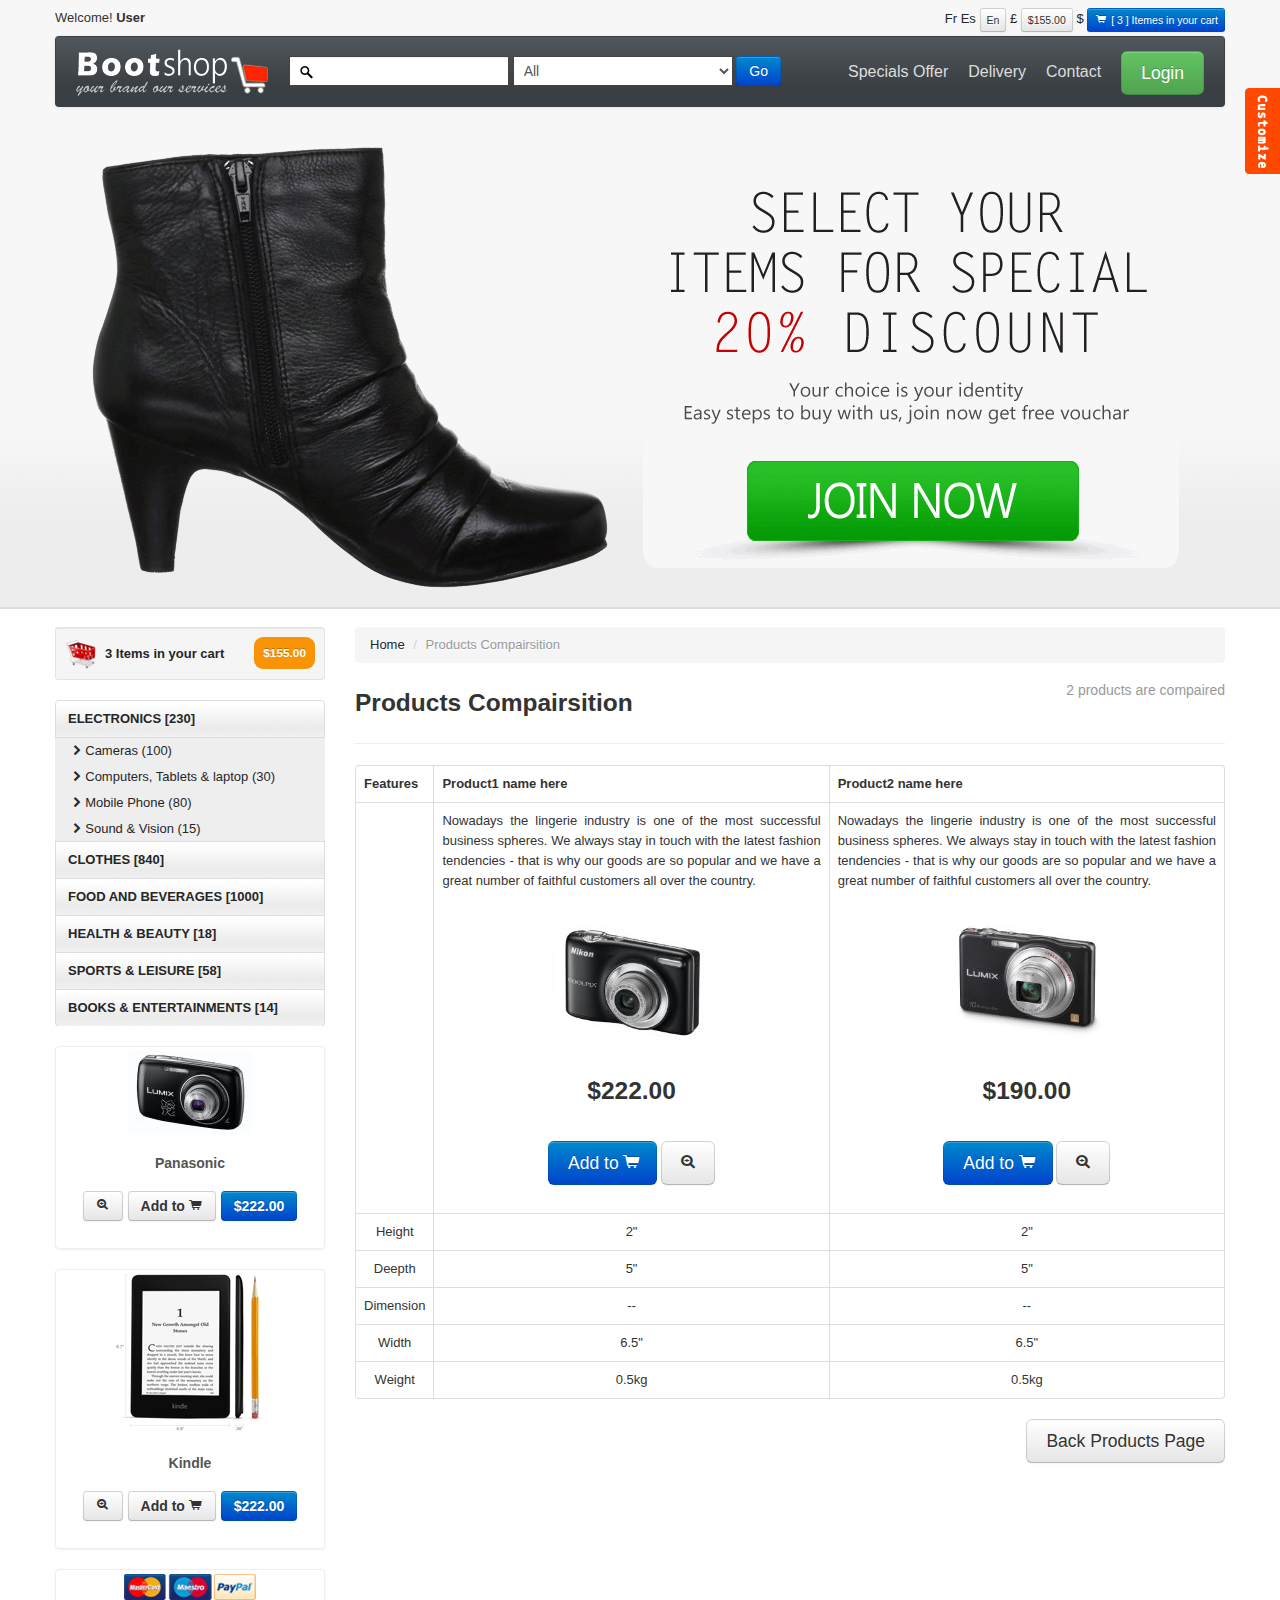
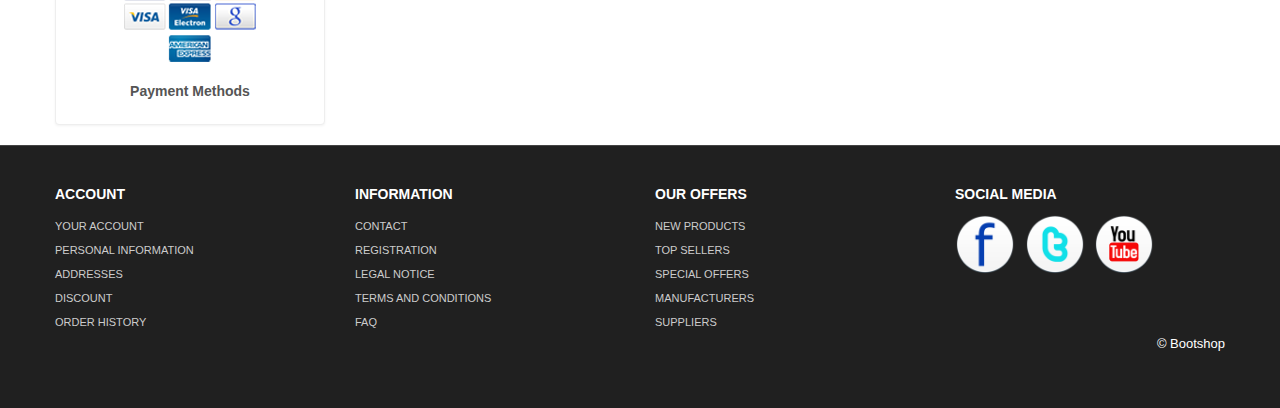
<file: bootstrap-shop/compair.html>
<!DOCTYPE html>
<html lang="en">
  <head>
    <meta charset="utf-8">
    <title>Bootshop online Shopping cart</title>
    <meta name="viewport" content="width=device-width, initial-scale=1.0">
    <meta name="description" content="">
    <meta name="author" content="">
<!--Less styles -->
   <!-- Other Less css file //different less files has different color scheam
	<link rel="stylesheet/less" type="text/css" href="themes/less/simplex.less">
	<link rel="stylesheet/less" type="text/css" href="themes/less/classified.less">
	<link rel="stylesheet/less" type="text/css" href="themes/less/amelia.less">  MOVE DOWN TO activate
	-->
	<!--<link rel="stylesheet/less" type="text/css" href="themes/less/bootshop.less">
	<script src="themes/js/less.js" type="text/javascript"></script> -->
	
<!-- Bootstrap style --> 
    <link id="callCss" rel="stylesheet" href="themes/bootshop/bootstrap.min.css" media="screen"/>
    <link href="themes/css/base.css" rel="stylesheet" media="screen"/>
<!-- Bootstrap style responsive -->	
	<link href="themes/css/bootstrap-responsive.min.css" rel="stylesheet"/>
	<link href="themes/css/font-awesome.css" rel="stylesheet" type="text/css">
<!-- Google-code-prettify -->	
	<link href="themes/js/google-code-prettify/prettify.css" rel="stylesheet"/>
<!-- fav and touch icons -->
    <link rel="shortcut icon" href="themes/images/ico/favicon.ico">
    <link rel="apple-touch-icon-precomposed" sizes="144x144" href="themes/images/ico/apple-touch-icon-144-precomposed.png">
    <link rel="apple-touch-icon-precomposed" sizes="114x114" href="themes/images/ico/apple-touch-icon-114-precomposed.png">
    <link rel="apple-touch-icon-precomposed" sizes="72x72" href="themes/images/ico/apple-touch-icon-72-precomposed.png">
    <link rel="apple-touch-icon-precomposed" href="themes/images/ico/apple-touch-icon-57-precomposed.png">
	<style type="text/css" id="enject"></style>
  </head>
<body>
<div id="header">
<div class="container">
<div id="welcomeLine" class="row">
	<div class="span6">Welcome!<strong> User</strong></div>
	<div class="span6">
	<div class="pull-right">
		<a href="product_summary.html"><span class="">Fr</span></a>
		<a href="product_summary.html"><span class="">Es</span></a>
		<span class="btn btn-mini">En</span>
		<a href="product_summary.html"><span>&pound;</span></a>
		<span class="btn btn-mini">$155.00</span>
		<a href="product_summary.html"><span class="">$</span></a>
		<a href="product_summary.html"><span class="btn btn-mini btn-primary"><i class="icon-shopping-cart icon-white"></i> [ 3 ] Itemes in your cart </span> </a> 
	</div>
	</div>
</div>
<!-- Navbar ================================================== -->
<div id="logoArea" class="navbar">
<a id="smallScreen" data-target="#topMenu" data-toggle="collapse" class="btn btn-navbar">
	<span class="icon-bar"></span>
	<span class="icon-bar"></span>
	<span class="icon-bar"></span>
</a>
  <div class="navbar-inner">
    <a class="brand" href="index.html"><img src="themes/images/logo.png" alt="Bootsshop"/></a>
		<form class="form-inline navbar-search" method="post" action="products.html" >
		<input id="srchFld" class="srchTxt" type="text" />
		  <select class="srchTxt">
			<option>All</option>
			<option>CLOTHES </option>
			<option>FOOD AND BEVERAGES </option>
			<option>HEALTH & BEAUTY </option>
			<option>SPORTS & LEISURE </option>
			<option>BOOKS & ENTERTAINMENTS </option>
		</select> 
		  <button type="submit" id="submitButton" class="btn btn-primary">Go</button>
    </form>
    <ul id="topMenu" class="nav pull-right">
	 <li class=""><a href="special_offer.html">Specials Offer</a></li>
	 <li class=""><a href="normal.html">Delivery</a></li>
	 <li class=""><a href="contact.html">Contact</a></li>
	 <li class="">
	 <a href="#login" role="button" data-toggle="modal" style="padding-right:0"><span class="btn btn-large btn-success">Login</span></a>
	<div id="login" class="modal hide fade in" tabindex="-1" role="dialog" aria-labelledby="login" aria-hidden="false" >
		  <div class="modal-header">
			<button type="button" class="close" data-dismiss="modal" aria-hidden="true">�</button>
			<h3>Login Block</h3>
		  </div>
		  <div class="modal-body">
			<form class="form-horizontal loginFrm">
			  <div class="control-group">								
				<input type="text" id="inputEmail" placeholder="Email">
			  </div>
			  <div class="control-group">
				<input type="password" id="inputPassword" placeholder="Password">
			  </div>
			  <div class="control-group">
				<label class="checkbox">
				<input type="checkbox"> Remember me
				</label>
			  </div>
			</form>		
			<button type="submit" class="btn btn-success">Sign in</button>
			<button class="btn" data-dismiss="modal" aria-hidden="true">Close</button>
		  </div>
	</div>
	</li>
    </ul>
  </div>
</div>
</div>
</div>
<!-- Header End====================================================================== -->
<div id="carouselBlk">
	<div id="myCarousel" class="carousel slide">
		<div class="carousel-inner">
		  <div class="item active">
		  <div class="container">
			<a href="register.html"><img style="width:100%" src="themes/images/carousel/1.png" alt="special offers"/></a>
			<div class="carousel-caption">
				  <h4>Second Thumbnail label</h4>
				  <p>Cras justo odio, dapibus ac facilisis in, egestas eget quam. Donec id elit non mi porta gravida at eget metus. Nullam id dolor id nibh ultricies vehicula ut id elit.</p>
				</div>
		  </div>
		  </div>
		  <div class="item">
		  <div class="container">
			<a href="register.html"><img style="width:100%" src="themes/images/carousel/2.png" alt=""/></a>
				<div class="carousel-caption">
				  <h4>Second Thumbnail label</h4>
				  <p>Cras justo odio, dapibus ac facilisis in, egestas eget quam. Donec id elit non mi porta gravida at eget metus. Nullam id dolor id nibh ultricies vehicula ut id elit.</p>
				</div>
		  </div>
		  </div>
		  <div class="item">
		  <div class="container">
			<a href="register.html"><img src="themes/images/carousel/3.png" alt=""/></a>
			<div class="carousel-caption">
				  <h4>Second Thumbnail label</h4>
				  <p>Cras justo odio, dapibus ac facilisis in, egestas eget quam. Donec id elit non mi porta gravida at eget metus. Nullam id dolor id nibh ultricies vehicula ut id elit.</p>
				</div>
			
		  </div>
		  </div>
		   <div class="item">
		   <div class="container">
			<a href="register.html"><img src="themes/images/carousel/4.png" alt=""/></a>
			<div class="carousel-caption">
				  <h4>Second Thumbnail label</h4>
				  <p>Cras justo odio, dapibus ac facilisis in, egestas eget quam. Donec id elit non mi porta gravida at eget metus. Nullam id dolor id nibh ultricies vehicula ut id elit.</p>
				</div>
		   
		  </div>
		  </div>
		   <div class="item">
		   <div class="container">
			<a href="register.html"><img src="themes/images/carousel/5.png" alt=""/></a>
			<div class="carousel-caption">
				  <h4>Second Thumbnail label</h4>
				  <p>Cras justo odio, dapibus ac facilisis in, egestas eget quam. Donec id elit non mi porta gravida at eget metus. Nullam id dolor id nibh ultricies vehicula ut id elit.</p>
			</div>
		  </div>
		  </div>
		   <div class="item">
		   <div class="container">
			<a href="register.html"><img src="themes/images/carousel/6.png" alt=""/></a>
			<div class="carousel-caption">
				  <h4>Second Thumbnail label</h4>
				  <p>Cras justo odio, dapibus ac facilisis in, egestas eget quam. Donec id elit non mi porta gravida at eget metus. Nullam id dolor id nibh ultricies vehicula ut id elit.</p>
				</div>
		  </div>
		  </div>
		</div>
		<a class="left carousel-control" href="#myCarousel" data-slide="prev">&lsaquo;</a>
		<a class="right carousel-control" href="#myCarousel" data-slide="next">&rsaquo;</a>
	  </div> 
</div>
<div id="mainBody">
	<div class="container">
	<div class="row">
<!-- Sidebar ================================================== -->
	<div id="sidebar" class="span3">
		<div class="well well-small"><a id="myCart" href="product_summary.html"><img src="themes/images/ico-cart.png" alt="cart">3 Items in your cart  <span class="badge badge-warning pull-right">$155.00</span></a></div>
		<ul id="sideManu" class="nav nav-tabs nav-stacked">
			<li class="subMenu open"><a> ELECTRONICS [230]</a>
				<ul>
				<li><a class="active" href="products.html"><i class="icon-chevron-right"></i>Cameras (100) </a></li>
				<li><a href="products.html"><i class="icon-chevron-right"></i>Computers, Tablets & laptop (30)</a></li>
				<li><a href="products.html"><i class="icon-chevron-right"></i>Mobile Phone (80)</a></li>
				<li><a href="products.html"><i class="icon-chevron-right"></i>Sound & Vision (15)</a></li>
				</ul>
			</li>
			<li class="subMenu"><a> CLOTHES [840] </a>
			<ul style="display:none">
				<li><a href="products.html"><i class="icon-chevron-right"></i>Women's Clothing (45)</a></li>
				<li><a href="products.html"><i class="icon-chevron-right"></i>Women's Shoes (8)</a></li>												
				<li><a href="products.html"><i class="icon-chevron-right"></i>Women's Hand Bags (5)</a></li>	
				<li><a href="products.html"><i class="icon-chevron-right"></i>Men's Clothings  (45)</a></li>
				<li><a href="products.html"><i class="icon-chevron-right"></i>Men's Shoes (6)</a></li>												
				<li><a href="products.html"><i class="icon-chevron-right"></i>Kids Clothing (5)</a></li>												
				<li><a href="products.html"><i class="icon-chevron-right"></i>Kids Shoes (3)</a></li>												
			</ul>
			</li>
			<li class="subMenu"><a>FOOD AND BEVERAGES [1000]</a>
				<ul style="display:none">
				<li><a href="products.html"><i class="icon-chevron-right"></i>Angoves  (35)</a></li>
				<li><a href="products.html"><i class="icon-chevron-right"></i>Bouchard Aine & Fils (8)</a></li>												
				<li><a href="products.html"><i class="icon-chevron-right"></i>French Rabbit (5)</a></li>	
				<li><a href="products.html"><i class="icon-chevron-right"></i>Louis Bernard  (45)</a></li>
				<li><a href="products.html"><i class="icon-chevron-right"></i>BIB Wine (Bag in Box) (8)</a></li>												
				<li><a href="products.html"><i class="icon-chevron-right"></i>Other Liquors & Wine (5)</a></li>												
				<li><a href="products.html"><i class="icon-chevron-right"></i>Garden (3)</a></li>												
				<li><a href="products.html"><i class="icon-chevron-right"></i>Khao Shong (11)</a></li>												
			</ul>
			</li>
			<li><a href="products.html">HEALTH & BEAUTY [18]</a></li>
			<li><a href="products.html">SPORTS & LEISURE [58]</a></li>
			<li><a href="products.html">BOOKS & ENTERTAINMENTS [14]</a></li>
		</ul>
		<br/>
		  <div class="thumbnail">
			<img src="themes/images/products/panasonic.jpg" alt="Bootshop panasonoc New camera"/>
			<div class="caption">
			  <h5>Panasonic</h5>
				<h4 style="text-align:center"><a class="btn" href="product_details.html"> <i class="icon-zoom-in"></i></a> <a class="btn" href="#">Add to <i class="icon-shopping-cart"></i></a> <a class="btn btn-primary" href="#">$222.00</a></h4>
			</div>
		  </div><br/>
			<div class="thumbnail">
				<img src="themes/images/products/kindle.png" title="Bootshop New Kindel" alt="Bootshop Kindel">
				<div class="caption">
				  <h5>Kindle</h5>
				    <h4 style="text-align:center"><a class="btn" href="product_details.html"> <i class="icon-zoom-in"></i></a> <a class="btn" href="#">Add to <i class="icon-shopping-cart"></i></a> <a class="btn btn-primary" href="#">$222.00</a></h4>
				</div>
			  </div><br/>
			<div class="thumbnail">
				<img src="themes/images/payment_methods.png" title="Bootshop Payment Methods" alt="Payments Methods">
				<div class="caption">
				  <h5>Payment Methods</h5>
				</div>
			  </div>
	</div>
<!-- Sidebar end=============================================== -->
	<div class="span9">
    <ul class="breadcrumb">
		<li><a href="index.html">Home</a> <span class="divider">/</span></li>
		<li class="active">Products Compairsition</li>
    </ul>
	<h3> Products Compairsition <small class="pull-right"> 2 products are compaired </small></h3>	
	<hr class="soft"/>

	<table id="compairTbl" class="table table-bordered">
              <thead>
                <tr>
                  <th>Features</th>
                  <th>Product1 name here </th>
                  <th>Product2 name here</th>
                </tr>
              </thead>
              <tbody>
                <tr>
                  <td>&nbsp;</td>
                  <td style="text-align:center">
					<p class="justify">
						Nowadays the lingerie industry is one of the most successful business spheres.
						We always stay in touch with the latest fashion tendencies - that is why our 
						goods are so popular and we have a great number of faithful customers all over the country.
					</p>
				<img src="themes/images/products/1.jpg" alt=""/>
				<form class="form-horizontal qtyFrm">
				<h3> $222.00</h3><br/>
				 <a href="product_details.html" class="btn btn-large btn-primary"> Add to <i class=" icon-shopping-cart"></i></a>
				 <a href="product_details.html" class="btn btn-large"><i class="icon-zoom-in"></i></a>
				</form>
				</td>
                  <td>
				  <p class="justify">
					Nowadays the lingerie industry is one of the most successful business spheres.
					We always stay in touch with the latest fashion tendencies - that is why our 
					goods are so popular and we have a great number of faithful customers all over the country.
				</p>
				<img src="themes/images/products/3.jpg" alt=""/>
				
				<form class="form-horizontal qtyFrm">
				<h3> $190.00</h3>
				<br/>
				 <a href="product_details.html" class="btn btn-large btn-primary"> Add to <i class=" icon-shopping-cart"></i></a>
				 <a href="product_details.html" class="btn btn-large"><i class="icon-zoom-in"></i></a>
				</form>
				  </td>
                </tr>
                <tr>
                  <td>Height</td>
                  <td>2"</td>
                  <td>2"</td>
                </tr>
                <tr>
                  <td>Deepth</td>
                  <td>5"</td>
                  <td>5"</td>
                </tr>
				<tr>
                  <td>Dimension</td>
                  <td>--</td>
                  <td>--</td>
                </tr>
				<tr>
                  <td>Width</td>
                  <td>6.5"</td>
                  <td>6.5"</td>
                </tr>
				<tr>
                  <td>Weight</td>
                  <td>0.5kg</td>
                  <td>0.5kg</td>
                </tr>
              </tbody>
            </table>		
	<a href="products.html" class="btn btn-large pull-right">Back Products Page</a>
	
	
</div>
</div>
</div>
</div>
<!-- MainBody End ============================= -->
<!-- Footer ================================================================== -->
	<div  id="footerSection">
	<div class="container">
		<div class="row">
			<div class="span3">
				<h5>ACCOUNT</h5>
				<a href="login.html">YOUR ACCOUNT</a>
				<a href="login.html">PERSONAL INFORMATION</a> 
				<a href="login.html">ADDRESSES</a> 
				<a href="login.html">DISCOUNT</a>  
				<a href="login.html">ORDER HISTORY</a>
			 </div>
			<div class="span3">
				<h5>INFORMATION</h5>
				<a href="contact.html">CONTACT</a>  
				<a href="register.html">REGISTRATION</a>  
				<a href="legal_notice.html">LEGAL NOTICE</a>  
				<a href="tac.html">TERMS AND CONDITIONS</a> 
				<a href="faq.html">FAQ</a>
			 </div>
			<div class="span3">
				<h5>OUR OFFERS</h5>
				<a href="#">NEW PRODUCTS</a> 
				<a href="#">TOP SELLERS</a>  
				<a href="special_offer.html">SPECIAL OFFERS</a>  
				<a href="#">MANUFACTURERS</a> 
				<a href="#">SUPPLIERS</a> 
			 </div>
			<div id="socialMedia" class="span3 pull-right">
				<h5>SOCIAL MEDIA </h5>
				<a href="#"><img width="60" height="60" src="themes/images/facebook.png" title="facebook" alt="facebook"/></a>
				<a href="#"><img width="60" height="60" src="themes/images/twitter.png" title="twitter" alt="twitter"/></a>
				<a href="#"><img width="60" height="60" src="themes/images/youtube.png" title="youtube" alt="youtube"/></a>
			 </div> 
		 </div>
		<p class="pull-right">&copy; Bootshop</p>
	</div><!-- Container End -->
	</div>
<!-- Placed at the end of the document so the pages load faster ============================================= -->
	<script src="themes/js/jquery.js" type="text/javascript"></script>
	<script src="themes/js/bootstrap.min.js" type="text/javascript"></script>
	<script src="themes/js/google-code-prettify/prettify.js"></script>
	
	<script src="themes/js/bootshop.js"></script>
    <script src="themes/js/jquery.lightbox-0.5.js"></script>
	
	<!-- Themes switcher section ============================================================================================= -->
<div id="secectionBox">
<link rel="stylesheet" href="themes/switch/themeswitch.css" type="text/css" media="screen" />
<script src="themes/switch/theamswitcher.js" type="text/javascript" charset="utf-8"></script>
	<div id="themeContainer">
	<div id="hideme" class="themeTitle">Style Selector</div>
	<div class="themeName">Oregional Skin</div>
	<div class="images style">
	<a href="themes/css/#" name="bootshop"><img src="themes/switch/images/clr/bootshop.png" alt="bootstrap business templates" class="active"></a>
	<a href="themes/css/#" name="businessltd"><img src="themes/switch/images/clr/businessltd.png" alt="bootstrap business templates" class="active"></a>
	</div>
	<div class="themeName">Bootswatch Skins (11)</div>
	<div class="images style">
		<a href="themes/css/#" name="amelia" title="Amelia"><img src="themes/switch/images/clr/amelia.png" alt="bootstrap business templates"></a>
		<a href="themes/css/#" name="spruce" title="Spruce"><img src="themes/switch/images/clr/spruce.png" alt="bootstrap business templates" ></a>
		<a href="themes/css/#" name="superhero" title="Superhero"><img src="themes/switch/images/clr/superhero.png" alt="bootstrap business templates"></a>
		<a href="themes/css/#" name="cyborg"><img src="themes/switch/images/clr/cyborg.png" alt="bootstrap business templates"></a>
		<a href="themes/css/#" name="cerulean"><img src="themes/switch/images/clr/cerulean.png" alt="bootstrap business templates"></a>
		<a href="themes/css/#" name="journal"><img src="themes/switch/images/clr/journal.png" alt="bootstrap business templates"></a>
		<a href="themes/css/#" name="readable"><img src="themes/switch/images/clr/readable.png" alt="bootstrap business templates"></a>	
		<a href="themes/css/#" name="simplex"><img src="themes/switch/images/clr/simplex.png" alt="bootstrap business templates"></a>
		<a href="themes/css/#" name="slate"><img src="themes/switch/images/clr/slate.png" alt="bootstrap business templates"></a>
		<a href="themes/css/#" name="spacelab"><img src="themes/switch/images/clr/spacelab.png" alt="bootstrap business templates"></a>
		<a href="themes/css/#" name="united"><img src="themes/switch/images/clr/united.png" alt="bootstrap business templates"></a>
		<p style="margin:0;line-height:normal;margin-left:-10px;display:none;"><small>These are just examples and you can build your own color scheme in the backend.</small></p>
	</div>
	<div class="themeName">Background Patterns </div>
	<div class="images patterns">
		<a href="themes/css/#" name="pattern1"><img src="themes/switch/images/pattern/pattern1.png" alt="bootstrap business templates" class="active"></a>
		<a href="themes/css/#" name="pattern2"><img src="themes/switch/images/pattern/pattern2.png" alt="bootstrap business templates"></a>
		<a href="themes/css/#" name="pattern3"><img src="themes/switch/images/pattern/pattern3.png" alt="bootstrap business templates"></a>
		<a href="themes/css/#" name="pattern4"><img src="themes/switch/images/pattern/pattern4.png" alt="bootstrap business templates"></a>
		<a href="themes/css/#" name="pattern5"><img src="themes/switch/images/pattern/pattern5.png" alt="bootstrap business templates"></a>
		<a href="themes/css/#" name="pattern6"><img src="themes/switch/images/pattern/pattern6.png" alt="bootstrap business templates"></a>
		<a href="themes/css/#" name="pattern7"><img src="themes/switch/images/pattern/pattern7.png" alt="bootstrap business templates"></a>
		<a href="themes/css/#" name="pattern8"><img src="themes/switch/images/pattern/pattern8.png" alt="bootstrap business templates"></a>
		<a href="themes/css/#" name="pattern9"><img src="themes/switch/images/pattern/pattern9.png" alt="bootstrap business templates"></a>
		<a href="themes/css/#" name="pattern10"><img src="themes/switch/images/pattern/pattern10.png" alt="bootstrap business templates"></a>
		
		<a href="themes/css/#" name="pattern11"><img src="themes/switch/images/pattern/pattern11.png" alt="bootstrap business templates"></a>
		<a href="themes/css/#" name="pattern12"><img src="themes/switch/images/pattern/pattern12.png" alt="bootstrap business templates"></a>
		<a href="themes/css/#" name="pattern13"><img src="themes/switch/images/pattern/pattern13.png" alt="bootstrap business templates"></a>
		<a href="themes/css/#" name="pattern14"><img src="themes/switch/images/pattern/pattern14.png" alt="bootstrap business templates"></a>
		<a href="themes/css/#" name="pattern15"><img src="themes/switch/images/pattern/pattern15.png" alt="bootstrap business templates"></a>
		
		<a href="themes/css/#" name="pattern16"><img src="themes/switch/images/pattern/pattern16.png" alt="bootstrap business templates"></a>
		<a href="themes/css/#" name="pattern17"><img src="themes/switch/images/pattern/pattern17.png" alt="bootstrap business templates"></a>
		<a href="themes/css/#" name="pattern18"><img src="themes/switch/images/pattern/pattern18.png" alt="bootstrap business templates"></a>
		<a href="themes/css/#" name="pattern19"><img src="themes/switch/images/pattern/pattern19.png" alt="bootstrap business templates"></a>
		<a href="themes/css/#" name="pattern20"><img src="themes/switch/images/pattern/pattern20.png" alt="bootstrap business templates"></a>
		 
	</div>
	</div>
</div>
<span id="themesBtn"></span>
</body>
</html>
</file>
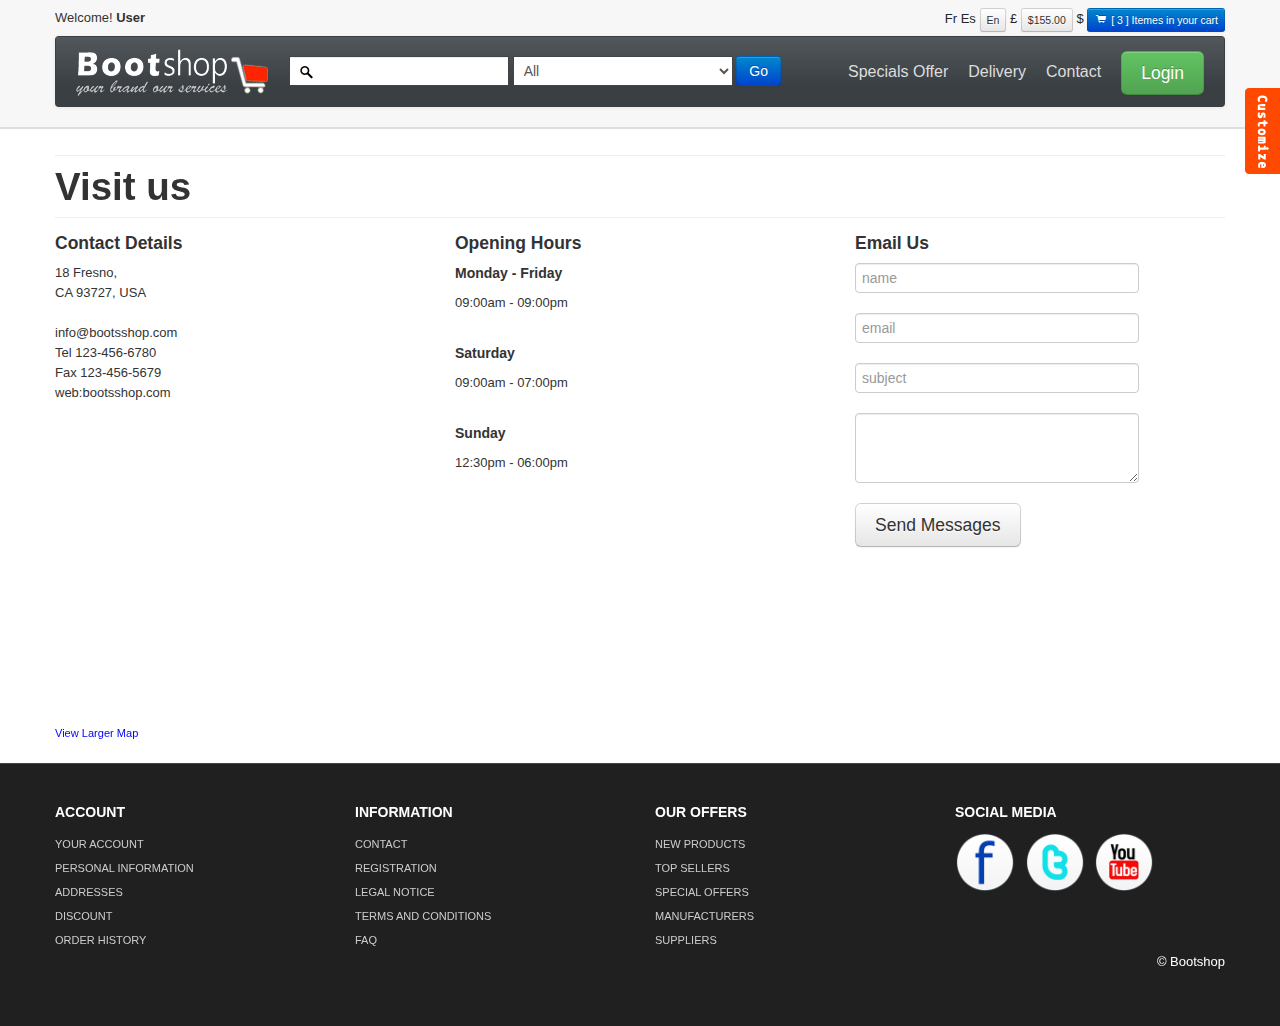
<file: bootstrap-shop/contact.html>
<!DOCTYPE html>
<html lang="en">
  <head>
    <meta charset="utf-8">
    <title>Bootshop online Shopping cart</title>
    <meta name="viewport" content="width=device-width, initial-scale=1.0">
    <meta name="description" content="">
    <meta name="author" content="">
<!--Less styles -->
   <!-- Other Less css file //different less files has different color scheam
	<link rel="stylesheet/less" type="text/css" href="themes/less/simplex.less">
	<link rel="stylesheet/less" type="text/css" href="themes/less/classified.less">
	<link rel="stylesheet/less" type="text/css" href="themes/less/amelia.less">  MOVE DOWN TO activate
	-->
	<!--<link rel="stylesheet/less" type="text/css" href="themes/less/bootshop.less">
	<script src="themes/js/less.js" type="text/javascript"></script> -->
	
<!-- Bootstrap style --> 
    <link id="callCss" rel="stylesheet" href="themes/bootshop/bootstrap.min.css" media="screen"/>
    <link href="themes/css/base.css" rel="stylesheet" media="screen"/>
<!-- Bootstrap style responsive -->	
	<link href="themes/css/bootstrap-responsive.min.css" rel="stylesheet"/>
	<link href="themes/css/font-awesome.css" rel="stylesheet" type="text/css">
<!-- Google-code-prettify -->	
	<link href="themes/js/google-code-prettify/prettify.css" rel="stylesheet"/>
<!-- fav and touch icons -->
    <link rel="shortcut icon" href="themes/images/ico/favicon.ico">
    <link rel="apple-touch-icon-precomposed" sizes="144x144" href="themes/images/ico/apple-touch-icon-144-precomposed.png">
    <link rel="apple-touch-icon-precomposed" sizes="114x114" href="themes/images/ico/apple-touch-icon-114-precomposed.png">
    <link rel="apple-touch-icon-precomposed" sizes="72x72" href="themes/images/ico/apple-touch-icon-72-precomposed.png">
    <link rel="apple-touch-icon-precomposed" href="themes/images/ico/apple-touch-icon-57-precomposed.png">
	<style type="text/css" id="enject"></style>
  </head>
<body>
<div id="header">
<div class="container">
<div id="welcomeLine" class="row">
	<div class="span6">Welcome!<strong> User</strong></div>
	<div class="span6">
	<div class="pull-right">
		<a href="product_summary.html"><span class="">Fr</span></a>
		<a href="product_summary.html"><span class="">Es</span></a>
		<span class="btn btn-mini">En</span>
		<a href="product_summary.html"><span>&pound;</span></a>
		<span class="btn btn-mini">$155.00</span>
		<a href="product_summary.html"><span class="">$</span></a>
		<a href="product_summary.html"><span class="btn btn-mini btn-primary"><i class="icon-shopping-cart icon-white"></i> [ 3 ] Itemes in your cart </span> </a> 
	</div>
	</div>
</div>
<!-- Navbar ================================================== -->
<div id="logoArea" class="navbar">
<a id="smallScreen" data-target="#topMenu" data-toggle="collapse" class="btn btn-navbar">
	<span class="icon-bar"></span>
	<span class="icon-bar"></span>
	<span class="icon-bar"></span>
</a>
  <div class="navbar-inner">
    <a class="brand" href="index.html"><img src="themes/images/logo.png" alt="Bootsshop"/></a>
		<form class="form-inline navbar-search" method="post" action="products.html" >
		<input id="srchFld" class="srchTxt" type="text" />
		  <select class="srchTxt">
			<option>All</option>
			<option>CLOTHES </option>
			<option>FOOD AND BEVERAGES </option>
			<option>HEALTH & BEAUTY </option>
			<option>SPORTS & LEISURE </option>
			<option>BOOKS & ENTERTAINMENTS </option>
		</select> 
		  <button type="submit" id="submitButton" class="btn btn-primary">Go</button>
    </form>
    <ul id="topMenu" class="nav pull-right">
	 <li class=""><a href="special_offer.html">Specials Offer</a></li>
	 <li class=""><a href="normal.html">Delivery</a></li>
	 <li class=""><a href="contact.html">Contact</a></li>
	 <li class="">
	 <a href="#login" role="button" data-toggle="modal" style="padding-right:0"><span class="btn btn-large btn-success">Login</span></a>
	<div id="login" class="modal hide fade in" tabindex="-1" role="dialog" aria-labelledby="login" aria-hidden="false" >
		  <div class="modal-header">
			<button type="button" class="close" data-dismiss="modal" aria-hidden="true">×</button>
			<h3>Login Block</h3>
		  </div>
		  <div class="modal-body">
			<form class="form-horizontal loginFrm">
			  <div class="control-group">								
				<input type="text" id="inputEmail" placeholder="Email">
			  </div>
			  <div class="control-group">
				<input type="password" id="inputPassword" placeholder="Password">
			  </div>
			  <div class="control-group">
				<label class="checkbox">
				<input type="checkbox"> Remember me
				</label>
			  </div>
			</form>		
			<button type="submit" class="btn btn-success">Sign in</button>
			<button class="btn" data-dismiss="modal" aria-hidden="true">Close</button>
		  </div>
	</div>
	</li>
    </ul>
  </div>
</div>
</div>
</div>
<!-- Header End====================================================================== -->
<div id="mainBody">
<div class="container">
	<hr class="soften">
	<h1>Visit us</h1>
	<hr class="soften"/>	
	<div class="row">
		<div class="span4">
		<h4>Contact Details</h4>
		<p>	18 Fresno,<br/> CA 93727, USA
			<br/><br/>
			info@bootsshop.com<br/>
			﻿Tel 123-456-6780<br/>
			Fax 123-456-5679<br/>
			web:bootsshop.com
		</p>		
		</div>
			
		<div class="span4">
		<h4>Opening Hours</h4>
			<h5> Monday - Friday</h5>
			<p>09:00am - 09:00pm<br/><br/></p>
			<h5>Saturday</h5>
			<p>09:00am - 07:00pm<br/><br/></p>
			<h5>Sunday</h5>
			<p>12:30pm - 06:00pm<br/><br/></p>
		</div>
		<div class="span4">
		<h4>Email Us</h4>
		<form class="form-horizontal">
        <fieldset>
          <div class="control-group">
           
              <input type="text" placeholder="name" class="input-xlarge"/>
           
          </div>
		   <div class="control-group">
           
              <input type="text" placeholder="email" class="input-xlarge"/>
           
          </div>
		   <div class="control-group">
           
              <input type="text" placeholder="subject" class="input-xlarge"/>
          
          </div>
          <div class="control-group">
              <textarea rows="3" id="textarea" class="input-xlarge"></textarea>
           
          </div>

            <button class="btn btn-large" type="submit">Send Messages</button>

        </fieldset>
      </form>
		</div>
	</div>
	<div class="row">
	<div class="span12">
	<iframe style="width:100%; height:300; border: 0px" scrolling="no" src="https://maps.google.co.uk/maps?f=q&amp;source=s_q&amp;hl=en&amp;geocode=&amp;q=18+California,+Fresno,+CA,+United+States&amp;aq=0&amp;oq=18+California+united+state&amp;sll=39.9589,-120.955336&amp;sspn=0.007114,0.016512&amp;ie=UTF8&amp;hq=&amp;hnear=18,+Fresno,+California+93727,+United+States&amp;t=m&amp;ll=36.732762,-119.695787&amp;spn=0.017197,0.100336&amp;z=14&amp;output=embed"></iframe><br />
	<small><a href="https://maps.google.co.uk/maps?f=q&amp;source=embed&amp;hl=en&amp;geocode=&amp;q=18+California,+Fresno,+CA,+United+States&amp;aq=0&amp;oq=18+California+united+state&amp;sll=39.9589,-120.955336&amp;sspn=0.007114,0.016512&amp;ie=UTF8&amp;hq=&amp;hnear=18,+Fresno,+California+93727,+United+States&amp;t=m&amp;ll=36.732762,-119.695787&amp;spn=0.017197,0.100336&amp;z=14" style="color:#0000FF;text-align:left">View Larger Map</a></small>
	</div>
	</div>
</div>
</div>
<!-- MainBody End ============================= -->
<!-- Footer ================================================================== -->
	<div  id="footerSection">
	<div class="container">
		<div class="row">
			<div class="span3">
				<h5>ACCOUNT</h5>
				<a href="login.html">YOUR ACCOUNT</a>
				<a href="login.html">PERSONAL INFORMATION</a> 
				<a href="login.html">ADDRESSES</a> 
				<a href="login.html">DISCOUNT</a>  
				<a href="login.html">ORDER HISTORY</a>
			 </div>
			<div class="span3">
				<h5>INFORMATION</h5>
				<a href="contact.html">CONTACT</a>  
				<a href="register.html">REGISTRATION</a>  
				<a href="legal_notice.html">LEGAL NOTICE</a>  
				<a href="tac.html">TERMS AND CONDITIONS</a> 
				<a href="faq.html">FAQ</a>
			 </div>
			<div class="span3">
				<h5>OUR OFFERS</h5>
				<a href="#">NEW PRODUCTS</a> 
				<a href="#">TOP SELLERS</a>  
				<a href="special_offer.html">SPECIAL OFFERS</a>  
				<a href="#">MANUFACTURERS</a> 
				<a href="#">SUPPLIERS</a> 
			 </div>
			<div id="socialMedia" class="span3 pull-right">
				<h5>SOCIAL MEDIA </h5>
				<a href="#"><img width="60" height="60" src="themes/images/facebook.png" title="facebook" alt="facebook"/></a>
				<a href="#"><img width="60" height="60" src="themes/images/twitter.png" title="twitter" alt="twitter"/></a>
				<a href="#"><img width="60" height="60" src="themes/images/youtube.png" title="youtube" alt="youtube"/></a>
			 </div> 
		 </div>
		<p class="pull-right">&copy; Bootshop</p>
	</div><!-- Container End -->
	</div>
<!-- Placed at the end of the document so the pages load faster ============================================= -->
	<script src="themes/js/jquery.js" type="text/javascript"></script>
	<script src="themes/js/bootstrap.min.js" type="text/javascript"></script>
	<script src="themes/js/google-code-prettify/prettify.js"></script>
	
	<script src="themes/js/bootshop.js"></script>
    <script src="themes/js/jquery.lightbox-0.5.js"></script>
	
	<!-- Themes switcher section ============================================================================================= -->
<div id="secectionBox">
<link rel="stylesheet" href="themes/switch/themeswitch.css" type="text/css" media="screen" />
<script src="themes/switch/theamswitcher.js" type="text/javascript" charset="utf-8"></script>
	<div id="themeContainer">
	<div id="hideme" class="themeTitle">Style Selector</div>
	<div class="themeName">Oregional Skin</div>
	<div class="images style">
	<a href="themes/css/#" name="bootshop"><img src="themes/switch/images/clr/bootshop.png" alt="bootstrap business templates" class="active"></a>
	<a href="themes/css/#" name="businessltd"><img src="themes/switch/images/clr/businessltd.png" alt="bootstrap business templates" class="active"></a>
	</div>
	<div class="themeName">Bootswatch Skins (11)</div>
	<div class="images style">
		<a href="themes/css/#" name="amelia" title="Amelia"><img src="themes/switch/images/clr/amelia.png" alt="bootstrap business templates"></a>
		<a href="themes/css/#" name="spruce" title="Spruce"><img src="themes/switch/images/clr/spruce.png" alt="bootstrap business templates" ></a>
		<a href="themes/css/#" name="superhero" title="Superhero"><img src="themes/switch/images/clr/superhero.png" alt="bootstrap business templates"></a>
		<a href="themes/css/#" name="cyborg"><img src="themes/switch/images/clr/cyborg.png" alt="bootstrap business templates"></a>
		<a href="themes/css/#" name="cerulean"><img src="themes/switch/images/clr/cerulean.png" alt="bootstrap business templates"></a>
		<a href="themes/css/#" name="journal"><img src="themes/switch/images/clr/journal.png" alt="bootstrap business templates"></a>
		<a href="themes/css/#" name="readable"><img src="themes/switch/images/clr/readable.png" alt="bootstrap business templates"></a>	
		<a href="themes/css/#" name="simplex"><img src="themes/switch/images/clr/simplex.png" alt="bootstrap business templates"></a>
		<a href="themes/css/#" name="slate"><img src="themes/switch/images/clr/slate.png" alt="bootstrap business templates"></a>
		<a href="themes/css/#" name="spacelab"><img src="themes/switch/images/clr/spacelab.png" alt="bootstrap business templates"></a>
		<a href="themes/css/#" name="united"><img src="themes/switch/images/clr/united.png" alt="bootstrap business templates"></a>
		<p style="margin:0;line-height:normal;margin-left:-10px;display:none;"><small>These are just examples and you can build your own color scheme in the backend.</small></p>
	</div>
	<div class="themeName">Background Patterns </div>
	<div class="images patterns">
		<a href="themes/css/#" name="pattern1"><img src="themes/switch/images/pattern/pattern1.png" alt="bootstrap business templates" class="active"></a>
		<a href="themes/css/#" name="pattern2"><img src="themes/switch/images/pattern/pattern2.png" alt="bootstrap business templates"></a>
		<a href="themes/css/#" name="pattern3"><img src="themes/switch/images/pattern/pattern3.png" alt="bootstrap business templates"></a>
		<a href="themes/css/#" name="pattern4"><img src="themes/switch/images/pattern/pattern4.png" alt="bootstrap business templates"></a>
		<a href="themes/css/#" name="pattern5"><img src="themes/switch/images/pattern/pattern5.png" alt="bootstrap business templates"></a>
		<a href="themes/css/#" name="pattern6"><img src="themes/switch/images/pattern/pattern6.png" alt="bootstrap business templates"></a>
		<a href="themes/css/#" name="pattern7"><img src="themes/switch/images/pattern/pattern7.png" alt="bootstrap business templates"></a>
		<a href="themes/css/#" name="pattern8"><img src="themes/switch/images/pattern/pattern8.png" alt="bootstrap business templates"></a>
		<a href="themes/css/#" name="pattern9"><img src="themes/switch/images/pattern/pattern9.png" alt="bootstrap business templates"></a>
		<a href="themes/css/#" name="pattern10"><img src="themes/switch/images/pattern/pattern10.png" alt="bootstrap business templates"></a>
		
		<a href="themes/css/#" name="pattern11"><img src="themes/switch/images/pattern/pattern11.png" alt="bootstrap business templates"></a>
		<a href="themes/css/#" name="pattern12"><img src="themes/switch/images/pattern/pattern12.png" alt="bootstrap business templates"></a>
		<a href="themes/css/#" name="pattern13"><img src="themes/switch/images/pattern/pattern13.png" alt="bootstrap business templates"></a>
		<a href="themes/css/#" name="pattern14"><img src="themes/switch/images/pattern/pattern14.png" alt="bootstrap business templates"></a>
		<a href="themes/css/#" name="pattern15"><img src="themes/switch/images/pattern/pattern15.png" alt="bootstrap business templates"></a>
		
		<a href="themes/css/#" name="pattern16"><img src="themes/switch/images/pattern/pattern16.png" alt="bootstrap business templates"></a>
		<a href="themes/css/#" name="pattern17"><img src="themes/switch/images/pattern/pattern17.png" alt="bootstrap business templates"></a>
		<a href="themes/css/#" name="pattern18"><img src="themes/switch/images/pattern/pattern18.png" alt="bootstrap business templates"></a>
		<a href="themes/css/#" name="pattern19"><img src="themes/switch/images/pattern/pattern19.png" alt="bootstrap business templates"></a>
		<a href="themes/css/#" name="pattern20"><img src="themes/switch/images/pattern/pattern20.png" alt="bootstrap business templates"></a>
		 
	</div>
	</div>
</div>
<span id="themesBtn"></span>
</body>
</html>
</file>
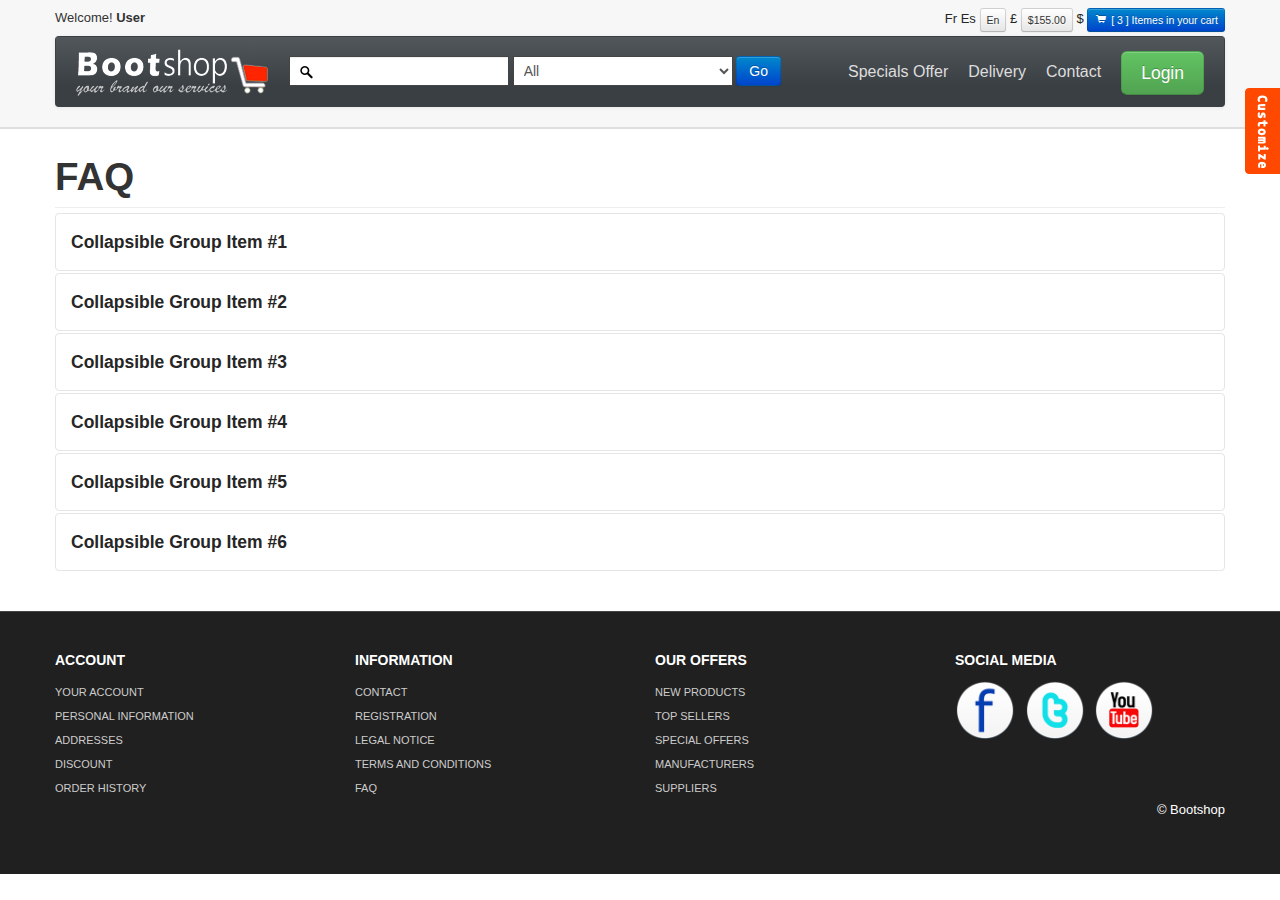
<file: bootstrap-shop/faq.html>
<!DOCTYPE html>
<html lang="en">
  <head>
    <meta charset="utf-8">
    <title>Bootshop online Shopping cart</title>
    <meta name="viewport" content="width=device-width, initial-scale=1.0">
    <meta name="description" content="">
    <meta name="author" content="">
<!--Less styles -->
   <!-- Other Less css file //different less files has different color scheam
	<link rel="stylesheet/less" type="text/css" href="themes/less/simplex.less">
	<link rel="stylesheet/less" type="text/css" href="themes/less/classified.less">
	<link rel="stylesheet/less" type="text/css" href="themes/less/amelia.less">  MOVE DOWN TO activate
	-->
	<!--<link rel="stylesheet/less" type="text/css" href="themes/less/bootshop.less">
	<script src="themes/js/less.js" type="text/javascript"></script> -->
	
<!-- Bootstrap style --> 
    <link id="callCss" rel="stylesheet" href="themes/bootshop/bootstrap.min.css" media="screen"/>
    <link href="themes/css/base.css" rel="stylesheet" media="screen"/>
<!-- Bootstrap style responsive -->	
	<link href="themes/css/bootstrap-responsive.min.css" rel="stylesheet"/>
	<link href="themes/css/font-awesome.css" rel="stylesheet" type="text/css">
<!-- Google-code-prettify -->	
	<link href="themes/js/google-code-prettify/prettify.css" rel="stylesheet"/>
<!-- fav and touch icons -->
    <link rel="shortcut icon" href="themes/images/ico/favicon.ico">
    <link rel="apple-touch-icon-precomposed" sizes="144x144" href="themes/images/ico/apple-touch-icon-144-precomposed.png">
    <link rel="apple-touch-icon-precomposed" sizes="114x114" href="themes/images/ico/apple-touch-icon-114-precomposed.png">
    <link rel="apple-touch-icon-precomposed" sizes="72x72" href="themes/images/ico/apple-touch-icon-72-precomposed.png">
    <link rel="apple-touch-icon-precomposed" href="themes/images/ico/apple-touch-icon-57-precomposed.png">
	<style type="text/css" id="enject"></style>
  </head>
<body>
<div id="header">
<div class="container">
<div id="welcomeLine" class="row">
	<div class="span6">Welcome!<strong> User</strong></div>
	<div class="span6">
	<div class="pull-right">
		<a href="product_summary.html"><span class="">Fr</span></a>
		<a href="product_summary.html"><span class="">Es</span></a>
		<span class="btn btn-mini">En</span>
		<a href="product_summary.html"><span>&pound;</span></a>
		<span class="btn btn-mini">$155.00</span>
		<a href="product_summary.html"><span class="">$</span></a>
		<a href="product_summary.html"><span class="btn btn-mini btn-primary"><i class="icon-shopping-cart icon-white"></i> [ 3 ] Itemes in your cart </span> </a> 
	</div>
	</div>
</div>
<!-- Navbar ================================================== -->
<div id="logoArea" class="navbar">
<a id="smallScreen" data-target="#topMenu" data-toggle="collapse" class="btn btn-navbar">
	<span class="icon-bar"></span>
	<span class="icon-bar"></span>
	<span class="icon-bar"></span>
</a>
  <div class="navbar-inner">
    <a class="brand" href="index.html"><img src="themes/images/logo.png" alt="Bootsshop"/></a>
		<form class="form-inline navbar-search" method="post" action="products.html" >
		<input id="srchFld" class="srchTxt" type="text" />
		  <select class="srchTxt">
			<option>All</option>
			<option>CLOTHES </option>
			<option>FOOD AND BEVERAGES </option>
			<option>HEALTH & BEAUTY </option>
			<option>SPORTS & LEISURE </option>
			<option>BOOKS & ENTERTAINMENTS </option>
		</select> 
		  <button type="submit" id="submitButton" class="btn btn-primary">Go</button>
    </form>
    <ul id="topMenu" class="nav pull-right">
	 <li class=""><a href="special_offer.html">Specials Offer</a></li>
	 <li class=""><a href="normal.html">Delivery</a></li>
	 <li class=""><a href="contact.html">Contact</a></li>
	 <li class="">
	 <a href="#login" role="button" data-toggle="modal" style="padding-right:0"><span class="btn btn-large btn-success">Login</span></a>
	<div id="login" class="modal hide fade in" tabindex="-1" role="dialog" aria-labelledby="login" aria-hidden="false" >
		  <div class="modal-header">
			<button type="button" class="close" data-dismiss="modal" aria-hidden="true">�</button>
			<h3>Login Block</h3>
		  </div>
		  <div class="modal-body">
			<form class="form-horizontal loginFrm">
			  <div class="control-group">								
				<input type="text" id="inputEmail" placeholder="Email">
			  </div>
			  <div class="control-group">
				<input type="password" id="inputPassword" placeholder="Password">
			  </div>
			  <div class="control-group">
				<label class="checkbox">
				<input type="checkbox"> Remember me
				</label>
			  </div>
			</form>		
			<button type="submit" class="btn btn-success">Sign in</button>
			<button class="btn" data-dismiss="modal" aria-hidden="true">Close</button>
		  </div>
	</div>
	</li>
    </ul>
  </div>
</div>
</div>
</div>
<!-- Header End====================================================================== -->
<div id="mainBody">
<div class="container">
<h1>FAQ</h1>
<hr class="soften"/>	
<div class="accordion" id="accordion2">
	<div class="accordion-group">
	  <div class="accordion-heading">
		<h4><a class="accordion-toggle collapsed" data-toggle="collapse" data-parent="#accordion2" href="#collapseOne">
		  Collapsible Group Item #1
		</a></h4>
	  </div>
	  <div id="collapseOne" class="accordion-body collapse"  >
		<div class="accordion-inner">
			Anim pariatur cliche reprehenderit, enim eiusmod high life accusamus terry richardson ad squid. 3 wolf moon officia aute, non cupidatat skateboard dolor brunch. Food truck quinoa nesciunt laborum eiusmod. Brunch 3 wolf moon tempor, sunt aliqua put a bird on it squid single-origin coffee nulla assumenda shoreditch et. Nihil anim keffiyeh helvetica, craft beer labore wes anderson cred nesciunt sapiente ea proident. Ad vegan excepteur butcher vice lomo. Leggings occaecat craft beer farm-to-table, raw denim aesthetic synth nesciunt you probably haven't heard of them accusamus labore sustainable VHS.
			<br/><br/>Lorem ipsum dolor sit amet, consectetur adipiscing elit. Nam elementum varius dapibus. Sed hendrerit porta felis at sollicitudin. Sed at nunc ac neque semper fermentum. Proin diam sem, semper fermentum eleifend nec, viverra ac est. Sed ultricies, lectus et vehicula imperdiet, felis tortor vehicula turpis, non fermentum enim est et sapien. Nam justo mi, dignissim a euismod ut, pretium sed leo. Cum sociis natoque penatibus et magnis dis parturient montes, nascetur ridiculus mus. In viverra porta est, consequat elementum metus tristique a. Mauris tempus tellus a metus dapibus faucibus egestas lectus consectetur. Integer libero dolor, luctus non congue vitae, tempus ut neque. Nunc eleifend lorem quis diam pharetra sagittis. Aliquam ut dolor dui. Fusce dictum facilisis ipsum eu porttitor. In ultricies rhoncus tortor vitae tincidunt.
			<br/><br/>Lorem ipsum dolor sit amet, consectetur adipiscing elit. Nam elementum varius dapibus. Sed hendrerit porta felis at sollicitudin. Sed at nunc ac neque semper fermentum. Proin diam sem, semper fermentum eleifend nec, viverra ac est. Sed ultricies, lectus et vehicula imperdiet, felis tortor vehicula turpis, non fermentum enim est et sapien. Nam justo mi, dignissim a euismod ut, pretium sed leo. Cum sociis natoque penatibus et magnis dis parturient montes, nascetur ridiculus mus. In viverra porta est, consequat elementum metus tristique a. Mauris tempus tellus a metus dapibus faucibus egestas lectus consectetur. Integer libero dolor, luctus non congue vitae, tempus ut neque. Nunc eleifend lorem quis diam pharetra sagittis. Aliquam ut dolor dui. Fusce dictum facilisis ipsum eu porttitor. In ultricies rhoncus tortor vitae tincidunt.

		</div>
	  </div>
	</div>
	<div class="accordion-group">
	  <div class="accordion-heading">
		<h4><a class="accordion-toggle" data-toggle="collapse" data-parent="#accordion2" href="#collapseTwo">
		  Collapsible Group Item #2
		</a></h4>
	  </div>
	  <div id="collapseTwo" class="accordion-body collapse"  >
		<div class="accordion-inner">
		  Anim pariatur cliche reprehenderit, enim eiusmod high life accusamus terry richardson ad squid. 3 wolf moon officia aute, non cupidatat skateboard dolor brunch. Food truck quinoa nesciunt laborum eiusmod. Brunch 3 wolf moon tempor, sunt aliqua put a bird on it squid single-origin coffee nulla assumenda shoreditch et. Nihil anim keffiyeh helvetica, craft beer labore wes anderson cred nesciunt sapiente ea proident. Ad vegan excepteur butcher vice lomo. Leggings occaecat craft beer farm-to-table, raw denim aesthetic synth nesciunt you probably haven't heard of them accusamus labore sustainable VHS.
		</div>
	  </div>
	</div>
	<div class="accordion-group">
	  <div class="accordion-heading">
		<h4><a class="accordion-toggle collapsed" data-toggle="collapse" data-parent="#accordion2" href="#collapseThree">
		  Collapsible Group Item #3
		</a></h4>
	  </div>
	  <div id="collapseThree" class="accordion-body collapse"  >
		<div class="accordion-inner">
		  Anim pariatur cliche reprehenderit, enim eiusmod high life accusamus terry richardson ad squid. 3 wolf moon officia aute, non cupidatat skateboard dolor brunch. Food truck quinoa nesciunt laborum eiusmod. Brunch 3 wolf moon tempor, sunt aliqua put a bird on it squid single-origin coffee nulla assumenda shoreditch et. Nihil anim keffiyeh helvetica, craft beer labore wes anderson cred nesciunt sapiente ea proident. Ad vegan excepteur butcher vice lomo. Leggings occaecat craft beer farm-to-table, raw denim aesthetic synth nesciunt you probably haven't heard of them accusamus labore sustainable VHS.
		</div>
	  </div>
	</div>
	
	<div class="accordion-group">
	  <div class="accordion-heading">
		<h4><a class="accordion-toggle collapsed" data-toggle="collapse" data-parent="#accordion2" href="#collapseFour">
		  Collapsible Group Item #4
		</a></h4>
	  </div>
	  <div id="collapseFour" class="accordion-body collapse"  >
		<div class="accordion-inner">
		  Anim pariatur cliche reprehenderit, enim eiusmod high life accusamus terry richardson ad squid. 3 wolf moon officia aute, non cupidatat skateboard dolor brunch. Food truck quinoa nesciunt laborum eiusmod. Brunch 3 wolf moon tempor, sunt aliqua put a bird on it squid single-origin coffee nulla assumenda shoreditch et. Nihil anim keffiyeh helvetica, craft beer labore wes anderson cred nesciunt sapiente ea proident. Ad vegan excepteur butcher vice lomo. Leggings occaecat craft beer farm-to-table, raw denim aesthetic synth nesciunt you probably haven't heard of them accusamus labore sustainable VHS.
		</div>
	  </div>
	</div>
	
	<div class="accordion-group">
	  <div class="accordion-heading">
		<h4><a class="accordion-toggle collapsed" data-toggle="collapse" data-parent="#accordion2" href="#collapseFive">
		  Collapsible Group Item #5
		</a></h4>
	  </div>
	  <div id="collapseFive" class="accordion-body collapse"  >
		<div class="accordion-inner">
		  Anim pariatur cliche reprehenderit, enim eiusmod high life accusamus terry richardson ad squid. 3 wolf moon officia aute, non cupidatat skateboard dolor brunch. Food truck quinoa nesciunt laborum eiusmod. Brunch 3 wolf moon tempor, sunt aliqua put a bird on it squid single-origin coffee nulla assumenda shoreditch et. Nihil anim keffiyeh helvetica, craft beer labore wes anderson cred nesciunt sapiente ea proident. Ad vegan excepteur butcher vice lomo. Leggings occaecat craft beer farm-to-table, raw denim aesthetic synth nesciunt you probably haven't heard of them accusamus labore sustainable VHS.
		</div>
	  </div>
	</div>
	
	<div class="accordion-group">
	  <div class="accordion-heading">
		<h4><a class="accordion-toggle collapsed" data-toggle="collapse" data-parent="#accordion2" href="#collapseSix">
		  Collapsible Group Item #6
		</a></h4>
	  </div>
	  <div id="collapseSix" class="accordion-body collapse"  >
		<div class="accordion-inner">
		  Anim pariatur cliche reprehenderit, enim eiusmod high life accusamus terry richardson ad squid. 3 wolf moon officia aute, non cupidatat skateboard dolor brunch. Food truck quinoa nesciunt laborum eiusmod. Brunch 3 wolf moon tempor, sunt aliqua put a bird on it squid single-origin coffee nulla assumenda shoreditch et. Nihil anim keffiyeh helvetica, craft beer labore wes anderson cred nesciunt sapiente ea proident. Ad vegan excepteur butcher vice lomo. Leggings occaecat craft beer farm-to-table, raw denim aesthetic synth nesciunt you probably haven't heard of them accusamus labore sustainable VHS.
		</div>
	  </div>
	</div>
  </div>
</div>
</div>
<!-- MainBody End ============================= -->
<!-- Footer ================================================================== -->
	<div  id="footerSection">
	<div class="container">
		<div class="row">
			<div class="span3">
				<h5>ACCOUNT</h5>
				<a href="login.html">YOUR ACCOUNT</a>
				<a href="login.html">PERSONAL INFORMATION</a> 
				<a href="login.html">ADDRESSES</a> 
				<a href="login.html">DISCOUNT</a>  
				<a href="login.html">ORDER HISTORY</a>
			 </div>
			<div class="span3">
				<h5>INFORMATION</h5>
				<a href="contact.html">CONTACT</a>  
				<a href="register.html">REGISTRATION</a>  
				<a href="legal_notice.html">LEGAL NOTICE</a>  
				<a href="tac.html">TERMS AND CONDITIONS</a> 
				<a href="faq.html">FAQ</a>
			 </div>
			<div class="span3">
				<h5>OUR OFFERS</h5>
				<a href="#">NEW PRODUCTS</a> 
				<a href="#">TOP SELLERS</a>  
				<a href="special_offer.html">SPECIAL OFFERS</a>  
				<a href="#">MANUFACTURERS</a> 
				<a href="#">SUPPLIERS</a> 
			 </div>
			<div id="socialMedia" class="span3 pull-right">
				<h5>SOCIAL MEDIA </h5>
				<a href="#"><img width="60" height="60" src="themes/images/facebook.png" title="facebook" alt="facebook"/></a>
				<a href="#"><img width="60" height="60" src="themes/images/twitter.png" title="twitter" alt="twitter"/></a>
				<a href="#"><img width="60" height="60" src="themes/images/youtube.png" title="youtube" alt="youtube"/></a>
			 </div> 
		 </div>
		<p class="pull-right">&copy; Bootshop</p>
	</div><!-- Container End -->
	</div>
<!-- Placed at the end of the document so the pages load faster ============================================= -->
	<script src="themes/js/jquery.js" type="text/javascript"></script>
	<script src="themes/js/bootstrap.min.js" type="text/javascript"></script>
	<script src="themes/js/google-code-prettify/prettify.js"></script>
	
	<script src="themes/js/bootshop.js"></script>
    <script src="themes/js/jquery.lightbox-0.5.js"></script>
	
	<!-- Themes switcher section ============================================================================================= -->
<div id="secectionBox">
<link rel="stylesheet" href="themes/switch/themeswitch.css" type="text/css" media="screen" />
<script src="themes/switch/theamswitcher.js" type="text/javascript" charset="utf-8"></script>
	<div id="themeContainer">
	<div id="hideme" class="themeTitle">Style Selector</div>
	<div class="themeName">Oregional Skin</div>
	<div class="images style">
	<a href="themes/css/#" name="bootshop"><img src="themes/switch/images/clr/bootshop.png" alt="bootstrap business templates" class="active"></a>
	<a href="themes/css/#" name="businessltd"><img src="themes/switch/images/clr/businessltd.png" alt="bootstrap business templates" class="active"></a>
	</div>
	<div class="themeName">Bootswatch Skins (11)</div>
	<div class="images style">
		<a href="themes/css/#" name="amelia" title="Amelia"><img src="themes/switch/images/clr/amelia.png" alt="bootstrap business templates"></a>
		<a href="themes/css/#" name="spruce" title="Spruce"><img src="themes/switch/images/clr/spruce.png" alt="bootstrap business templates" ></a>
		<a href="themes/css/#" name="superhero" title="Superhero"><img src="themes/switch/images/clr/superhero.png" alt="bootstrap business templates"></a>
		<a href="themes/css/#" name="cyborg"><img src="themes/switch/images/clr/cyborg.png" alt="bootstrap business templates"></a>
		<a href="themes/css/#" name="cerulean"><img src="themes/switch/images/clr/cerulean.png" alt="bootstrap business templates"></a>
		<a href="themes/css/#" name="journal"><img src="themes/switch/images/clr/journal.png" alt="bootstrap business templates"></a>
		<a href="themes/css/#" name="readable"><img src="themes/switch/images/clr/readable.png" alt="bootstrap business templates"></a>	
		<a href="themes/css/#" name="simplex"><img src="themes/switch/images/clr/simplex.png" alt="bootstrap business templates"></a>
		<a href="themes/css/#" name="slate"><img src="themes/switch/images/clr/slate.png" alt="bootstrap business templates"></a>
		<a href="themes/css/#" name="spacelab"><img src="themes/switch/images/clr/spacelab.png" alt="bootstrap business templates"></a>
		<a href="themes/css/#" name="united"><img src="themes/switch/images/clr/united.png" alt="bootstrap business templates"></a>
		<p style="margin:0;line-height:normal;margin-left:-10px;display:none;"><small>These are just examples and you can build your own color scheme in the backend.</small></p>
	</div>
	<div class="themeName">Background Patterns </div>
	<div class="images patterns">
		<a href="themes/css/#" name="pattern1"><img src="themes/switch/images/pattern/pattern1.png" alt="bootstrap business templates" class="active"></a>
		<a href="themes/css/#" name="pattern2"><img src="themes/switch/images/pattern/pattern2.png" alt="bootstrap business templates"></a>
		<a href="themes/css/#" name="pattern3"><img src="themes/switch/images/pattern/pattern3.png" alt="bootstrap business templates"></a>
		<a href="themes/css/#" name="pattern4"><img src="themes/switch/images/pattern/pattern4.png" alt="bootstrap business templates"></a>
		<a href="themes/css/#" name="pattern5"><img src="themes/switch/images/pattern/pattern5.png" alt="bootstrap business templates"></a>
		<a href="themes/css/#" name="pattern6"><img src="themes/switch/images/pattern/pattern6.png" alt="bootstrap business templates"></a>
		<a href="themes/css/#" name="pattern7"><img src="themes/switch/images/pattern/pattern7.png" alt="bootstrap business templates"></a>
		<a href="themes/css/#" name="pattern8"><img src="themes/switch/images/pattern/pattern8.png" alt="bootstrap business templates"></a>
		<a href="themes/css/#" name="pattern9"><img src="themes/switch/images/pattern/pattern9.png" alt="bootstrap business templates"></a>
		<a href="themes/css/#" name="pattern10"><img src="themes/switch/images/pattern/pattern10.png" alt="bootstrap business templates"></a>
		
		<a href="themes/css/#" name="pattern11"><img src="themes/switch/images/pattern/pattern11.png" alt="bootstrap business templates"></a>
		<a href="themes/css/#" name="pattern12"><img src="themes/switch/images/pattern/pattern12.png" alt="bootstrap business templates"></a>
		<a href="themes/css/#" name="pattern13"><img src="themes/switch/images/pattern/pattern13.png" alt="bootstrap business templates"></a>
		<a href="themes/css/#" name="pattern14"><img src="themes/switch/images/pattern/pattern14.png" alt="bootstrap business templates"></a>
		<a href="themes/css/#" name="pattern15"><img src="themes/switch/images/pattern/pattern15.png" alt="bootstrap business templates"></a>
		
		<a href="themes/css/#" name="pattern16"><img src="themes/switch/images/pattern/pattern16.png" alt="bootstrap business templates"></a>
		<a href="themes/css/#" name="pattern17"><img src="themes/switch/images/pattern/pattern17.png" alt="bootstrap business templates"></a>
		<a href="themes/css/#" name="pattern18"><img src="themes/switch/images/pattern/pattern18.png" alt="bootstrap business templates"></a>
		<a href="themes/css/#" name="pattern19"><img src="themes/switch/images/pattern/pattern19.png" alt="bootstrap business templates"></a>
		<a href="themes/css/#" name="pattern20"><img src="themes/switch/images/pattern/pattern20.png" alt="bootstrap business templates"></a>
		 
	</div>
	</div>
</div>
<span id="themesBtn"></span>
</body>
</html>
</file>
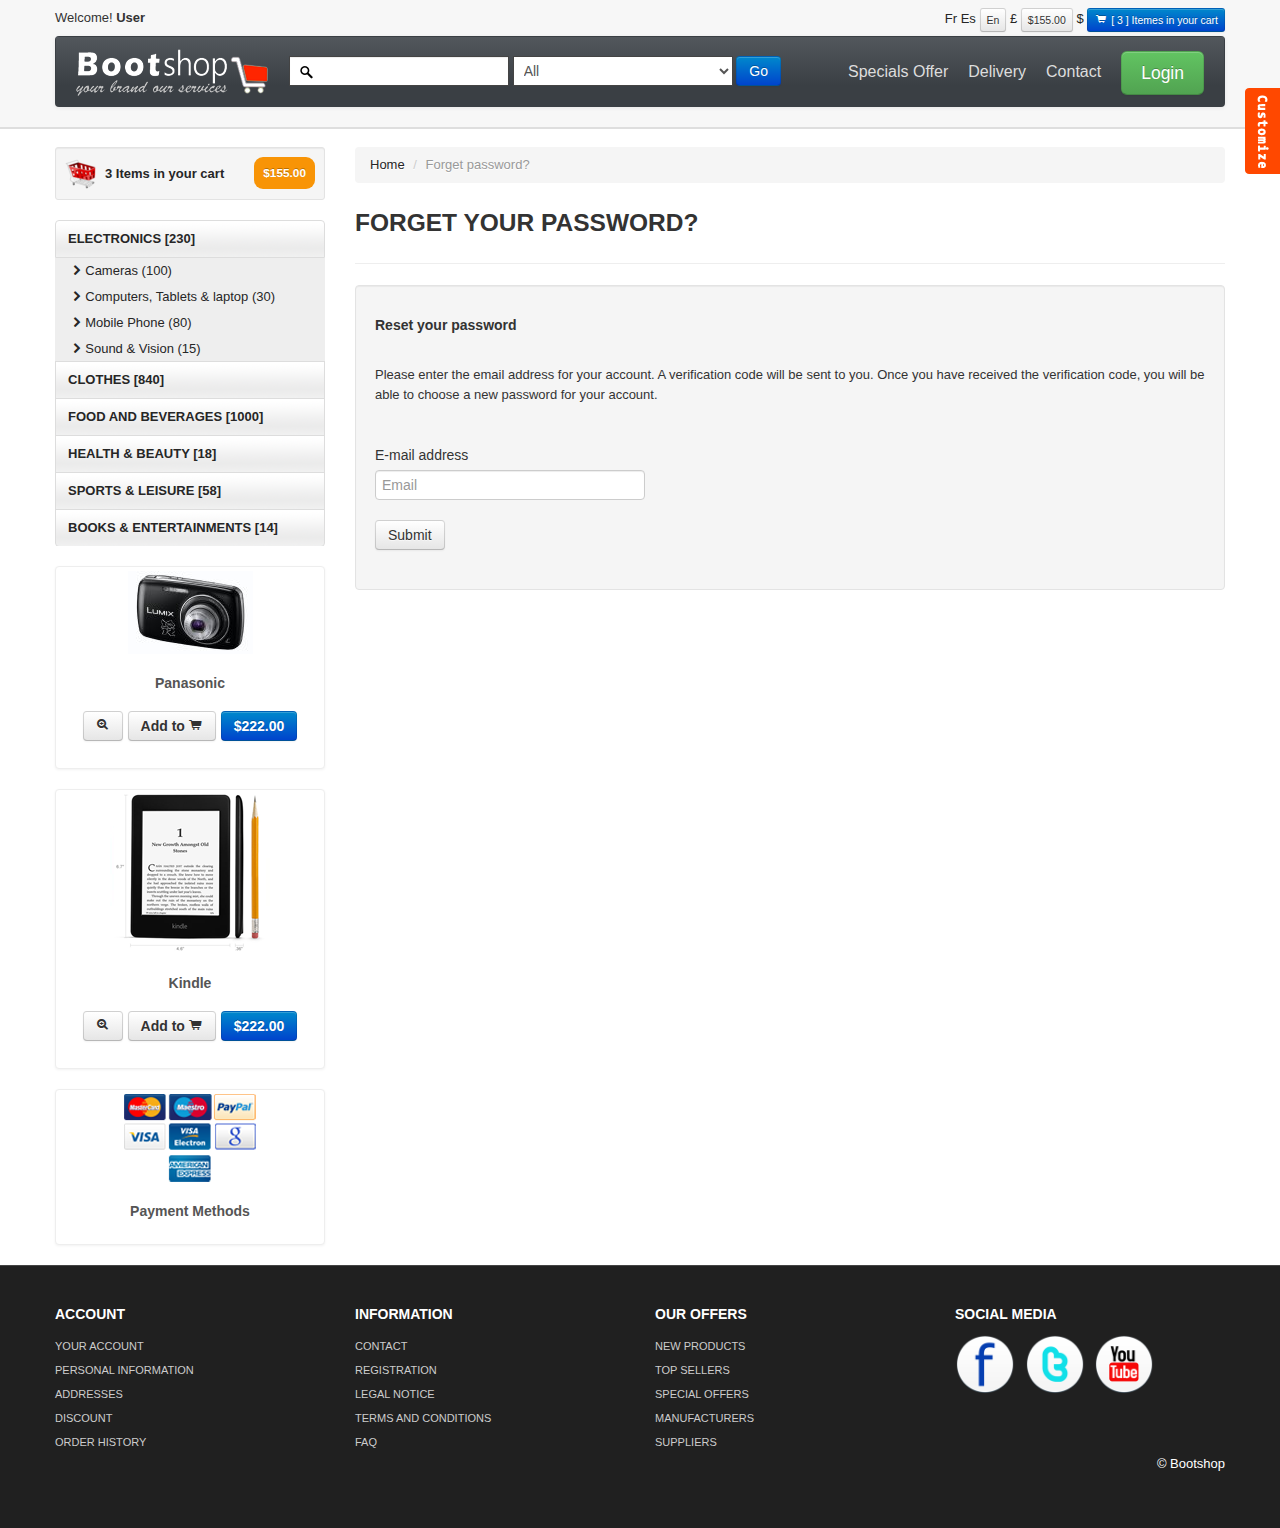
<file: bootstrap-shop/forgetpass.html>
<!DOCTYPE html>
<html lang="en">
  <head>
    <meta charset="utf-8">
    <title>Bootshop online Shopping cart</title>
    <meta name="viewport" content="width=device-width, initial-scale=1.0">
    <meta name="description" content="">
    <meta name="author" content="">
<!--Less styles -->
   <!-- Other Less css file //different less files has different color scheam
	<link rel="stylesheet/less" type="text/css" href="themes/less/simplex.less">
	<link rel="stylesheet/less" type="text/css" href="themes/less/classified.less">
	<link rel="stylesheet/less" type="text/css" href="themes/less/amelia.less">  MOVE DOWN TO activate
	-->
	<!--<link rel="stylesheet/less" type="text/css" href="themes/less/bootshop.less">
	<script src="themes/js/less.js" type="text/javascript"></script> -->
	
<!-- Bootstrap style --> 
    <link id="callCss" rel="stylesheet" href="themes/bootshop/bootstrap.min.css" media="screen"/>
    <link href="themes/css/base.css" rel="stylesheet" media="screen"/>
<!-- Bootstrap style responsive -->	
	<link href="themes/css/bootstrap-responsive.min.css" rel="stylesheet"/>
	<link href="themes/css/font-awesome.css" rel="stylesheet" type="text/css">
<!-- Google-code-prettify -->	
	<link href="themes/js/google-code-prettify/prettify.css" rel="stylesheet"/>
<!-- fav and touch icons -->
    <link rel="shortcut icon" href="themes/images/ico/favicon.ico">
    <link rel="apple-touch-icon-precomposed" sizes="144x144" href="themes/images/ico/apple-touch-icon-144-precomposed.png">
    <link rel="apple-touch-icon-precomposed" sizes="114x114" href="themes/images/ico/apple-touch-icon-114-precomposed.png">
    <link rel="apple-touch-icon-precomposed" sizes="72x72" href="themes/images/ico/apple-touch-icon-72-precomposed.png">
    <link rel="apple-touch-icon-precomposed" href="themes/images/ico/apple-touch-icon-57-precomposed.png">
	<style type="text/css" id="enject"></style>
  </head>
<body>
<div id="header">
<div class="container">
<div id="welcomeLine" class="row">
	<div class="span6">Welcome!<strong> User</strong></div>
	<div class="span6">
	<div class="pull-right">
		<a href="product_summary.html"><span class="">Fr</span></a>
		<a href="product_summary.html"><span class="">Es</span></a>
		<span class="btn btn-mini">En</span>
		<a href="product_summary.html"><span>&pound;</span></a>
		<span class="btn btn-mini">$155.00</span>
		<a href="product_summary.html"><span class="">$</span></a>
		<a href="product_summary.html"><span class="btn btn-mini btn-primary"><i class="icon-shopping-cart icon-white"></i> [ 3 ] Itemes in your cart </span> </a> 
	</div>
	</div>
</div>
<!-- Navbar ================================================== -->
<div id="logoArea" class="navbar">
<a id="smallScreen" data-target="#topMenu" data-toggle="collapse" class="btn btn-navbar">
	<span class="icon-bar"></span>
	<span class="icon-bar"></span>
	<span class="icon-bar"></span>
</a>
  <div class="navbar-inner">
    <a class="brand" href="index.html"><img src="themes/images/logo.png" alt="Bootsshop"/></a>
		<form class="form-inline navbar-search" method="post" action="products.html" >
		<input id="srchFld" class="srchTxt" type="text" />
		  <select class="srchTxt">
			<option>All</option>
			<option>CLOTHES </option>
			<option>FOOD AND BEVERAGES </option>
			<option>HEALTH & BEAUTY </option>
			<option>SPORTS & LEISURE </option>
			<option>BOOKS & ENTERTAINMENTS </option>
		</select> 
		  <button type="submit" id="submitButton" class="btn btn-primary">Go</button>
    </form>
    <ul id="topMenu" class="nav pull-right">
	 <li class=""><a href="special_offer.html">Specials Offer</a></li>
	 <li class=""><a href="normal.html">Delivery</a></li>
	 <li class=""><a href="contact.html">Contact</a></li>
	 <li class="">
	 <a href="#login" role="button" data-toggle="modal" style="padding-right:0"><span class="btn btn-large btn-success">Login</span></a>
	<div id="login" class="modal hide fade in" tabindex="-1" role="dialog" aria-labelledby="login" aria-hidden="false" >
		  <div class="modal-header">
			<button type="button" class="close" data-dismiss="modal" aria-hidden="true">�</button>
			<h3>Login Block</h3>
		  </div>
		  <div class="modal-body">
			<form class="form-horizontal loginFrm">
			  <div class="control-group">								
				<input type="text" id="inputEmail" placeholder="Email">
			  </div>
			  <div class="control-group">
				<input type="password" id="inputPassword" placeholder="Password">
			  </div>
			  <div class="control-group">
				<label class="checkbox">
				<input type="checkbox"> Remember me
				</label>
			  </div>
			</form>		
			<button type="submit" class="btn btn-success">Sign in</button>
			<button class="btn" data-dismiss="modal" aria-hidden="true">Close</button>
		  </div>
	</div>
	</li>
    </ul>
  </div>
</div>
</div>
</div>
<!-- Header End====================================================================== -->
<div id="mainBody">
	<div class="container">
	<div class="row">
<!-- Sidebar ================================================== -->
	<div id="sidebar" class="span3">
		<div class="well well-small"><a id="myCart" href="product_summary.html"><img src="themes/images/ico-cart.png" alt="cart">3 Items in your cart  <span class="badge badge-warning pull-right">$155.00</span></a></div>
		<ul id="sideManu" class="nav nav-tabs nav-stacked">
			<li class="subMenu open"><a> ELECTRONICS [230]</a>
				<ul>
				<li><a class="active" href="products.html"><i class="icon-chevron-right"></i>Cameras (100) </a></li>
				<li><a href="products.html"><i class="icon-chevron-right"></i>Computers, Tablets & laptop (30)</a></li>
				<li><a href="products.html"><i class="icon-chevron-right"></i>Mobile Phone (80)</a></li>
				<li><a href="products.html"><i class="icon-chevron-right"></i>Sound & Vision (15)</a></li>
				</ul>
			</li>
			<li class="subMenu"><a> CLOTHES [840] </a>
			<ul style="display:none">
				<li><a href="products.html"><i class="icon-chevron-right"></i>Women's Clothing (45)</a></li>
				<li><a href="products.html"><i class="icon-chevron-right"></i>Women's Shoes (8)</a></li>												
				<li><a href="products.html"><i class="icon-chevron-right"></i>Women's Hand Bags (5)</a></li>	
				<li><a href="products.html"><i class="icon-chevron-right"></i>Men's Clothings  (45)</a></li>
				<li><a href="products.html"><i class="icon-chevron-right"></i>Men's Shoes (6)</a></li>												
				<li><a href="products.html"><i class="icon-chevron-right"></i>Kids Clothing (5)</a></li>												
				<li><a href="products.html"><i class="icon-chevron-right"></i>Kids Shoes (3)</a></li>												
			</ul>
			</li>
			<li class="subMenu"><a>FOOD AND BEVERAGES [1000]</a>
				<ul style="display:none">
				<li><a href="products.html"><i class="icon-chevron-right"></i>Angoves  (35)</a></li>
				<li><a href="products.html"><i class="icon-chevron-right"></i>Bouchard Aine & Fils (8)</a></li>												
				<li><a href="products.html"><i class="icon-chevron-right"></i>French Rabbit (5)</a></li>	
				<li><a href="products.html"><i class="icon-chevron-right"></i>Louis Bernard  (45)</a></li>
				<li><a href="products.html"><i class="icon-chevron-right"></i>BIB Wine (Bag in Box) (8)</a></li>												
				<li><a href="products.html"><i class="icon-chevron-right"></i>Other Liquors & Wine (5)</a></li>												
				<li><a href="products.html"><i class="icon-chevron-right"></i>Garden (3)</a></li>												
				<li><a href="products.html"><i class="icon-chevron-right"></i>Khao Shong (11)</a></li>												
			</ul>
			</li>
			<li><a href="products.html">HEALTH & BEAUTY [18]</a></li>
			<li><a href="products.html">SPORTS & LEISURE [58]</a></li>
			<li><a href="products.html">BOOKS & ENTERTAINMENTS [14]</a></li>
		</ul>
		<br/>
		  <div class="thumbnail">
			<img src="themes/images/products/panasonic.jpg" alt="Bootshop panasonoc New camera"/>
			<div class="caption">
			  <h5>Panasonic</h5>
				<h4 style="text-align:center"><a class="btn" href="product_details.html"> <i class="icon-zoom-in"></i></a> <a class="btn" href="#">Add to <i class="icon-shopping-cart"></i></a> <a class="btn btn-primary" href="#">$222.00</a></h4>
			</div>
		  </div><br/>
			<div class="thumbnail">
				<img src="themes/images/products/kindle.png" title="Bootshop New Kindel" alt="Bootshop Kindel">
				<div class="caption">
				  <h5>Kindle</h5>
				    <h4 style="text-align:center"><a class="btn" href="product_details.html"> <i class="icon-zoom-in"></i></a> <a class="btn" href="#">Add to <i class="icon-shopping-cart"></i></a> <a class="btn btn-primary" href="#">$222.00</a></h4>
				</div>
			  </div><br/>
			<div class="thumbnail">
				<img src="themes/images/payment_methods.png" title="Bootshop Payment Methods" alt="Payments Methods">
				<div class="caption">
				  <h5>Payment Methods</h5>
				</div>
			  </div>
	</div>
<!-- Sidebar end=============================================== -->
	<div class="span9">
    <ul class="breadcrumb">
		<li><a href="index.html">Home</a> <span class="divider">/</span></li>
		<li class="active">Forget password?</li>
    </ul>
	<h3> FORGET YOUR PASSWORD?</h3>	
	<hr class="soft"/>
	
	<div class="row">
		<div class="span9" style="min-height:900px">
			<div class="well">
			<h5>Reset your password</h5><br/>
			Please enter the email address for your account. A verification code will be sent to you. Once you have received the verification code, you will be able to choose a new password for your account.<br/><br/><br/>
			<form>
			  <div class="control-group">
				<label class="control-label" for="inputEmail1">E-mail address</label>
				<div class="controls">
				  <input class="span3"  type="text" id="inputEmail1" placeholder="Email">
				</div>
			  </div>
			  <div class="controls">
			  <button type="submit" class="btn block">Submit</button>
			  </div>
			</form>
		</div>
		</div>
	</div>	
	
</div>
</div>
</div>
</div>
<!-- MainBody End ============================= -->
<!-- Footer ================================================================== -->
	<div  id="footerSection">
	<div class="container">
		<div class="row">
			<div class="span3">
				<h5>ACCOUNT</h5>
				<a href="login.html">YOUR ACCOUNT</a>
				<a href="login.html">PERSONAL INFORMATION</a> 
				<a href="login.html">ADDRESSES</a> 
				<a href="login.html">DISCOUNT</a>  
				<a href="login.html">ORDER HISTORY</a>
			 </div>
			<div class="span3">
				<h5>INFORMATION</h5>
				<a href="contact.html">CONTACT</a>  
				<a href="register.html">REGISTRATION</a>  
				<a href="legal_notice.html">LEGAL NOTICE</a>  
				<a href="tac.html">TERMS AND CONDITIONS</a> 
				<a href="faq.html">FAQ</a>
			 </div>
			<div class="span3">
				<h5>OUR OFFERS</h5>
				<a href="#">NEW PRODUCTS</a> 
				<a href="#">TOP SELLERS</a>  
				<a href="special_offer.html">SPECIAL OFFERS</a>  
				<a href="#">MANUFACTURERS</a> 
				<a href="#">SUPPLIERS</a> 
			 </div>
			<div id="socialMedia" class="span3 pull-right">
				<h5>SOCIAL MEDIA </h5>
				<a href="#"><img width="60" height="60" src="themes/images/facebook.png" title="facebook" alt="facebook"/></a>
				<a href="#"><img width="60" height="60" src="themes/images/twitter.png" title="twitter" alt="twitter"/></a>
				<a href="#"><img width="60" height="60" src="themes/images/youtube.png" title="youtube" alt="youtube"/></a>
			 </div> 
		 </div>
		<p class="pull-right">&copy; Bootshop</p>
	</div><!-- Container End -->
	</div>
<!-- Placed at the end of the document so the pages load faster ============================================= -->
	<script src="themes/js/jquery.js" type="text/javascript"></script>
	<script src="themes/js/bootstrap.min.js" type="text/javascript"></script>
	<script src="themes/js/google-code-prettify/prettify.js"></script>
	
	<script src="themes/js/bootshop.js"></script>
    <script src="themes/js/jquery.lightbox-0.5.js"></script>
	
	<!-- Themes switcher section ============================================================================================= -->
<div id="secectionBox">
<link rel="stylesheet" href="themes/switch/themeswitch.css" type="text/css" media="screen" />
<script src="themes/switch/theamswitcher.js" type="text/javascript" charset="utf-8"></script>
	<div id="themeContainer">
	<div id="hideme" class="themeTitle">Style Selector</div>
	<div class="themeName">Oregional Skin</div>
	<div class="images style">
	<a href="themes/css/#" name="bootshop"><img src="themes/switch/images/clr/bootshop.png" alt="bootstrap business templates" class="active"></a>
	<a href="themes/css/#" name="businessltd"><img src="themes/switch/images/clr/businessltd.png" alt="bootstrap business templates" class="active"></a>
	</div>
	<div class="themeName">Bootswatch Skins (11)</div>
	<div class="images style">
		<a href="themes/css/#" name="amelia" title="Amelia"><img src="themes/switch/images/clr/amelia.png" alt="bootstrap business templates"></a>
		<a href="themes/css/#" name="spruce" title="Spruce"><img src="themes/switch/images/clr/spruce.png" alt="bootstrap business templates" ></a>
		<a href="themes/css/#" name="superhero" title="Superhero"><img src="themes/switch/images/clr/superhero.png" alt="bootstrap business templates"></a>
		<a href="themes/css/#" name="cyborg"><img src="themes/switch/images/clr/cyborg.png" alt="bootstrap business templates"></a>
		<a href="themes/css/#" name="cerulean"><img src="themes/switch/images/clr/cerulean.png" alt="bootstrap business templates"></a>
		<a href="themes/css/#" name="journal"><img src="themes/switch/images/clr/journal.png" alt="bootstrap business templates"></a>
		<a href="themes/css/#" name="readable"><img src="themes/switch/images/clr/readable.png" alt="bootstrap business templates"></a>	
		<a href="themes/css/#" name="simplex"><img src="themes/switch/images/clr/simplex.png" alt="bootstrap business templates"></a>
		<a href="themes/css/#" name="slate"><img src="themes/switch/images/clr/slate.png" alt="bootstrap business templates"></a>
		<a href="themes/css/#" name="spacelab"><img src="themes/switch/images/clr/spacelab.png" alt="bootstrap business templates"></a>
		<a href="themes/css/#" name="united"><img src="themes/switch/images/clr/united.png" alt="bootstrap business templates"></a>
		<p style="margin:0;line-height:normal;margin-left:-10px;display:none;"><small>These are just examples and you can build your own color scheme in the backend.</small></p>
	</div>
	<div class="themeName">Background Patterns </div>
	<div class="images patterns">
		<a href="themes/css/#" name="pattern1"><img src="themes/switch/images/pattern/pattern1.png" alt="bootstrap business templates" class="active"></a>
		<a href="themes/css/#" name="pattern2"><img src="themes/switch/images/pattern/pattern2.png" alt="bootstrap business templates"></a>
		<a href="themes/css/#" name="pattern3"><img src="themes/switch/images/pattern/pattern3.png" alt="bootstrap business templates"></a>
		<a href="themes/css/#" name="pattern4"><img src="themes/switch/images/pattern/pattern4.png" alt="bootstrap business templates"></a>
		<a href="themes/css/#" name="pattern5"><img src="themes/switch/images/pattern/pattern5.png" alt="bootstrap business templates"></a>
		<a href="themes/css/#" name="pattern6"><img src="themes/switch/images/pattern/pattern6.png" alt="bootstrap business templates"></a>
		<a href="themes/css/#" name="pattern7"><img src="themes/switch/images/pattern/pattern7.png" alt="bootstrap business templates"></a>
		<a href="themes/css/#" name="pattern8"><img src="themes/switch/images/pattern/pattern8.png" alt="bootstrap business templates"></a>
		<a href="themes/css/#" name="pattern9"><img src="themes/switch/images/pattern/pattern9.png" alt="bootstrap business templates"></a>
		<a href="themes/css/#" name="pattern10"><img src="themes/switch/images/pattern/pattern10.png" alt="bootstrap business templates"></a>
		
		<a href="themes/css/#" name="pattern11"><img src="themes/switch/images/pattern/pattern11.png" alt="bootstrap business templates"></a>
		<a href="themes/css/#" name="pattern12"><img src="themes/switch/images/pattern/pattern12.png" alt="bootstrap business templates"></a>
		<a href="themes/css/#" name="pattern13"><img src="themes/switch/images/pattern/pattern13.png" alt="bootstrap business templates"></a>
		<a href="themes/css/#" name="pattern14"><img src="themes/switch/images/pattern/pattern14.png" alt="bootstrap business templates"></a>
		<a href="themes/css/#" name="pattern15"><img src="themes/switch/images/pattern/pattern15.png" alt="bootstrap business templates"></a>
		
		<a href="themes/css/#" name="pattern16"><img src="themes/switch/images/pattern/pattern16.png" alt="bootstrap business templates"></a>
		<a href="themes/css/#" name="pattern17"><img src="themes/switch/images/pattern/pattern17.png" alt="bootstrap business templates"></a>
		<a href="themes/css/#" name="pattern18"><img src="themes/switch/images/pattern/pattern18.png" alt="bootstrap business templates"></a>
		<a href="themes/css/#" name="pattern19"><img src="themes/switch/images/pattern/pattern19.png" alt="bootstrap business templates"></a>
		<a href="themes/css/#" name="pattern20"><img src="themes/switch/images/pattern/pattern20.png" alt="bootstrap business templates"></a>
		 
	</div>
	</div>
</div>
<span id="themesBtn"></span>
</body>
</html>
</file>
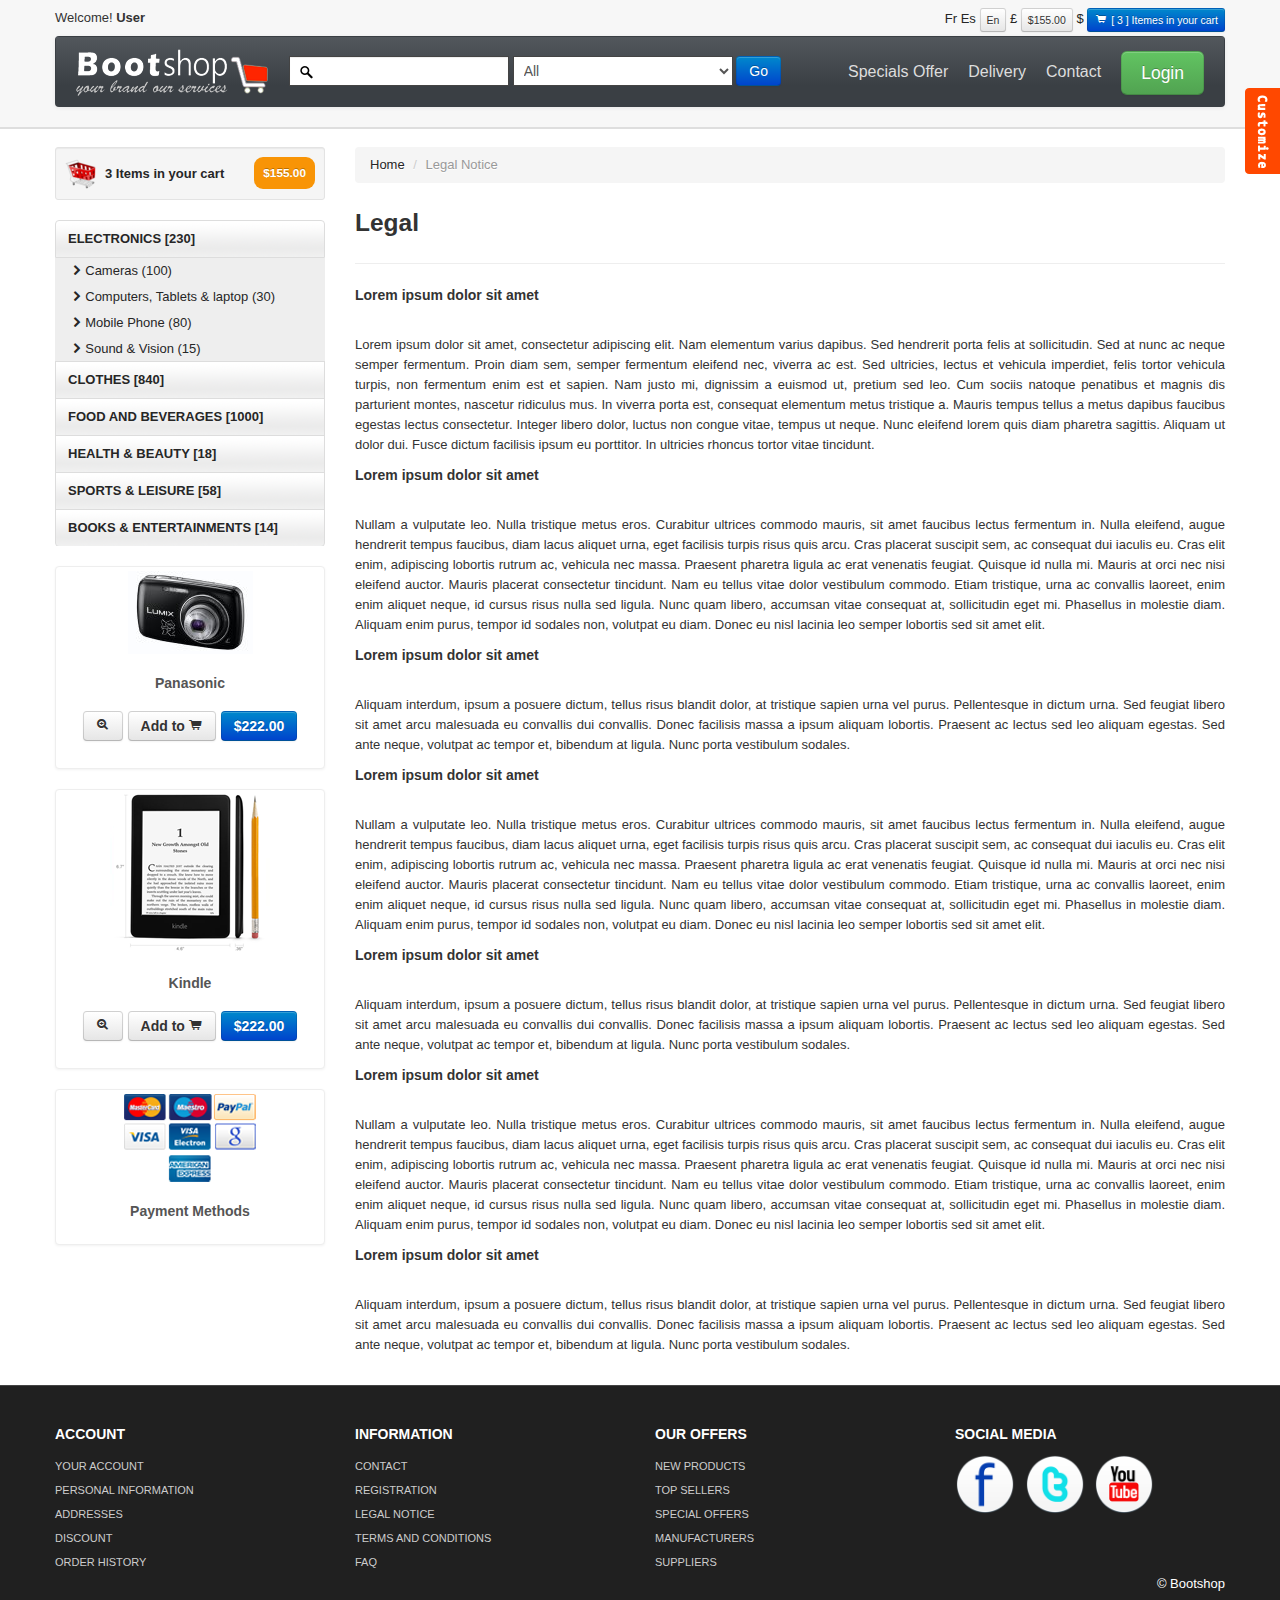
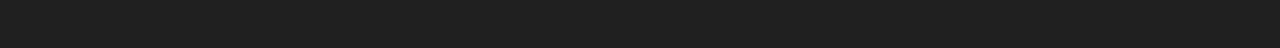
<file: bootstrap-shop/legal_notice.html>
<!DOCTYPE html>
<html lang="en">
  <head>
    <meta charset="utf-8">
    <title>Bootshop online Shopping cart</title>
    <meta name="viewport" content="width=device-width, initial-scale=1.0">
    <meta name="description" content="">
    <meta name="author" content="">
<!--Less styles -->
   <!-- Other Less css file //different less files has different color scheam
	<link rel="stylesheet/less" type="text/css" href="themes/less/simplex.less">
	<link rel="stylesheet/less" type="text/css" href="themes/less/classified.less">
	<link rel="stylesheet/less" type="text/css" href="themes/less/amelia.less">  MOVE DOWN TO activate
	-->
	<!--<link rel="stylesheet/less" type="text/css" href="themes/less/bootshop.less">
	<script src="themes/js/less.js" type="text/javascript"></script> -->
	
<!-- Bootstrap style --> 
    <link id="callCss" rel="stylesheet" href="themes/bootshop/bootstrap.min.css" media="screen"/>
    <link href="themes/css/base.css" rel="stylesheet" media="screen"/>
<!-- Bootstrap style responsive -->	
	<link href="themes/css/bootstrap-responsive.min.css" rel="stylesheet"/>
	<link href="themes/css/font-awesome.css" rel="stylesheet" type="text/css">
<!-- Google-code-prettify -->	
	<link href="themes/js/google-code-prettify/prettify.css" rel="stylesheet"/>
<!-- fav and touch icons -->
    <link rel="shortcut icon" href="themes/images/ico/favicon.ico">
    <link rel="apple-touch-icon-precomposed" sizes="144x144" href="themes/images/ico/apple-touch-icon-144-precomposed.png">
    <link rel="apple-touch-icon-precomposed" sizes="114x114" href="themes/images/ico/apple-touch-icon-114-precomposed.png">
    <link rel="apple-touch-icon-precomposed" sizes="72x72" href="themes/images/ico/apple-touch-icon-72-precomposed.png">
    <link rel="apple-touch-icon-precomposed" href="themes/images/ico/apple-touch-icon-57-precomposed.png">
	<style type="text/css" id="enject"></style>
  </head>
<body>
<div id="header">
<div class="container">
<div id="welcomeLine" class="row">
	<div class="span6">Welcome!<strong> User</strong></div>
	<div class="span6">
	<div class="pull-right">
		<a href="product_summary.html"><span class="">Fr</span></a>
		<a href="product_summary.html"><span class="">Es</span></a>
		<span class="btn btn-mini">En</span>
		<a href="product_summary.html"><span>&pound;</span></a>
		<span class="btn btn-mini">$155.00</span>
		<a href="product_summary.html"><span class="">$</span></a>
		<a href="product_summary.html"><span class="btn btn-mini btn-primary"><i class="icon-shopping-cart icon-white"></i> [ 3 ] Itemes in your cart </span> </a> 
	</div>
	</div>
</div>
<!-- Navbar ================================================== -->
<div id="logoArea" class="navbar">
<a id="smallScreen" data-target="#topMenu" data-toggle="collapse" class="btn btn-navbar">
	<span class="icon-bar"></span>
	<span class="icon-bar"></span>
	<span class="icon-bar"></span>
</a>
  <div class="navbar-inner">
    <a class="brand" href="index.html"><img src="themes/images/logo.png" alt="Bootsshop"/></a>
		<form class="form-inline navbar-search" method="post" action="products.html" >
		<input id="srchFld" class="srchTxt" type="text" />
		  <select class="srchTxt">
			<option>All</option>
			<option>CLOTHES </option>
			<option>FOOD AND BEVERAGES </option>
			<option>HEALTH & BEAUTY </option>
			<option>SPORTS & LEISURE </option>
			<option>BOOKS & ENTERTAINMENTS </option>
		</select> 
		  <button type="submit" id="submitButton" class="btn btn-primary">Go</button>
    </form>
    <ul id="topMenu" class="nav pull-right">
	 <li class=""><a href="special_offer.html">Specials Offer</a></li>
	 <li class=""><a href="normal.html">Delivery</a></li>
	 <li class=""><a href="contact.html">Contact</a></li>
	 <li class="">
	 <a href="#login" role="button" data-toggle="modal" style="padding-right:0"><span class="btn btn-large btn-success">Login</span></a>
	<div id="login" class="modal hide fade in" tabindex="-1" role="dialog" aria-labelledby="login" aria-hidden="false" >
		  <div class="modal-header">
			<button type="button" class="close" data-dismiss="modal" aria-hidden="true">�</button>
			<h3>Login Block</h3>
		  </div>
		  <div class="modal-body">
			<form class="form-horizontal loginFrm">
			  <div class="control-group">								
				<input type="text" id="inputEmail" placeholder="Email">
			  </div>
			  <div class="control-group">
				<input type="password" id="inputPassword" placeholder="Password">
			  </div>
			  <div class="control-group">
				<label class="checkbox">
				<input type="checkbox"> Remember me
				</label>
			  </div>
			</form>		
			<button type="submit" class="btn btn-success">Sign in</button>
			<button class="btn" data-dismiss="modal" aria-hidden="true">Close</button>
		  </div>
	</div>
	</li>
    </ul>
  </div>
</div>
</div>
</div>
<!-- Header End====================================================================== -->
<div id="mainBody">
	<div class="container">
	<div class="row">
<!-- Sidebar ================================================== -->
	<div id="sidebar" class="span3">
		<div class="well well-small"><a id="myCart" href="product_summary.html"><img src="themes/images/ico-cart.png" alt="cart">3 Items in your cart  <span class="badge badge-warning pull-right">$155.00</span></a></div>
		<ul id="sideManu" class="nav nav-tabs nav-stacked">
			<li class="subMenu open"><a> ELECTRONICS [230]</a>
				<ul>
				<li><a class="active" href="products.html"><i class="icon-chevron-right"></i>Cameras (100) </a></li>
				<li><a href="products.html"><i class="icon-chevron-right"></i>Computers, Tablets & laptop (30)</a></li>
				<li><a href="products.html"><i class="icon-chevron-right"></i>Mobile Phone (80)</a></li>
				<li><a href="products.html"><i class="icon-chevron-right"></i>Sound & Vision (15)</a></li>
				</ul>
			</li>
			<li class="subMenu"><a> CLOTHES [840] </a>
			<ul style="display:none">
				<li><a href="products.html"><i class="icon-chevron-right"></i>Women's Clothing (45)</a></li>
				<li><a href="products.html"><i class="icon-chevron-right"></i>Women's Shoes (8)</a></li>												
				<li><a href="products.html"><i class="icon-chevron-right"></i>Women's Hand Bags (5)</a></li>	
				<li><a href="products.html"><i class="icon-chevron-right"></i>Men's Clothings  (45)</a></li>
				<li><a href="products.html"><i class="icon-chevron-right"></i>Men's Shoes (6)</a></li>												
				<li><a href="products.html"><i class="icon-chevron-right"></i>Kids Clothing (5)</a></li>												
				<li><a href="products.html"><i class="icon-chevron-right"></i>Kids Shoes (3)</a></li>												
			</ul>
			</li>
			<li class="subMenu"><a>FOOD AND BEVERAGES [1000]</a>
				<ul style="display:none">
				<li><a href="products.html"><i class="icon-chevron-right"></i>Angoves  (35)</a></li>
				<li><a href="products.html"><i class="icon-chevron-right"></i>Bouchard Aine & Fils (8)</a></li>												
				<li><a href="products.html"><i class="icon-chevron-right"></i>French Rabbit (5)</a></li>	
				<li><a href="products.html"><i class="icon-chevron-right"></i>Louis Bernard  (45)</a></li>
				<li><a href="products.html"><i class="icon-chevron-right"></i>BIB Wine (Bag in Box) (8)</a></li>												
				<li><a href="products.html"><i class="icon-chevron-right"></i>Other Liquors & Wine (5)</a></li>												
				<li><a href="products.html"><i class="icon-chevron-right"></i>Garden (3)</a></li>												
				<li><a href="products.html"><i class="icon-chevron-right"></i>Khao Shong (11)</a></li>												
			</ul>
			</li>
			<li><a href="products.html">HEALTH & BEAUTY [18]</a></li>
			<li><a href="products.html">SPORTS & LEISURE [58]</a></li>
			<li><a href="products.html">BOOKS & ENTERTAINMENTS [14]</a></li>
		</ul>
		<br/>
		  <div class="thumbnail">
			<img src="themes/images/products/panasonic.jpg" alt="Bootshop panasonoc New camera"/>
			<div class="caption">
			  <h5>Panasonic</h5>
				<h4 style="text-align:center"><a class="btn" href="product_details.html"> <i class="icon-zoom-in"></i></a> <a class="btn" href="#">Add to <i class="icon-shopping-cart"></i></a> <a class="btn btn-primary" href="#">$222.00</a></h4>
			</div>
		  </div><br/>
			<div class="thumbnail">
				<img src="themes/images/products/kindle.png" title="Bootshop New Kindel" alt="Bootshop Kindel">
				<div class="caption">
				  <h5>Kindle</h5>
				    <h4 style="text-align:center"><a class="btn" href="product_details.html"> <i class="icon-zoom-in"></i></a> <a class="btn" href="#">Add to <i class="icon-shopping-cart"></i></a> <a class="btn btn-primary" href="#">$222.00</a></h4>
				</div>
			  </div><br/>
			<div class="thumbnail">
				<img src="themes/images/payment_methods.png" title="Bootshop Payment Methods" alt="Payments Methods">
				<div class="caption">
				  <h5>Payment Methods</h5>
				</div>
			  </div>
	</div>
<!-- Sidebar end=============================================== -->
	<div class="span9">
    <ul class="breadcrumb">
		<li><a href="index.html">Home</a> <span class="divider">/</span></li>
		<li class="active">Legal Notice</li>
    </ul>
	<h3> Legal</h3>	
	<hr class="soft"/>
	<div id="legalNotice">
		<h5>Lorem ipsum dolor sit amet</h5><br/>
		<p>
		Lorem ipsum dolor sit amet, consectetur adipiscing elit. Nam elementum varius dapibus. Sed hendrerit porta felis at sollicitudin. Sed at nunc ac neque semper fermentum. Proin diam sem, semper fermentum eleifend nec, viverra ac est. Sed ultricies, lectus et vehicula imperdiet, felis tortor vehicula turpis, non fermentum enim est et sapien. Nam justo mi, dignissim a euismod ut, pretium sed leo. Cum sociis natoque penatibus et magnis dis parturient montes, nascetur ridiculus mus. In viverra porta est, consequat elementum metus tristique a. Mauris tempus tellus a metus dapibus faucibus egestas lectus consectetur. Integer libero dolor, luctus non congue vitae, tempus ut neque. Nunc eleifend lorem quis diam pharetra sagittis. Aliquam ut dolor dui. Fusce dictum facilisis ipsum eu porttitor. In ultricies rhoncus tortor vitae tincidunt.
		</p>
		<h5>Lorem ipsum dolor sit amet</h5><br/>
		<p>
		Nullam a vulputate leo. Nulla tristique metus eros. Curabitur ultrices commodo mauris, sit amet faucibus lectus fermentum in. Nulla eleifend, augue hendrerit tempus faucibus, diam lacus aliquet urna, eget facilisis turpis risus quis arcu. Cras placerat suscipit sem, ac consequat dui iaculis eu. Cras elit enim, adipiscing lobortis rutrum ac, vehicula nec massa. Praesent pharetra ligula ac erat venenatis feugiat. Quisque id nulla mi. Mauris at orci nec nisi eleifend auctor. Mauris placerat consectetur tincidunt. Nam eu tellus vitae dolor vestibulum commodo. Etiam tristique, urna ac convallis laoreet, enim enim aliquet neque, id cursus risus nulla sed ligula. Nunc quam libero, accumsan vitae consequat at, sollicitudin eget mi. Phasellus in molestie diam. Aliquam enim purus, tempor id sodales non, volutpat eu diam. Donec eu nisl lacinia leo semper lobortis sed sit amet elit.
		</p>
		<h5>Lorem ipsum dolor sit amet</h5><br/>
		<p>
		Aliquam interdum, ipsum a posuere dictum, tellus risus blandit dolor, at tristique sapien urna vel purus. Pellentesque in dictum urna. Sed feugiat libero sit amet arcu malesuada eu convallis dui convallis. Donec facilisis massa a ipsum aliquam lobortis. Praesent ac lectus sed leo aliquam egestas. Sed ante neque, volutpat ac tempor et, bibendum at ligula. Nunc porta vestibulum sodales.
			</p>
			<h5>Lorem ipsum dolor sit amet</h5><br/>
		<p>
		Nullam a vulputate leo. Nulla tristique metus eros. Curabitur ultrices commodo mauris, sit amet faucibus lectus fermentum in. Nulla eleifend, augue hendrerit tempus faucibus, diam lacus aliquet urna, eget facilisis turpis risus quis arcu. Cras placerat suscipit sem, ac consequat dui iaculis eu. Cras elit enim, adipiscing lobortis rutrum ac, vehicula nec massa. Praesent pharetra ligula ac erat venenatis feugiat. Quisque id nulla mi. Mauris at orci nec nisi eleifend auctor. Mauris placerat consectetur tincidunt. Nam eu tellus vitae dolor vestibulum commodo. Etiam tristique, urna ac convallis laoreet, enim enim aliquet neque, id cursus risus nulla sed ligula. Nunc quam libero, accumsan vitae consequat at, sollicitudin eget mi. Phasellus in molestie diam. Aliquam enim purus, tempor id sodales non, volutpat eu diam. Donec eu nisl lacinia leo semper lobortis sed sit amet elit.
		</p>
		<h5>Lorem ipsum dolor sit amet</h5><br/>
		<p>
		Aliquam interdum, ipsum a posuere dictum, tellus risus blandit dolor, at tristique sapien urna vel purus. Pellentesque in dictum urna. Sed feugiat libero sit amet arcu malesuada eu convallis dui convallis. Donec facilisis massa a ipsum aliquam lobortis. Praesent ac lectus sed leo aliquam egestas. Sed ante neque, volutpat ac tempor et, bibendum at ligula. Nunc porta vestibulum sodales.
			</p>
			<h5>Lorem ipsum dolor sit amet</h5><br/>
		<p>
		Nullam a vulputate leo. Nulla tristique metus eros. Curabitur ultrices commodo mauris, sit amet faucibus lectus fermentum in. Nulla eleifend, augue hendrerit tempus faucibus, diam lacus aliquet urna, eget facilisis turpis risus quis arcu. Cras placerat suscipit sem, ac consequat dui iaculis eu. Cras elit enim, adipiscing lobortis rutrum ac, vehicula nec massa. Praesent pharetra ligula ac erat venenatis feugiat. Quisque id nulla mi. Mauris at orci nec nisi eleifend auctor. Mauris placerat consectetur tincidunt. Nam eu tellus vitae dolor vestibulum commodo. Etiam tristique, urna ac convallis laoreet, enim enim aliquet neque, id cursus risus nulla sed ligula. Nunc quam libero, accumsan vitae consequat at, sollicitudin eget mi. Phasellus in molestie diam. Aliquam enim purus, tempor id sodales non, volutpat eu diam. Donec eu nisl lacinia leo semper lobortis sed sit amet elit.
		</p>
		<h5>Lorem ipsum dolor sit amet</h5><br/>
		<p>
		Aliquam interdum, ipsum a posuere dictum, tellus risus blandit dolor, at tristique sapien urna vel purus. Pellentesque in dictum urna. Sed feugiat libero sit amet arcu malesuada eu convallis dui convallis. Donec facilisis massa a ipsum aliquam lobortis. Praesent ac lectus sed leo aliquam egestas. Sed ante neque, volutpat ac tempor et, bibendum at ligula. Nunc porta vestibulum sodales.
			</p>
	</div>
	</div>
</div>
</div>
</div>
<!-- MainBody End ============================= -->
<!-- Footer ================================================================== -->
	<div  id="footerSection">
	<div class="container">
		<div class="row">
			<div class="span3">
				<h5>ACCOUNT</h5>
				<a href="login.html">YOUR ACCOUNT</a>
				<a href="login.html">PERSONAL INFORMATION</a> 
				<a href="login.html">ADDRESSES</a> 
				<a href="login.html">DISCOUNT</a>  
				<a href="login.html">ORDER HISTORY</a>
			 </div>
			<div class="span3">
				<h5>INFORMATION</h5>
				<a href="contact.html">CONTACT</a>  
				<a href="register.html">REGISTRATION</a>  
				<a href="legal_notice.html">LEGAL NOTICE</a>  
				<a href="tac.html">TERMS AND CONDITIONS</a> 
				<a href="faq.html">FAQ</a>
			 </div>
			<div class="span3">
				<h5>OUR OFFERS</h5>
				<a href="#">NEW PRODUCTS</a> 
				<a href="#">TOP SELLERS</a>  
				<a href="special_offer.html">SPECIAL OFFERS</a>  
				<a href="#">MANUFACTURERS</a> 
				<a href="#">SUPPLIERS</a> 
			 </div>
			<div id="socialMedia" class="span3 pull-right">
				<h5>SOCIAL MEDIA </h5>
				<a href="#"><img width="60" height="60" src="themes/images/facebook.png" title="facebook" alt="facebook"/></a>
				<a href="#"><img width="60" height="60" src="themes/images/twitter.png" title="twitter" alt="twitter"/></a>
				<a href="#"><img width="60" height="60" src="themes/images/youtube.png" title="youtube" alt="youtube"/></a>
			 </div> 
		 </div>
		<p class="pull-right">&copy; Bootshop</p>
	</div><!-- Container End -->
	</div>
<!-- Placed at the end of the document so the pages load faster ============================================= -->
	<script src="themes/js/jquery.js" type="text/javascript"></script>
	<script src="themes/js/bootstrap.min.js" type="text/javascript"></script>
	<script src="themes/js/google-code-prettify/prettify.js"></script>
	
	<script src="themes/js/bootshop.js"></script>
    <script src="themes/js/jquery.lightbox-0.5.js"></script>
	
	<!-- Themes switcher section ============================================================================================= -->
<div id="secectionBox">
<link rel="stylesheet" href="themes/switch/themeswitch.css" type="text/css" media="screen" />
<script src="themes/switch/theamswitcher.js" type="text/javascript" charset="utf-8"></script>
	<div id="themeContainer">
	<div id="hideme" class="themeTitle">Style Selector</div>
	<div class="themeName">Oregional Skin</div>
	<div class="images style">
	<a href="themes/css/#" name="bootshop"><img src="themes/switch/images/clr/bootshop.png" alt="bootstrap business templates" class="active"></a>
	<a href="themes/css/#" name="businessltd"><img src="themes/switch/images/clr/businessltd.png" alt="bootstrap business templates" class="active"></a>
	</div>
	<div class="themeName">Bootswatch Skins (11)</div>
	<div class="images style">
		<a href="themes/css/#" name="amelia" title="Amelia"><img src="themes/switch/images/clr/amelia.png" alt="bootstrap business templates"></a>
		<a href="themes/css/#" name="spruce" title="Spruce"><img src="themes/switch/images/clr/spruce.png" alt="bootstrap business templates" ></a>
		<a href="themes/css/#" name="superhero" title="Superhero"><img src="themes/switch/images/clr/superhero.png" alt="bootstrap business templates"></a>
		<a href="themes/css/#" name="cyborg"><img src="themes/switch/images/clr/cyborg.png" alt="bootstrap business templates"></a>
		<a href="themes/css/#" name="cerulean"><img src="themes/switch/images/clr/cerulean.png" alt="bootstrap business templates"></a>
		<a href="themes/css/#" name="journal"><img src="themes/switch/images/clr/journal.png" alt="bootstrap business templates"></a>
		<a href="themes/css/#" name="readable"><img src="themes/switch/images/clr/readable.png" alt="bootstrap business templates"></a>	
		<a href="themes/css/#" name="simplex"><img src="themes/switch/images/clr/simplex.png" alt="bootstrap business templates"></a>
		<a href="themes/css/#" name="slate"><img src="themes/switch/images/clr/slate.png" alt="bootstrap business templates"></a>
		<a href="themes/css/#" name="spacelab"><img src="themes/switch/images/clr/spacelab.png" alt="bootstrap business templates"></a>
		<a href="themes/css/#" name="united"><img src="themes/switch/images/clr/united.png" alt="bootstrap business templates"></a>
		<p style="margin:0;line-height:normal;margin-left:-10px;display:none;"><small>These are just examples and you can build your own color scheme in the backend.</small></p>
	</div>
	<div class="themeName">Background Patterns </div>
	<div class="images patterns">
		<a href="themes/css/#" name="pattern1"><img src="themes/switch/images/pattern/pattern1.png" alt="bootstrap business templates" class="active"></a>
		<a href="themes/css/#" name="pattern2"><img src="themes/switch/images/pattern/pattern2.png" alt="bootstrap business templates"></a>
		<a href="themes/css/#" name="pattern3"><img src="themes/switch/images/pattern/pattern3.png" alt="bootstrap business templates"></a>
		<a href="themes/css/#" name="pattern4"><img src="themes/switch/images/pattern/pattern4.png" alt="bootstrap business templates"></a>
		<a href="themes/css/#" name="pattern5"><img src="themes/switch/images/pattern/pattern5.png" alt="bootstrap business templates"></a>
		<a href="themes/css/#" name="pattern6"><img src="themes/switch/images/pattern/pattern6.png" alt="bootstrap business templates"></a>
		<a href="themes/css/#" name="pattern7"><img src="themes/switch/images/pattern/pattern7.png" alt="bootstrap business templates"></a>
		<a href="themes/css/#" name="pattern8"><img src="themes/switch/images/pattern/pattern8.png" alt="bootstrap business templates"></a>
		<a href="themes/css/#" name="pattern9"><img src="themes/switch/images/pattern/pattern9.png" alt="bootstrap business templates"></a>
		<a href="themes/css/#" name="pattern10"><img src="themes/switch/images/pattern/pattern10.png" alt="bootstrap business templates"></a>
		
		<a href="themes/css/#" name="pattern11"><img src="themes/switch/images/pattern/pattern11.png" alt="bootstrap business templates"></a>
		<a href="themes/css/#" name="pattern12"><img src="themes/switch/images/pattern/pattern12.png" alt="bootstrap business templates"></a>
		<a href="themes/css/#" name="pattern13"><img src="themes/switch/images/pattern/pattern13.png" alt="bootstrap business templates"></a>
		<a href="themes/css/#" name="pattern14"><img src="themes/switch/images/pattern/pattern14.png" alt="bootstrap business templates"></a>
		<a href="themes/css/#" name="pattern15"><img src="themes/switch/images/pattern/pattern15.png" alt="bootstrap business templates"></a>
		
		<a href="themes/css/#" name="pattern16"><img src="themes/switch/images/pattern/pattern16.png" alt="bootstrap business templates"></a>
		<a href="themes/css/#" name="pattern17"><img src="themes/switch/images/pattern/pattern17.png" alt="bootstrap business templates"></a>
		<a href="themes/css/#" name="pattern18"><img src="themes/switch/images/pattern/pattern18.png" alt="bootstrap business templates"></a>
		<a href="themes/css/#" name="pattern19"><img src="themes/switch/images/pattern/pattern19.png" alt="bootstrap business templates"></a>
		<a href="themes/css/#" name="pattern20"><img src="themes/switch/images/pattern/pattern20.png" alt="bootstrap business templates"></a>
		 
	</div>
	</div>
</div>
<span id="themesBtn"></span>
</body>
</html>
</file>
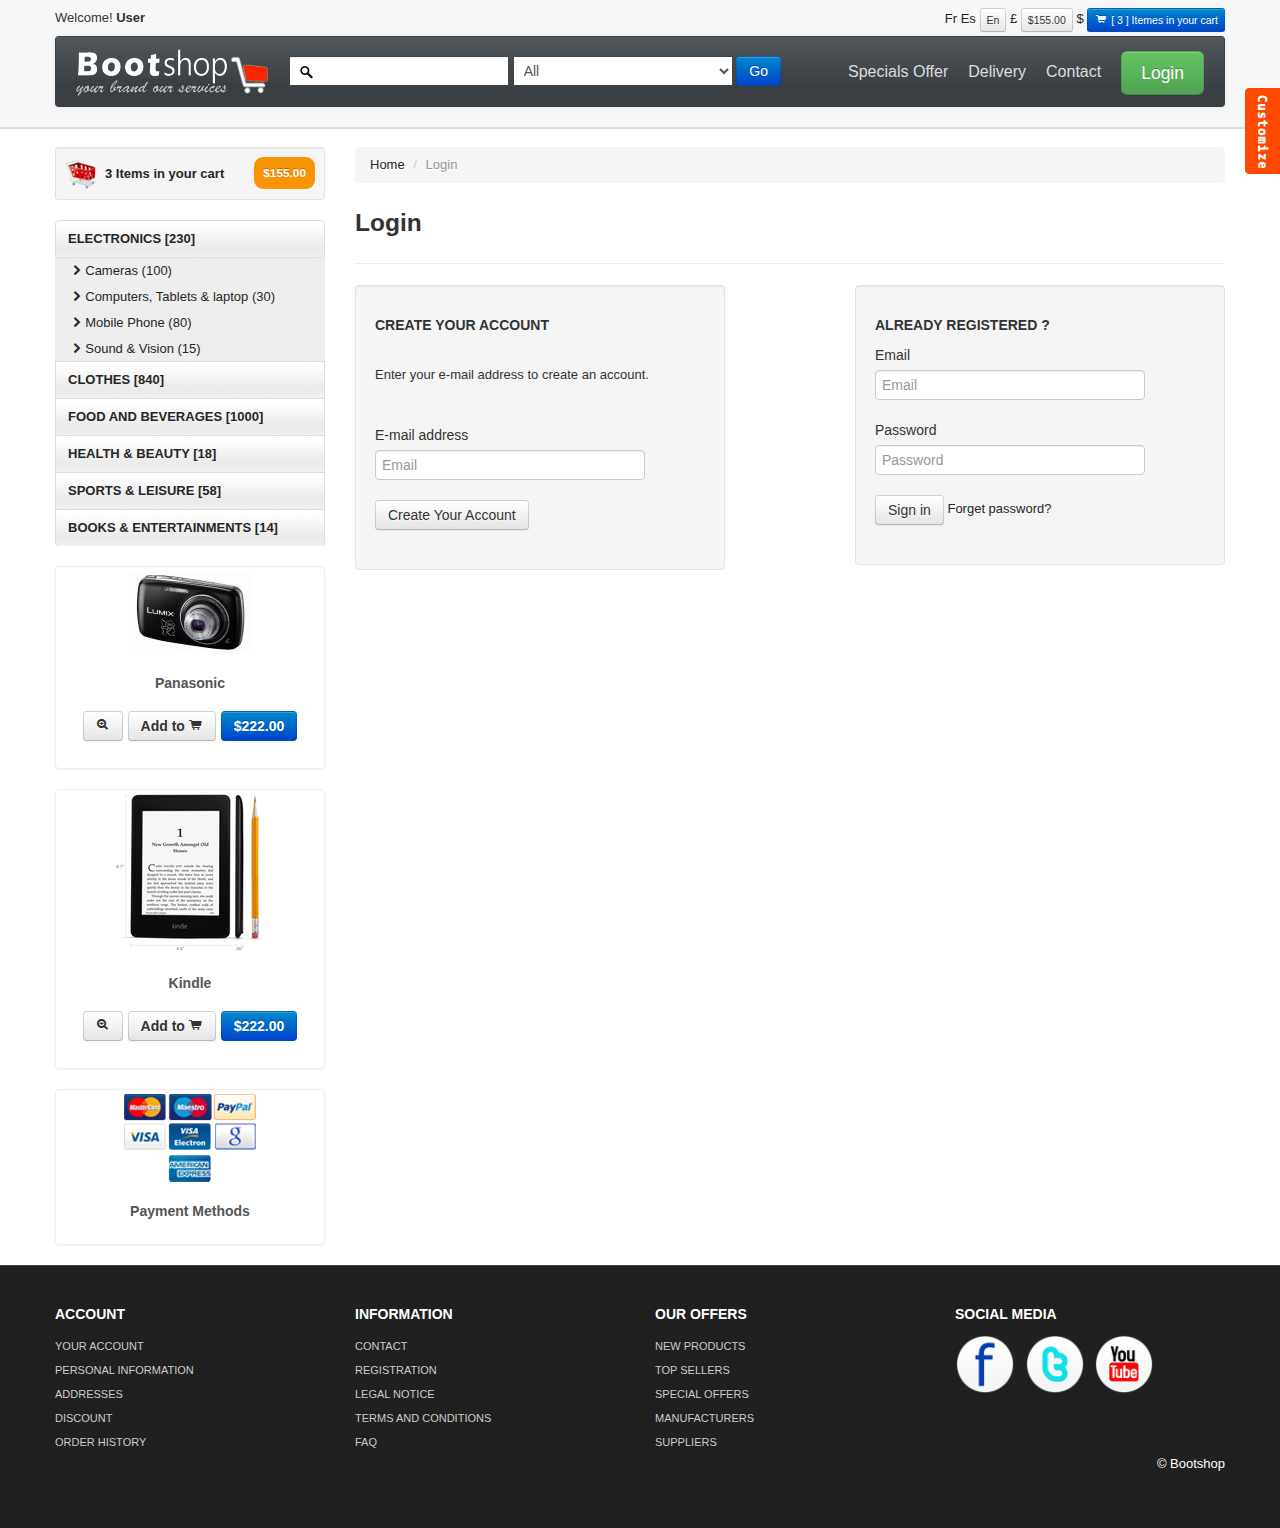
<file: bootstrap-shop/login.html>
<!DOCTYPE html>
<html lang="en">
  <head>
    <meta charset="utf-8">
    <title>Bootshop online Shopping cart</title>
    <meta name="viewport" content="width=device-width, initial-scale=1.0">
    <meta name="description" content="">
    <meta name="author" content="">
<!--Less styles -->
   <!-- Other Less css file //different less files has different color scheam
	<link rel="stylesheet/less" type="text/css" href="themes/less/simplex.less">
	<link rel="stylesheet/less" type="text/css" href="themes/less/classified.less">
	<link rel="stylesheet/less" type="text/css" href="themes/less/amelia.less">  MOVE DOWN TO activate
	-->
	<!--<link rel="stylesheet/less" type="text/css" href="themes/less/bootshop.less">
	<script src="themes/js/less.js" type="text/javascript"></script> -->
	
<!-- Bootstrap style --> 
    <link id="callCss" rel="stylesheet" href="themes/bootshop/bootstrap.min.css" media="screen"/>
    <link href="themes/css/base.css" rel="stylesheet" media="screen"/>
<!-- Bootstrap style responsive -->	
	<link href="themes/css/bootstrap-responsive.min.css" rel="stylesheet"/>
	<link href="themes/css/font-awesome.css" rel="stylesheet" type="text/css">
<!-- Google-code-prettify -->	
	<link href="themes/js/google-code-prettify/prettify.css" rel="stylesheet"/>
<!-- fav and touch icons -->
    <link rel="shortcut icon" href="themes/images/ico/favicon.ico">
    <link rel="apple-touch-icon-precomposed" sizes="144x144" href="themes/images/ico/apple-touch-icon-144-precomposed.png">
    <link rel="apple-touch-icon-precomposed" sizes="114x114" href="themes/images/ico/apple-touch-icon-114-precomposed.png">
    <link rel="apple-touch-icon-precomposed" sizes="72x72" href="themes/images/ico/apple-touch-icon-72-precomposed.png">
    <link rel="apple-touch-icon-precomposed" href="themes/images/ico/apple-touch-icon-57-precomposed.png">
	<style type="text/css" id="enject"></style>
  </head>
<body>
<div id="header">
<div class="container">
<div id="welcomeLine" class="row">
	<div class="span6">Welcome!<strong> User</strong></div>
	<div class="span6">
	<div class="pull-right">
		<a href="product_summary.html"><span class="">Fr</span></a>
		<a href="product_summary.html"><span class="">Es</span></a>
		<span class="btn btn-mini">En</span>
		<a href="product_summary.html"><span>&pound;</span></a>
		<span class="btn btn-mini">$155.00</span>
		<a href="product_summary.html"><span class="">$</span></a>
		<a href="product_summary.html"><span class="btn btn-mini btn-primary"><i class="icon-shopping-cart icon-white"></i> [ 3 ] Itemes in your cart </span> </a> 
	</div>
	</div>
</div>
<!-- Navbar ================================================== -->
<div id="logoArea" class="navbar">
<a id="smallScreen" data-target="#topMenu" data-toggle="collapse" class="btn btn-navbar">
	<span class="icon-bar"></span>
	<span class="icon-bar"></span>
	<span class="icon-bar"></span>
</a>
  <div class="navbar-inner">
    <a class="brand" href="index.html"><img src="themes/images/logo.png" alt="Bootsshop"/></a>
		<form class="form-inline navbar-search" method="post" action="products.html" >
		<input id="srchFld" class="srchTxt" type="text" />
		  <select class="srchTxt">
			<option>All</option>
			<option>CLOTHES </option>
			<option>FOOD AND BEVERAGES </option>
			<option>HEALTH & BEAUTY </option>
			<option>SPORTS & LEISURE </option>
			<option>BOOKS & ENTERTAINMENTS </option>
		</select> 
		  <button type="submit" id="submitButton" class="btn btn-primary">Go</button>
    </form>
    <ul id="topMenu" class="nav pull-right">
	 <li class=""><a href="special_offer.html">Specials Offer</a></li>
	 <li class=""><a href="normal.html">Delivery</a></li>
	 <li class=""><a href="contact.html">Contact</a></li>
	 <li class="">
	 <a href="#login" role="button" data-toggle="modal" style="padding-right:0"><span class="btn btn-large btn-success">Login</span></a>
	<div id="login" class="modal hide fade in" tabindex="-1" role="dialog" aria-labelledby="login" aria-hidden="false" >
		  <div class="modal-header">
			<button type="button" class="close" data-dismiss="modal" aria-hidden="true">�</button>
			<h3>Login Block</h3>
		  </div>
		  <div class="modal-body">
			<form class="form-horizontal loginFrm">
			  <div class="control-group">								
				<input type="text" id="inputEmail" placeholder="Email">
			  </div>
			  <div class="control-group">
				<input type="password" id="inputPassword" placeholder="Password">
			  </div>
			  <div class="control-group">
				<label class="checkbox">
				<input type="checkbox"> Remember me
				</label>
			  </div>
			</form>		
			<button type="submit" class="btn btn-success">Sign in</button>
			<button class="btn" data-dismiss="modal" aria-hidden="true">Close</button>
		  </div>
	</div>
	</li>
    </ul>
  </div>
</div>
</div>
</div>
<!-- Header End====================================================================== -->
<div id="mainBody">
	<div class="container">
	<div class="row">
<!-- Sidebar ================================================== -->
	<div id="sidebar" class="span3">
		<div class="well well-small"><a id="myCart" href="product_summary.html"><img src="themes/images/ico-cart.png" alt="cart">3 Items in your cart  <span class="badge badge-warning pull-right">$155.00</span></a></div>
		<ul id="sideManu" class="nav nav-tabs nav-stacked">
			<li class="subMenu open"><a> ELECTRONICS [230]</a>
				<ul>
				<li><a class="active" href="products.html"><i class="icon-chevron-right"></i>Cameras (100) </a></li>
				<li><a href="products.html"><i class="icon-chevron-right"></i>Computers, Tablets & laptop (30)</a></li>
				<li><a href="products.html"><i class="icon-chevron-right"></i>Mobile Phone (80)</a></li>
				<li><a href="products.html"><i class="icon-chevron-right"></i>Sound & Vision (15)</a></li>
				</ul>
			</li>
			<li class="subMenu"><a> CLOTHES [840] </a>
			<ul style="display:none">
				<li><a href="products.html"><i class="icon-chevron-right"></i>Women's Clothing (45)</a></li>
				<li><a href="products.html"><i class="icon-chevron-right"></i>Women's Shoes (8)</a></li>												
				<li><a href="products.html"><i class="icon-chevron-right"></i>Women's Hand Bags (5)</a></li>	
				<li><a href="products.html"><i class="icon-chevron-right"></i>Men's Clothings  (45)</a></li>
				<li><a href="products.html"><i class="icon-chevron-right"></i>Men's Shoes (6)</a></li>												
				<li><a href="products.html"><i class="icon-chevron-right"></i>Kids Clothing (5)</a></li>												
				<li><a href="products.html"><i class="icon-chevron-right"></i>Kids Shoes (3)</a></li>												
			</ul>
			</li>
			<li class="subMenu"><a>FOOD AND BEVERAGES [1000]</a>
				<ul style="display:none">
				<li><a href="products.html"><i class="icon-chevron-right"></i>Angoves  (35)</a></li>
				<li><a href="products.html"><i class="icon-chevron-right"></i>Bouchard Aine & Fils (8)</a></li>												
				<li><a href="products.html"><i class="icon-chevron-right"></i>French Rabbit (5)</a></li>	
				<li><a href="products.html"><i class="icon-chevron-right"></i>Louis Bernard  (45)</a></li>
				<li><a href="products.html"><i class="icon-chevron-right"></i>BIB Wine (Bag in Box) (8)</a></li>												
				<li><a href="products.html"><i class="icon-chevron-right"></i>Other Liquors & Wine (5)</a></li>												
				<li><a href="products.html"><i class="icon-chevron-right"></i>Garden (3)</a></li>												
				<li><a href="products.html"><i class="icon-chevron-right"></i>Khao Shong (11)</a></li>												
			</ul>
			</li>
			<li><a href="products.html">HEALTH & BEAUTY [18]</a></li>
			<li><a href="products.html">SPORTS & LEISURE [58]</a></li>
			<li><a href="products.html">BOOKS & ENTERTAINMENTS [14]</a></li>
		</ul>
		<br/>
		  <div class="thumbnail">
			<img src="themes/images/products/panasonic.jpg" alt="Bootshop panasonoc New camera"/>
			<div class="caption">
			  <h5>Panasonic</h5>
				<h4 style="text-align:center"><a class="btn" href="product_details.html"> <i class="icon-zoom-in"></i></a> <a class="btn" href="#">Add to <i class="icon-shopping-cart"></i></a> <a class="btn btn-primary" href="#">$222.00</a></h4>
			</div>
		  </div><br/>
			<div class="thumbnail">
				<img src="themes/images/products/kindle.png" title="Bootshop New Kindel" alt="Bootshop Kindel">
				<div class="caption">
				  <h5>Kindle</h5>
				    <h4 style="text-align:center"><a class="btn" href="product_details.html"> <i class="icon-zoom-in"></i></a> <a class="btn" href="#">Add to <i class="icon-shopping-cart"></i></a> <a class="btn btn-primary" href="#">$222.00</a></h4>
				</div>
			  </div><br/>
			<div class="thumbnail">
				<img src="themes/images/payment_methods.png" title="Bootshop Payment Methods" alt="Payments Methods">
				<div class="caption">
				  <h5>Payment Methods</h5>
				</div>
			  </div>
	</div>
<!-- Sidebar end=============================================== -->
	<div class="span9">
    <ul class="breadcrumb">
		<li><a href="index.html">Home</a> <span class="divider">/</span></li>
		<li class="active">Login</li>
    </ul>
	<h3> Login</h3>	
	<hr class="soft"/>
	
	<div class="row">
		<div class="span4">
			<div class="well">
			<h5>CREATE YOUR ACCOUNT</h5><br/>
			Enter your e-mail address to create an account.<br/><br/><br/>
			<form action="register.html">
			  <div class="control-group">
				<label class="control-label" for="inputEmail0">E-mail address</label>
				<div class="controls">
				  <input class="span3"  type="text" id="inputEmail0" placeholder="Email">
				</div>
			  </div>
			  <div class="controls">
			  <button type="submit" class="btn block">Create Your Account</button>
			  </div>
			</form>
		</div>
		</div>
		<div class="span1"> &nbsp;</div>
		<div class="span4">
			<div class="well">
			<h5>ALREADY REGISTERED ?</h5>
			<form>
			  <div class="control-group">
				<label class="control-label" for="inputEmail1">Email</label>
				<div class="controls">
				  <input class="span3"  type="text" id="inputEmail1" placeholder="Email">
				</div>
			  </div>
			  <div class="control-group">
				<label class="control-label" for="inputPassword1">Password</label>
				<div class="controls">
				  <input type="password" class="span3"  id="inputPassword1" placeholder="Password">
				</div>
			  </div>
			  <div class="control-group">
				<div class="controls">
				  <button type="submit" class="btn">Sign in</button> <a href="forgetpass.html">Forget password?</a>
				</div>
			  </div>
			</form>
		</div>
		</div>
	</div>	
	
</div>
</div></div>
</div>
<!-- MainBody End ============================= -->
<!-- Footer ================================================================== -->
	<div  id="footerSection">
	<div class="container">
		<div class="row">
			<div class="span3">
				<h5>ACCOUNT</h5>
				<a href="login.html">YOUR ACCOUNT</a>
				<a href="login.html">PERSONAL INFORMATION</a> 
				<a href="login.html">ADDRESSES</a> 
				<a href="login.html">DISCOUNT</a>  
				<a href="login.html">ORDER HISTORY</a>
			 </div>
			<div class="span3">
				<h5>INFORMATION</h5>
				<a href="contact.html">CONTACT</a>  
				<a href="register.html">REGISTRATION</a>  
				<a href="legal_notice.html">LEGAL NOTICE</a>  
				<a href="tac.html">TERMS AND CONDITIONS</a> 
				<a href="faq.html">FAQ</a>
			 </div>
			<div class="span3">
				<h5>OUR OFFERS</h5>
				<a href="#">NEW PRODUCTS</a> 
				<a href="#">TOP SELLERS</a>  
				<a href="special_offer.html">SPECIAL OFFERS</a>  
				<a href="#">MANUFACTURERS</a> 
				<a href="#">SUPPLIERS</a> 
			 </div>
			<div id="socialMedia" class="span3 pull-right">
				<h5>SOCIAL MEDIA </h5>
				<a href="#"><img width="60" height="60" src="themes/images/facebook.png" title="facebook" alt="facebook"/></a>
				<a href="#"><img width="60" height="60" src="themes/images/twitter.png" title="twitter" alt="twitter"/></a>
				<a href="#"><img width="60" height="60" src="themes/images/youtube.png" title="youtube" alt="youtube"/></a>
			 </div> 
		 </div>
		<p class="pull-right">&copy; Bootshop</p>
	</div><!-- Container End -->
	</div>
<!-- Placed at the end of the document so the pages load faster ============================================= -->
	<script src="themes/js/jquery.js" type="text/javascript"></script>
	<script src="themes/js/bootstrap.min.js" type="text/javascript"></script>
	<script src="themes/js/google-code-prettify/prettify.js"></script>
	
	<script src="themes/js/bootshop.js"></script>
    <script src="themes/js/jquery.lightbox-0.5.js"></script>
	
	<!-- Themes switcher section ============================================================================================= -->
<div id="secectionBox">
<link rel="stylesheet" href="themes/switch/themeswitch.css" type="text/css" media="screen" />
<script src="themes/switch/theamswitcher.js" type="text/javascript" charset="utf-8"></script>
	<div id="themeContainer">
	<div id="hideme" class="themeTitle">Style Selector</div>
	<div class="themeName">Oregional Skin</div>
	<div class="images style">
	<a href="themes/css/#" name="bootshop"><img src="themes/switch/images/clr/bootshop.png" alt="bootstrap business templates" class="active"></a>
	<a href="themes/css/#" name="businessltd"><img src="themes/switch/images/clr/businessltd.png" alt="bootstrap business templates" class="active"></a>
	</div>
	<div class="themeName">Bootswatch Skins (11)</div>
	<div class="images style">
		<a href="themes/css/#" name="amelia" title="Amelia"><img src="themes/switch/images/clr/amelia.png" alt="bootstrap business templates"></a>
		<a href="themes/css/#" name="spruce" title="Spruce"><img src="themes/switch/images/clr/spruce.png" alt="bootstrap business templates" ></a>
		<a href="themes/css/#" name="superhero" title="Superhero"><img src="themes/switch/images/clr/superhero.png" alt="bootstrap business templates"></a>
		<a href="themes/css/#" name="cyborg"><img src="themes/switch/images/clr/cyborg.png" alt="bootstrap business templates"></a>
		<a href="themes/css/#" name="cerulean"><img src="themes/switch/images/clr/cerulean.png" alt="bootstrap business templates"></a>
		<a href="themes/css/#" name="journal"><img src="themes/switch/images/clr/journal.png" alt="bootstrap business templates"></a>
		<a href="themes/css/#" name="readable"><img src="themes/switch/images/clr/readable.png" alt="bootstrap business templates"></a>	
		<a href="themes/css/#" name="simplex"><img src="themes/switch/images/clr/simplex.png" alt="bootstrap business templates"></a>
		<a href="themes/css/#" name="slate"><img src="themes/switch/images/clr/slate.png" alt="bootstrap business templates"></a>
		<a href="themes/css/#" name="spacelab"><img src="themes/switch/images/clr/spacelab.png" alt="bootstrap business templates"></a>
		<a href="themes/css/#" name="united"><img src="themes/switch/images/clr/united.png" alt="bootstrap business templates"></a>
		<p style="margin:0;line-height:normal;margin-left:-10px;display:none;"><small>These are just examples and you can build your own color scheme in the backend.</small></p>
	</div>
	<div class="themeName">Background Patterns </div>
	<div class="images patterns">
		<a href="themes/css/#" name="pattern1"><img src="themes/switch/images/pattern/pattern1.png" alt="bootstrap business templates" class="active"></a>
		<a href="themes/css/#" name="pattern2"><img src="themes/switch/images/pattern/pattern2.png" alt="bootstrap business templates"></a>
		<a href="themes/css/#" name="pattern3"><img src="themes/switch/images/pattern/pattern3.png" alt="bootstrap business templates"></a>
		<a href="themes/css/#" name="pattern4"><img src="themes/switch/images/pattern/pattern4.png" alt="bootstrap business templates"></a>
		<a href="themes/css/#" name="pattern5"><img src="themes/switch/images/pattern/pattern5.png" alt="bootstrap business templates"></a>
		<a href="themes/css/#" name="pattern6"><img src="themes/switch/images/pattern/pattern6.png" alt="bootstrap business templates"></a>
		<a href="themes/css/#" name="pattern7"><img src="themes/switch/images/pattern/pattern7.png" alt="bootstrap business templates"></a>
		<a href="themes/css/#" name="pattern8"><img src="themes/switch/images/pattern/pattern8.png" alt="bootstrap business templates"></a>
		<a href="themes/css/#" name="pattern9"><img src="themes/switch/images/pattern/pattern9.png" alt="bootstrap business templates"></a>
		<a href="themes/css/#" name="pattern10"><img src="themes/switch/images/pattern/pattern10.png" alt="bootstrap business templates"></a>
		
		<a href="themes/css/#" name="pattern11"><img src="themes/switch/images/pattern/pattern11.png" alt="bootstrap business templates"></a>
		<a href="themes/css/#" name="pattern12"><img src="themes/switch/images/pattern/pattern12.png" alt="bootstrap business templates"></a>
		<a href="themes/css/#" name="pattern13"><img src="themes/switch/images/pattern/pattern13.png" alt="bootstrap business templates"></a>
		<a href="themes/css/#" name="pattern14"><img src="themes/switch/images/pattern/pattern14.png" alt="bootstrap business templates"></a>
		<a href="themes/css/#" name="pattern15"><img src="themes/switch/images/pattern/pattern15.png" alt="bootstrap business templates"></a>
		
		<a href="themes/css/#" name="pattern16"><img src="themes/switch/images/pattern/pattern16.png" alt="bootstrap business templates"></a>
		<a href="themes/css/#" name="pattern17"><img src="themes/switch/images/pattern/pattern17.png" alt="bootstrap business templates"></a>
		<a href="themes/css/#" name="pattern18"><img src="themes/switch/images/pattern/pattern18.png" alt="bootstrap business templates"></a>
		<a href="themes/css/#" name="pattern19"><img src="themes/switch/images/pattern/pattern19.png" alt="bootstrap business templates"></a>
		<a href="themes/css/#" name="pattern20"><img src="themes/switch/images/pattern/pattern20.png" alt="bootstrap business templates"></a>
		 
	</div>
	</div>
</div>
<span id="themesBtn"></span>
</body>
</html>
</file>
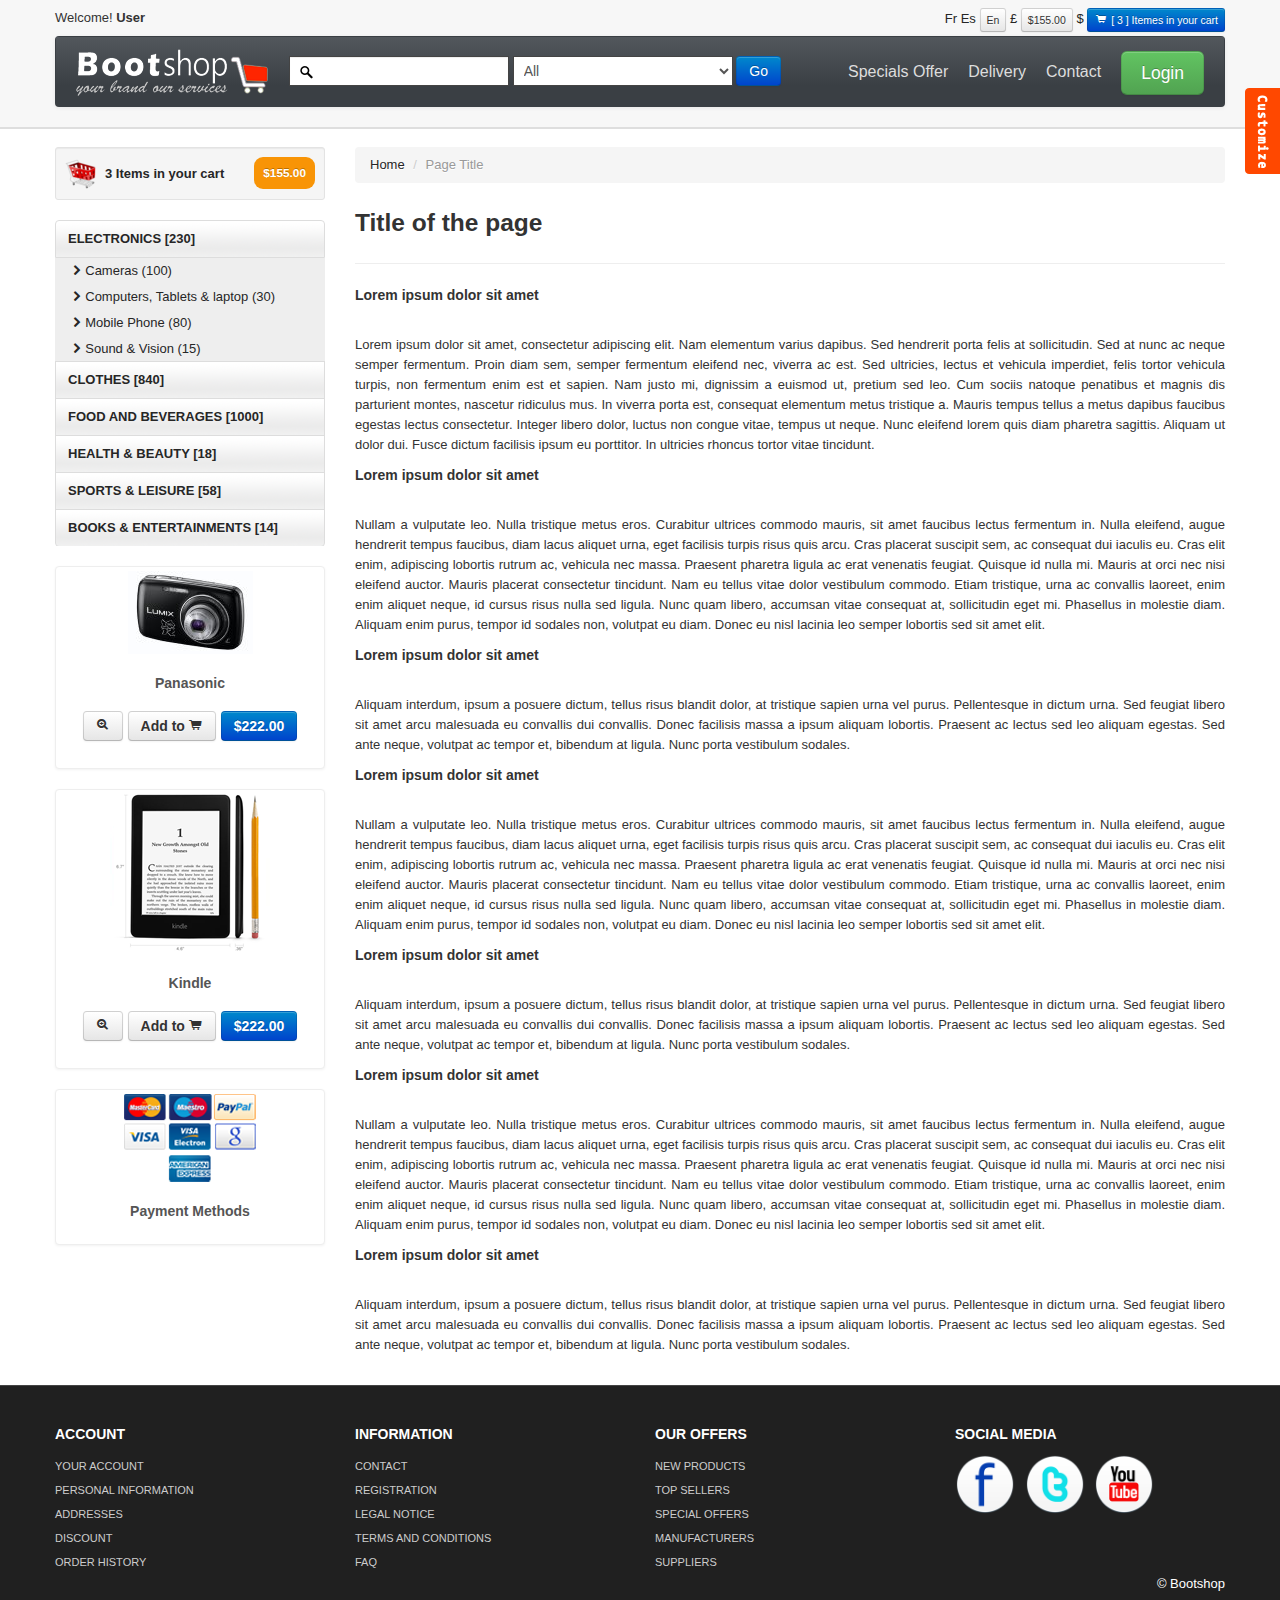
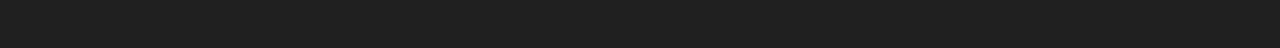
<file: bootstrap-shop/normal.html>
<!DOCTYPE html>
<html lang="en">
  <head>
    <meta charset="utf-8">
    <title>Bootshop online Shopping cart</title>
    <meta name="viewport" content="width=device-width, initial-scale=1.0">
    <meta name="description" content="">
    <meta name="author" content="">
<!--Less styles -->
   <!-- Other Less css file //different less files has different color scheam
	<link rel="stylesheet/less" type="text/css" href="themes/less/simplex.less">
	<link rel="stylesheet/less" type="text/css" href="themes/less/classified.less">
	<link rel="stylesheet/less" type="text/css" href="themes/less/amelia.less">  MOVE DOWN TO activate
	-->
	<!--<link rel="stylesheet/less" type="text/css" href="themes/less/bootshop.less">
	<script src="themes/js/less.js" type="text/javascript"></script> -->
	
<!-- Bootstrap style --> 
    <link id="callCss" rel="stylesheet" href="themes/bootshop/bootstrap.min.css" media="screen"/>
    <link href="themes/css/base.css" rel="stylesheet" media="screen"/>
<!-- Bootstrap style responsive -->	
	<link href="themes/css/bootstrap-responsive.min.css" rel="stylesheet"/>
	<link href="themes/css/font-awesome.css" rel="stylesheet" type="text/css">
<!-- Google-code-prettify -->	
	<link href="themes/js/google-code-prettify/prettify.css" rel="stylesheet"/>
<!-- fav and touch icons -->
    <link rel="shortcut icon" href="themes/images/ico/favicon.ico">
    <link rel="apple-touch-icon-precomposed" sizes="144x144" href="themes/images/ico/apple-touch-icon-144-precomposed.png">
    <link rel="apple-touch-icon-precomposed" sizes="114x114" href="themes/images/ico/apple-touch-icon-114-precomposed.png">
    <link rel="apple-touch-icon-precomposed" sizes="72x72" href="themes/images/ico/apple-touch-icon-72-precomposed.png">
    <link rel="apple-touch-icon-precomposed" href="themes/images/ico/apple-touch-icon-57-precomposed.png">
	<style type="text/css" id="enject"></style>
  </head>
<body>
<div id="header">
<div class="container">
<div id="welcomeLine" class="row">
	<div class="span6">Welcome!<strong> User</strong></div>
	<div class="span6">
	<div class="pull-right">
		<a href="product_summary.html"><span class="">Fr</span></a>
		<a href="product_summary.html"><span class="">Es</span></a>
		<span class="btn btn-mini">En</span>
		<a href="product_summary.html"><span>&pound;</span></a>
		<span class="btn btn-mini">$155.00</span>
		<a href="product_summary.html"><span class="">$</span></a>
		<a href="product_summary.html"><span class="btn btn-mini btn-primary"><i class="icon-shopping-cart icon-white"></i> [ 3 ] Itemes in your cart </span> </a> 
	</div>
	</div>
</div>
<!-- Navbar ================================================== -->
<div id="logoArea" class="navbar">
<a id="smallScreen" data-target="#topMenu" data-toggle="collapse" class="btn btn-navbar">
	<span class="icon-bar"></span>
	<span class="icon-bar"></span>
	<span class="icon-bar"></span>
</a>
  <div class="navbar-inner">
    <a class="brand" href="index.html"><img src="themes/images/logo.png" alt="Bootsshop"/></a>
		<form class="form-inline navbar-search" method="post" action="products.html" >
		<input id="srchFld" class="srchTxt" type="text" />
		  <select class="srchTxt">
			<option>All</option>
			<option>CLOTHES </option>
			<option>FOOD AND BEVERAGES </option>
			<option>HEALTH & BEAUTY </option>
			<option>SPORTS & LEISURE </option>
			<option>BOOKS & ENTERTAINMENTS </option>
		</select> 
		  <button type="submit" id="submitButton" class="btn btn-primary">Go</button>
    </form>
    <ul id="topMenu" class="nav pull-right">
	 <li class=""><a href="special_offer.html">Specials Offer</a></li>
	 <li class=""><a href="normal.html">Delivery</a></li>
	 <li class=""><a href="contact.html">Contact</a></li>
	 <li class="">
	 <a href="#login" role="button" data-toggle="modal" style="padding-right:0"><span class="btn btn-large btn-success">Login</span></a>
	<div id="login" class="modal hide fade in" tabindex="-1" role="dialog" aria-labelledby="login" aria-hidden="false" >
		  <div class="modal-header">
			<button type="button" class="close" data-dismiss="modal" aria-hidden="true">�</button>
			<h3>Login Block</h3>
		  </div>
		  <div class="modal-body">
			<form class="form-horizontal loginFrm">
			  <div class="control-group">								
				<input type="text" id="inputEmail" placeholder="Email">
			  </div>
			  <div class="control-group">
				<input type="password" id="inputPassword" placeholder="Password">
			  </div>
			  <div class="control-group">
				<label class="checkbox">
				<input type="checkbox"> Remember me
				</label>
			  </div>
			</form>		
			<button type="submit" class="btn btn-success">Sign in</button>
			<button class="btn" data-dismiss="modal" aria-hidden="true">Close</button>
		  </div>
	</div>
	</li>
    </ul>
  </div>
</div>
</div>
</div>
<!-- Header End====================================================================== -->
<div id="mainBody">
	<div class="container">
	<div class="row">
<!-- Sidebar ================================================== -->
	<div id="sidebar" class="span3">
		<div class="well well-small"><a id="myCart" href="product_summary.html"><img src="themes/images/ico-cart.png" alt="cart">3 Items in your cart  <span class="badge badge-warning pull-right">$155.00</span></a></div>
		<ul id="sideManu" class="nav nav-tabs nav-stacked">
			<li class="subMenu open"><a> ELECTRONICS [230]</a>
				<ul>
				<li><a class="active" href="products.html"><i class="icon-chevron-right"></i>Cameras (100) </a></li>
				<li><a href="products.html"><i class="icon-chevron-right"></i>Computers, Tablets & laptop (30)</a></li>
				<li><a href="products.html"><i class="icon-chevron-right"></i>Mobile Phone (80)</a></li>
				<li><a href="products.html"><i class="icon-chevron-right"></i>Sound & Vision (15)</a></li>
				</ul>
			</li>
			<li class="subMenu"><a> CLOTHES [840] </a>
			<ul style="display:none">
				<li><a href="products.html"><i class="icon-chevron-right"></i>Women's Clothing (45)</a></li>
				<li><a href="products.html"><i class="icon-chevron-right"></i>Women's Shoes (8)</a></li>												
				<li><a href="products.html"><i class="icon-chevron-right"></i>Women's Hand Bags (5)</a></li>	
				<li><a href="products.html"><i class="icon-chevron-right"></i>Men's Clothings  (45)</a></li>
				<li><a href="products.html"><i class="icon-chevron-right"></i>Men's Shoes (6)</a></li>												
				<li><a href="products.html"><i class="icon-chevron-right"></i>Kids Clothing (5)</a></li>												
				<li><a href="products.html"><i class="icon-chevron-right"></i>Kids Shoes (3)</a></li>												
			</ul>
			</li>
			<li class="subMenu"><a>FOOD AND BEVERAGES [1000]</a>
				<ul style="display:none">
				<li><a href="products.html"><i class="icon-chevron-right"></i>Angoves  (35)</a></li>
				<li><a href="products.html"><i class="icon-chevron-right"></i>Bouchard Aine & Fils (8)</a></li>												
				<li><a href="products.html"><i class="icon-chevron-right"></i>French Rabbit (5)</a></li>	
				<li><a href="products.html"><i class="icon-chevron-right"></i>Louis Bernard  (45)</a></li>
				<li><a href="products.html"><i class="icon-chevron-right"></i>BIB Wine (Bag in Box) (8)</a></li>												
				<li><a href="products.html"><i class="icon-chevron-right"></i>Other Liquors & Wine (5)</a></li>												
				<li><a href="products.html"><i class="icon-chevron-right"></i>Garden (3)</a></li>												
				<li><a href="products.html"><i class="icon-chevron-right"></i>Khao Shong (11)</a></li>												
			</ul>
			</li>
			<li><a href="products.html">HEALTH & BEAUTY [18]</a></li>
			<li><a href="products.html">SPORTS & LEISURE [58]</a></li>
			<li><a href="products.html">BOOKS & ENTERTAINMENTS [14]</a></li>
		</ul>
		<br/>
		  <div class="thumbnail">
			<img src="themes/images/products/panasonic.jpg" alt="Bootshop panasonoc New camera"/>
			<div class="caption">
			  <h5>Panasonic</h5>
				<h4 style="text-align:center"><a class="btn" href="product_details.html"> <i class="icon-zoom-in"></i></a> <a class="btn" href="#">Add to <i class="icon-shopping-cart"></i></a> <a class="btn btn-primary" href="#">$222.00</a></h4>
			</div>
		  </div><br/>
			<div class="thumbnail">
				<img src="themes/images/products/kindle.png" title="Bootshop New Kindel" alt="Bootshop Kindel">
				<div class="caption">
				  <h5>Kindle</h5>
				    <h4 style="text-align:center"><a class="btn" href="product_details.html"> <i class="icon-zoom-in"></i></a> <a class="btn" href="#">Add to <i class="icon-shopping-cart"></i></a> <a class="btn btn-primary" href="#">$222.00</a></h4>
				</div>
			  </div><br/>
			<div class="thumbnail">
				<img src="themes/images/payment_methods.png" title="Bootshop Payment Methods" alt="Payments Methods">
				<div class="caption">
				  <h5>Payment Methods</h5>
				</div>
			  </div>
	</div>
<!-- Sidebar end=============================================== -->
	<div class="span9" id="mainCol">
    <ul class="breadcrumb">
		<li><a href="index.html">Home</a> <span class="divider">/</span></li>
		<li class="active">Page Title</li>
    </ul>
	<h3> Title of the page</h3>	
	<hr class="soft"/>
	<h5>Lorem ipsum dolor sit amet</h5><br/>
	<p>
	Lorem ipsum dolor sit amet, consectetur adipiscing elit. Nam elementum varius dapibus. Sed hendrerit porta felis at sollicitudin. Sed at nunc ac neque semper fermentum. Proin diam sem, semper fermentum eleifend nec, viverra ac est. Sed ultricies, lectus et vehicula imperdiet, felis tortor vehicula turpis, non fermentum enim est et sapien. Nam justo mi, dignissim a euismod ut, pretium sed leo. Cum sociis natoque penatibus et magnis dis parturient montes, nascetur ridiculus mus. In viverra porta est, consequat elementum metus tristique a. Mauris tempus tellus a metus dapibus faucibus egestas lectus consectetur. Integer libero dolor, luctus non congue vitae, tempus ut neque. Nunc eleifend lorem quis diam pharetra sagittis. Aliquam ut dolor dui. Fusce dictum facilisis ipsum eu porttitor. In ultricies rhoncus tortor vitae tincidunt.
</p>
<h5>Lorem ipsum dolor sit amet</h5><br/>
<p>
Nullam a vulputate leo. Nulla tristique metus eros. Curabitur ultrices commodo mauris, sit amet faucibus lectus fermentum in. Nulla eleifend, augue hendrerit tempus faucibus, diam lacus aliquet urna, eget facilisis turpis risus quis arcu. Cras placerat suscipit sem, ac consequat dui iaculis eu. Cras elit enim, adipiscing lobortis rutrum ac, vehicula nec massa. Praesent pharetra ligula ac erat venenatis feugiat. Quisque id nulla mi. Mauris at orci nec nisi eleifend auctor. Mauris placerat consectetur tincidunt. Nam eu tellus vitae dolor vestibulum commodo. Etiam tristique, urna ac convallis laoreet, enim enim aliquet neque, id cursus risus nulla sed ligula. Nunc quam libero, accumsan vitae consequat at, sollicitudin eget mi. Phasellus in molestie diam. Aliquam enim purus, tempor id sodales non, volutpat eu diam. Donec eu nisl lacinia leo semper lobortis sed sit amet elit.
</p>
<h5>Lorem ipsum dolor sit amet</h5><br/>
<p>
Aliquam interdum, ipsum a posuere dictum, tellus risus blandit dolor, at tristique sapien urna vel purus. Pellentesque in dictum urna. Sed feugiat libero sit amet arcu malesuada eu convallis dui convallis. Donec facilisis massa a ipsum aliquam lobortis. Praesent ac lectus sed leo aliquam egestas. Sed ante neque, volutpat ac tempor et, bibendum at ligula. Nunc porta vestibulum sodales.
	</p>
	<h5>Lorem ipsum dolor sit amet</h5><br/>
<p>
Nullam a vulputate leo. Nulla tristique metus eros. Curabitur ultrices commodo mauris, sit amet faucibus lectus fermentum in. Nulla eleifend, augue hendrerit tempus faucibus, diam lacus aliquet urna, eget facilisis turpis risus quis arcu. Cras placerat suscipit sem, ac consequat dui iaculis eu. Cras elit enim, adipiscing lobortis rutrum ac, vehicula nec massa. Praesent pharetra ligula ac erat venenatis feugiat. Quisque id nulla mi. Mauris at orci nec nisi eleifend auctor. Mauris placerat consectetur tincidunt. Nam eu tellus vitae dolor vestibulum commodo. Etiam tristique, urna ac convallis laoreet, enim enim aliquet neque, id cursus risus nulla sed ligula. Nunc quam libero, accumsan vitae consequat at, sollicitudin eget mi. Phasellus in molestie diam. Aliquam enim purus, tempor id sodales non, volutpat eu diam. Donec eu nisl lacinia leo semper lobortis sed sit amet elit.
</p>
<h5>Lorem ipsum dolor sit amet</h5><br/>
<p>
Aliquam interdum, ipsum a posuere dictum, tellus risus blandit dolor, at tristique sapien urna vel purus. Pellentesque in dictum urna. Sed feugiat libero sit amet arcu malesuada eu convallis dui convallis. Donec facilisis massa a ipsum aliquam lobortis. Praesent ac lectus sed leo aliquam egestas. Sed ante neque, volutpat ac tempor et, bibendum at ligula. Nunc porta vestibulum sodales.
	</p>
	<h5>Lorem ipsum dolor sit amet</h5><br/>
<p>
Nullam a vulputate leo. Nulla tristique metus eros. Curabitur ultrices commodo mauris, sit amet faucibus lectus fermentum in. Nulla eleifend, augue hendrerit tempus faucibus, diam lacus aliquet urna, eget facilisis turpis risus quis arcu. Cras placerat suscipit sem, ac consequat dui iaculis eu. Cras elit enim, adipiscing lobortis rutrum ac, vehicula nec massa. Praesent pharetra ligula ac erat venenatis feugiat. Quisque id nulla mi. Mauris at orci nec nisi eleifend auctor. Mauris placerat consectetur tincidunt. Nam eu tellus vitae dolor vestibulum commodo. Etiam tristique, urna ac convallis laoreet, enim enim aliquet neque, id cursus risus nulla sed ligula. Nunc quam libero, accumsan vitae consequat at, sollicitudin eget mi. Phasellus in molestie diam. Aliquam enim purus, tempor id sodales non, volutpat eu diam. Donec eu nisl lacinia leo semper lobortis sed sit amet elit.
</p>
<h5>Lorem ipsum dolor sit amet</h5><br/>
<p>
Aliquam interdum, ipsum a posuere dictum, tellus risus blandit dolor, at tristique sapien urna vel purus. Pellentesque in dictum urna. Sed feugiat libero sit amet arcu malesuada eu convallis dui convallis. Donec facilisis massa a ipsum aliquam lobortis. Praesent ac lectus sed leo aliquam egestas. Sed ante neque, volutpat ac tempor et, bibendum at ligula. Nunc porta vestibulum sodales.
	</p>
</div>
</div></div>
</div>
<!-- MainBody End ============================= -->
<!-- Footer ================================================================== -->
	<div  id="footerSection">
	<div class="container">
		<div class="row">
			<div class="span3">
				<h5>ACCOUNT</h5>
				<a href="login.html">YOUR ACCOUNT</a>
				<a href="login.html">PERSONAL INFORMATION</a> 
				<a href="login.html">ADDRESSES</a> 
				<a href="login.html">DISCOUNT</a>  
				<a href="login.html">ORDER HISTORY</a>
			 </div>
			<div class="span3">
				<h5>INFORMATION</h5>
				<a href="contact.html">CONTACT</a>  
				<a href="register.html">REGISTRATION</a>  
				<a href="legal_notice.html">LEGAL NOTICE</a>  
				<a href="tac.html">TERMS AND CONDITIONS</a> 
				<a href="faq.html">FAQ</a>
			 </div>
			<div class="span3">
				<h5>OUR OFFERS</h5>
				<a href="#">NEW PRODUCTS</a> 
				<a href="#">TOP SELLERS</a>  
				<a href="special_offer.html">SPECIAL OFFERS</a>  
				<a href="#">MANUFACTURERS</a> 
				<a href="#">SUPPLIERS</a> 
			 </div>
			<div id="socialMedia" class="span3 pull-right">
				<h5>SOCIAL MEDIA </h5>
				<a href="#"><img width="60" height="60" src="themes/images/facebook.png" title="facebook" alt="facebook"/></a>
				<a href="#"><img width="60" height="60" src="themes/images/twitter.png" title="twitter" alt="twitter"/></a>
				<a href="#"><img width="60" height="60" src="themes/images/youtube.png" title="youtube" alt="youtube"/></a>
			 </div> 
		 </div>
		<p class="pull-right">&copy; Bootshop</p>
	</div><!-- Container End -->
	</div>
<!-- Placed at the end of the document so the pages load faster ============================================= -->
	<script src="themes/js/jquery.js" type="text/javascript"></script>
	<script src="themes/js/bootstrap.min.js" type="text/javascript"></script>
	<script src="themes/js/google-code-prettify/prettify.js"></script>
	
	<script src="themes/js/bootshop.js"></script>
    <script src="themes/js/jquery.lightbox-0.5.js"></script>
	
	<!-- Themes switcher section ============================================================================================= -->
<div id="secectionBox">
<link rel="stylesheet" href="themes/switch/themeswitch.css" type="text/css" media="screen" />
<script src="themes/switch/theamswitcher.js" type="text/javascript" charset="utf-8"></script>
	<div id="themeContainer">
	<div id="hideme" class="themeTitle">Style Selector</div>
	<div class="themeName">Oregional Skin</div>
	<div class="images style">
	<a href="themes/css/#" name="bootshop"><img src="themes/switch/images/clr/bootshop.png" alt="bootstrap business templates" class="active"></a>
	<a href="themes/css/#" name="businessltd"><img src="themes/switch/images/clr/businessltd.png" alt="bootstrap business templates" class="active"></a>
	</div>
	<div class="themeName">Bootswatch Skins (11)</div>
	<div class="images style">
		<a href="themes/css/#" name="amelia" title="Amelia"><img src="themes/switch/images/clr/amelia.png" alt="bootstrap business templates"></a>
		<a href="themes/css/#" name="spruce" title="Spruce"><img src="themes/switch/images/clr/spruce.png" alt="bootstrap business templates" ></a>
		<a href="themes/css/#" name="superhero" title="Superhero"><img src="themes/switch/images/clr/superhero.png" alt="bootstrap business templates"></a>
		<a href="themes/css/#" name="cyborg"><img src="themes/switch/images/clr/cyborg.png" alt="bootstrap business templates"></a>
		<a href="themes/css/#" name="cerulean"><img src="themes/switch/images/clr/cerulean.png" alt="bootstrap business templates"></a>
		<a href="themes/css/#" name="journal"><img src="themes/switch/images/clr/journal.png" alt="bootstrap business templates"></a>
		<a href="themes/css/#" name="readable"><img src="themes/switch/images/clr/readable.png" alt="bootstrap business templates"></a>	
		<a href="themes/css/#" name="simplex"><img src="themes/switch/images/clr/simplex.png" alt="bootstrap business templates"></a>
		<a href="themes/css/#" name="slate"><img src="themes/switch/images/clr/slate.png" alt="bootstrap business templates"></a>
		<a href="themes/css/#" name="spacelab"><img src="themes/switch/images/clr/spacelab.png" alt="bootstrap business templates"></a>
		<a href="themes/css/#" name="united"><img src="themes/switch/images/clr/united.png" alt="bootstrap business templates"></a>
		<p style="margin:0;line-height:normal;margin-left:-10px;display:none;"><small>These are just examples and you can build your own color scheme in the backend.</small></p>
	</div>
	<div class="themeName">Background Patterns </div>
	<div class="images patterns">
		<a href="themes/css/#" name="pattern1"><img src="themes/switch/images/pattern/pattern1.png" alt="bootstrap business templates" class="active"></a>
		<a href="themes/css/#" name="pattern2"><img src="themes/switch/images/pattern/pattern2.png" alt="bootstrap business templates"></a>
		<a href="themes/css/#" name="pattern3"><img src="themes/switch/images/pattern/pattern3.png" alt="bootstrap business templates"></a>
		<a href="themes/css/#" name="pattern4"><img src="themes/switch/images/pattern/pattern4.png" alt="bootstrap business templates"></a>
		<a href="themes/css/#" name="pattern5"><img src="themes/switch/images/pattern/pattern5.png" alt="bootstrap business templates"></a>
		<a href="themes/css/#" name="pattern6"><img src="themes/switch/images/pattern/pattern6.png" alt="bootstrap business templates"></a>
		<a href="themes/css/#" name="pattern7"><img src="themes/switch/images/pattern/pattern7.png" alt="bootstrap business templates"></a>
		<a href="themes/css/#" name="pattern8"><img src="themes/switch/images/pattern/pattern8.png" alt="bootstrap business templates"></a>
		<a href="themes/css/#" name="pattern9"><img src="themes/switch/images/pattern/pattern9.png" alt="bootstrap business templates"></a>
		<a href="themes/css/#" name="pattern10"><img src="themes/switch/images/pattern/pattern10.png" alt="bootstrap business templates"></a>
		
		<a href="themes/css/#" name="pattern11"><img src="themes/switch/images/pattern/pattern11.png" alt="bootstrap business templates"></a>
		<a href="themes/css/#" name="pattern12"><img src="themes/switch/images/pattern/pattern12.png" alt="bootstrap business templates"></a>
		<a href="themes/css/#" name="pattern13"><img src="themes/switch/images/pattern/pattern13.png" alt="bootstrap business templates"></a>
		<a href="themes/css/#" name="pattern14"><img src="themes/switch/images/pattern/pattern14.png" alt="bootstrap business templates"></a>
		<a href="themes/css/#" name="pattern15"><img src="themes/switch/images/pattern/pattern15.png" alt="bootstrap business templates"></a>
		
		<a href="themes/css/#" name="pattern16"><img src="themes/switch/images/pattern/pattern16.png" alt="bootstrap business templates"></a>
		<a href="themes/css/#" name="pattern17"><img src="themes/switch/images/pattern/pattern17.png" alt="bootstrap business templates"></a>
		<a href="themes/css/#" name="pattern18"><img src="themes/switch/images/pattern/pattern18.png" alt="bootstrap business templates"></a>
		<a href="themes/css/#" name="pattern19"><img src="themes/switch/images/pattern/pattern19.png" alt="bootstrap business templates"></a>
		<a href="themes/css/#" name="pattern20"><img src="themes/switch/images/pattern/pattern20.png" alt="bootstrap business templates"></a>
		 
	</div>
	</div>
</div>
<span id="themesBtn"></span>
</body>
</html>
</file>
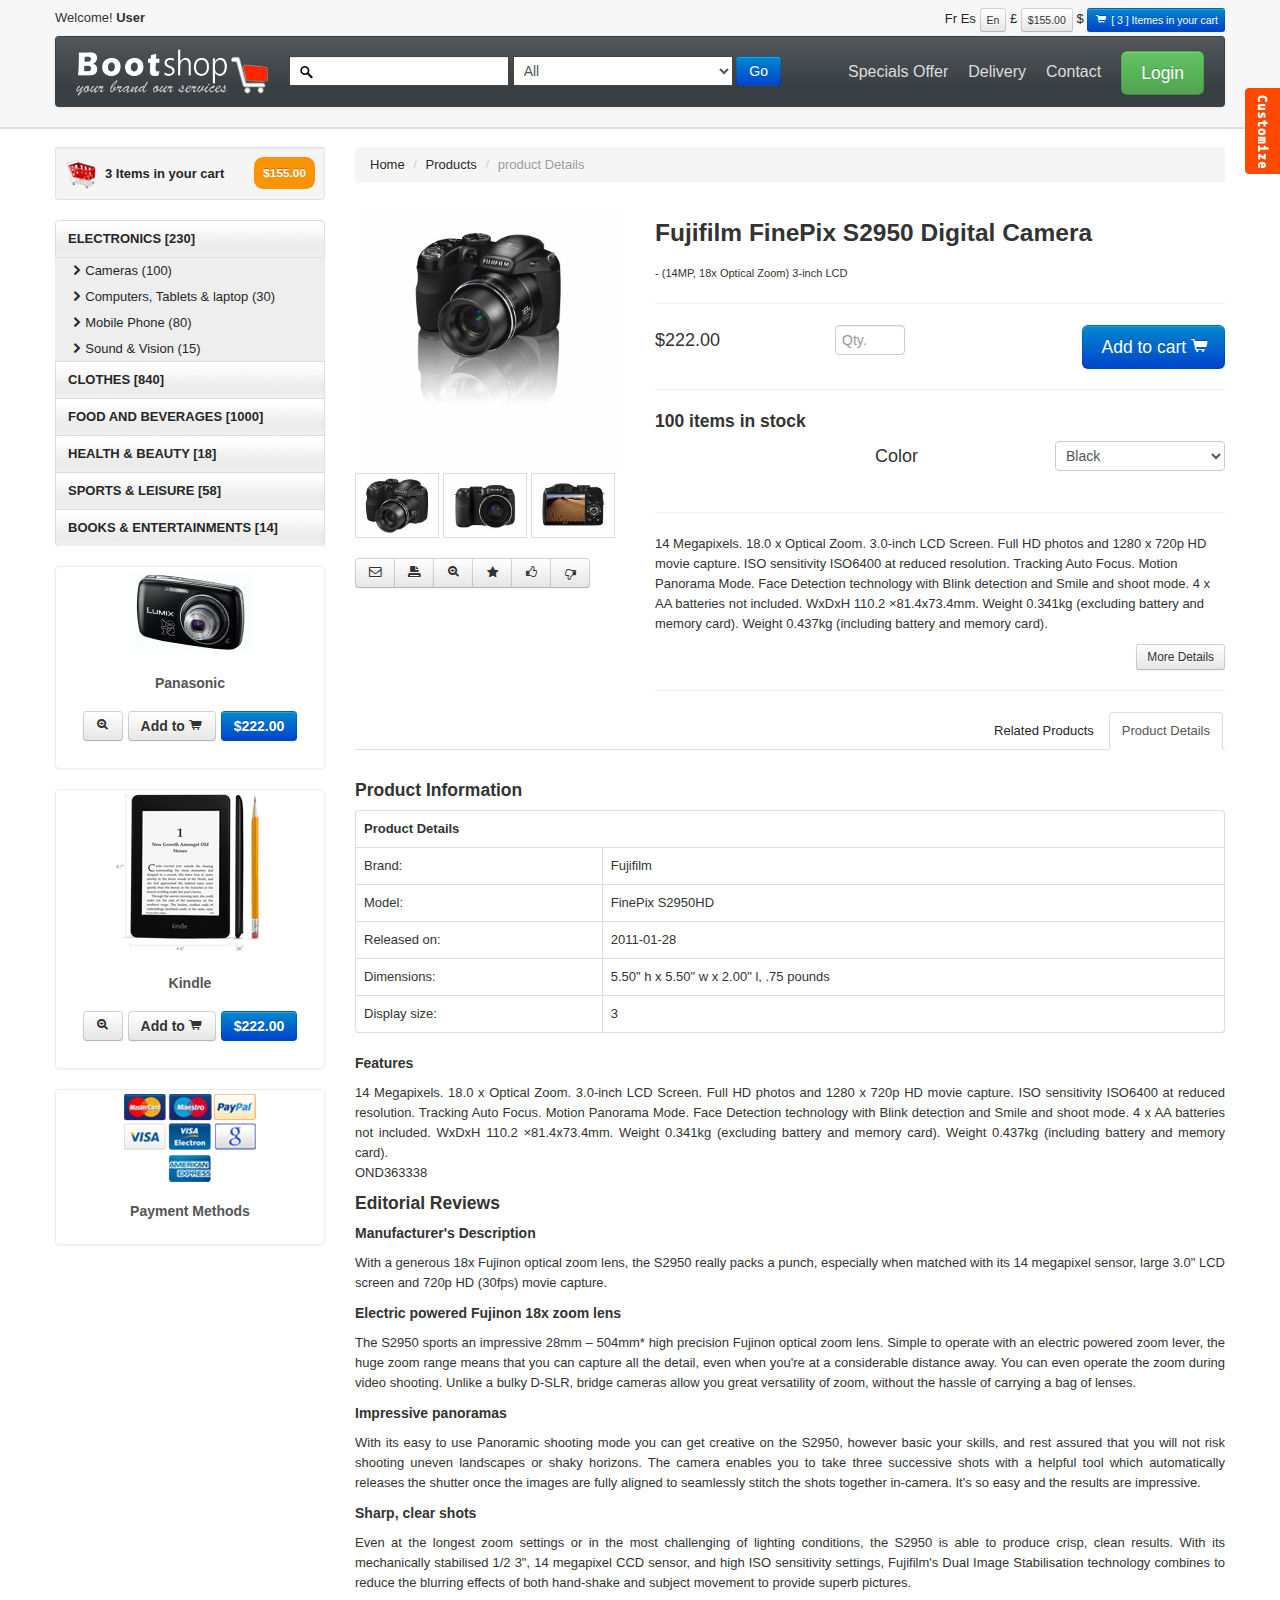
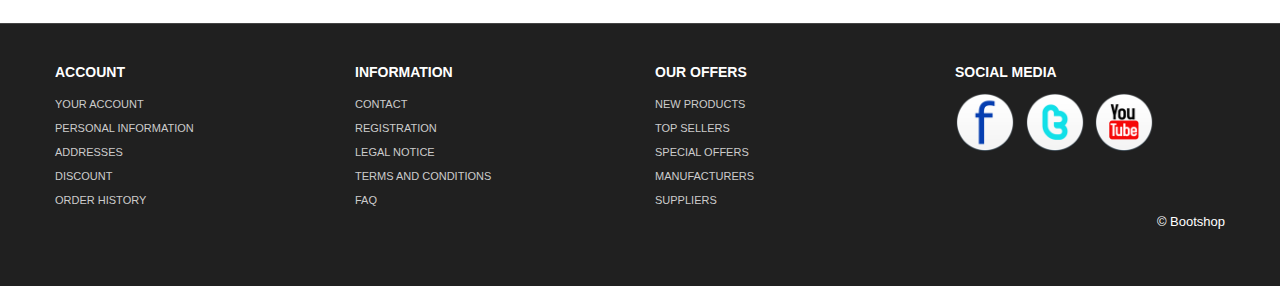
<file: bootstrap-shop/product_details.html>
<!DOCTYPE html>
<html lang="en">
  <head>
    <meta charset="utf-8">
    <title>Bootshop online Shopping cart</title>
    <meta name="viewport" content="width=device-width, initial-scale=1.0">
    <meta name="description" content="">
    <meta name="author" content="">
<!--Less styles -->
   <!-- Other Less css file //different less files has different color scheam
	<link rel="stylesheet/less" type="text/css" href="themes/less/simplex.less">
	<link rel="stylesheet/less" type="text/css" href="themes/less/classified.less">
	<link rel="stylesheet/less" type="text/css" href="themes/less/amelia.less">  MOVE DOWN TO activate
	-->
	<!--<link rel="stylesheet/less" type="text/css" href="themes/less/bootshop.less">
	<script src="themes/js/less.js" type="text/javascript"></script> -->
	
<!-- Bootstrap style --> 
    <link id="callCss" rel="stylesheet" href="themes/bootshop/bootstrap.min.css" media="screen"/>
    <link href="themes/css/base.css" rel="stylesheet" media="screen"/>
<!-- Bootstrap style responsive -->	
	<link href="themes/css/bootstrap-responsive.min.css" rel="stylesheet"/>
	<link href="themes/css/font-awesome.css" rel="stylesheet" type="text/css">
<!-- Google-code-prettify -->	
	<link href="themes/js/google-code-prettify/prettify.css" rel="stylesheet"/>
<!-- fav and touch icons -->
    <link rel="shortcut icon" href="themes/images/ico/favicon.ico">
    <link rel="apple-touch-icon-precomposed" sizes="144x144" href="themes/images/ico/apple-touch-icon-144-precomposed.png">
    <link rel="apple-touch-icon-precomposed" sizes="114x114" href="themes/images/ico/apple-touch-icon-114-precomposed.png">
    <link rel="apple-touch-icon-precomposed" sizes="72x72" href="themes/images/ico/apple-touch-icon-72-precomposed.png">
    <link rel="apple-touch-icon-precomposed" href="themes/images/ico/apple-touch-icon-57-precomposed.png">
	<style type="text/css" id="enject"></style>
  </head>
<body>
<div id="header">
<div class="container">
<div id="welcomeLine" class="row">
	<div class="span6">Welcome!<strong> User</strong></div>
	<div class="span6">
	<div class="pull-right">
		<a href="product_summary.html"><span class="">Fr</span></a>
		<a href="product_summary.html"><span class="">Es</span></a>
		<span class="btn btn-mini">En</span>
		<a href="product_summary.html"><span>&pound;</span></a>
		<span class="btn btn-mini">$155.00</span>
		<a href="product_summary.html"><span class="">$</span></a>
		<a href="product_summary.html"><span class="btn btn-mini btn-primary"><i class="icon-shopping-cart icon-white"></i> [ 3 ] Itemes in your cart </span> </a> 
	</div>
	</div>
</div>
<!-- Navbar ================================================== -->
<div id="logoArea" class="navbar">
<a id="smallScreen" data-target="#topMenu" data-toggle="collapse" class="btn btn-navbar">
	<span class="icon-bar"></span>
	<span class="icon-bar"></span>
	<span class="icon-bar"></span>
</a>
  <div class="navbar-inner">
    <a class="brand" href="index.html"><img src="themes/images/logo.png" alt="Bootsshop"/></a>
		<form class="form-inline navbar-search" method="post" action="products.html" >
		<input id="srchFld" class="srchTxt" type="text" />
		  <select class="srchTxt">
			<option>All</option>
			<option>CLOTHES </option>
			<option>FOOD AND BEVERAGES </option>
			<option>HEALTH & BEAUTY </option>
			<option>SPORTS & LEISURE </option>
			<option>BOOKS & ENTERTAINMENTS </option>
		</select> 
		  <button type="submit" id="submitButton" class="btn btn-primary">Go</button>
    </form>
    <ul id="topMenu" class="nav pull-right">
	 <li class=""><a href="special_offer.html">Specials Offer</a></li>
	 <li class=""><a href="normal.html">Delivery</a></li>
	 <li class=""><a href="contact.html">Contact</a></li>
	 <li class="">
	 <a href="#login" role="button" data-toggle="modal" style="padding-right:0"><span class="btn btn-large btn-success">Login</span></a>
	<div id="login" class="modal hide fade in" tabindex="-1" role="dialog" aria-labelledby="login" aria-hidden="false" >
		  <div class="modal-header">
			<button type="button" class="close" data-dismiss="modal" aria-hidden="true">×</button>
			<h3>Login Block</h3>
		  </div>
		  <div class="modal-body">
			<form class="form-horizontal loginFrm">
			  <div class="control-group">								
				<input type="text" id="inputEmail" placeholder="Email">
			  </div>
			  <div class="control-group">
				<input type="password" id="inputPassword" placeholder="Password">
			  </div>
			  <div class="control-group">
				<label class="checkbox">
				<input type="checkbox"> Remember me
				</label>
			  </div>
			</form>		
			<button type="submit" class="btn btn-success">Sign in</button>
			<button class="btn" data-dismiss="modal" aria-hidden="true">Close</button>
		  </div>
	</div>
	</li>
    </ul>
  </div>
</div>
</div>
</div>
<!-- Header End====================================================================== -->
<div id="mainBody">
	<div class="container">
	<div class="row">
<!-- Sidebar ================================================== -->
	<div id="sidebar" class="span3">
		<div class="well well-small"><a id="myCart" href="product_summary.html"><img src="themes/images/ico-cart.png" alt="cart">3 Items in your cart  <span class="badge badge-warning pull-right">$155.00</span></a></div>
		<ul id="sideManu" class="nav nav-tabs nav-stacked">
			<li class="subMenu open"><a> ELECTRONICS [230]</a>
				<ul>
				<li><a class="active" href="products.html"><i class="icon-chevron-right"></i>Cameras (100) </a></li>
				<li><a href="products.html"><i class="icon-chevron-right"></i>Computers, Tablets & laptop (30)</a></li>
				<li><a href="products.html"><i class="icon-chevron-right"></i>Mobile Phone (80)</a></li>
				<li><a href="products.html"><i class="icon-chevron-right"></i>Sound & Vision (15)</a></li>
				</ul>
			</li>
			<li class="subMenu"><a> CLOTHES [840] </a>
			<ul style="display:none">
				<li><a href="products.html"><i class="icon-chevron-right"></i>Women's Clothing (45)</a></li>
				<li><a href="products.html"><i class="icon-chevron-right"></i>Women's Shoes (8)</a></li>												
				<li><a href="products.html"><i class="icon-chevron-right"></i>Women's Hand Bags (5)</a></li>	
				<li><a href="products.html"><i class="icon-chevron-right"></i>Men's Clothings  (45)</a></li>
				<li><a href="products.html"><i class="icon-chevron-right"></i>Men's Shoes (6)</a></li>												
				<li><a href="products.html"><i class="icon-chevron-right"></i>Kids Clothing (5)</a></li>												
				<li><a href="products.html"><i class="icon-chevron-right"></i>Kids Shoes (3)</a></li>												
			</ul>
			</li>
			<li class="subMenu"><a>FOOD AND BEVERAGES [1000]</a>
				<ul style="display:none">
				<li><a href="products.html"><i class="icon-chevron-right"></i>Angoves  (35)</a></li>
				<li><a href="products.html"><i class="icon-chevron-right"></i>Bouchard Aine & Fils (8)</a></li>												
				<li><a href="products.html"><i class="icon-chevron-right"></i>French Rabbit (5)</a></li>	
				<li><a href="products.html"><i class="icon-chevron-right"></i>Louis Bernard  (45)</a></li>
				<li><a href="products.html"><i class="icon-chevron-right"></i>BIB Wine (Bag in Box) (8)</a></li>												
				<li><a href="products.html"><i class="icon-chevron-right"></i>Other Liquors & Wine (5)</a></li>												
				<li><a href="products.html"><i class="icon-chevron-right"></i>Garden (3)</a></li>												
				<li><a href="products.html"><i class="icon-chevron-right"></i>Khao Shong (11)</a></li>												
			</ul>
			</li>
			<li><a href="products.html">HEALTH & BEAUTY [18]</a></li>
			<li><a href="products.html">SPORTS & LEISURE [58]</a></li>
			<li><a href="products.html">BOOKS & ENTERTAINMENTS [14]</a></li>
		</ul>
		<br/>
		  <div class="thumbnail">
			<img src="themes/images/products/panasonic.jpg" alt="Bootshop panasonoc New camera"/>
			<div class="caption">
			  <h5>Panasonic</h5>
				<h4 style="text-align:center"><a class="btn" href="product_details.html"> <i class="icon-zoom-in"></i></a> <a class="btn" href="#">Add to <i class="icon-shopping-cart"></i></a> <a class="btn btn-primary" href="#">$222.00</a></h4>
			</div>
		  </div><br/>
			<div class="thumbnail">
				<img src="themes/images/products/kindle.png" title="Bootshop New Kindel" alt="Bootshop Kindel">
				<div class="caption">
				  <h5>Kindle</h5>
				    <h4 style="text-align:center"><a class="btn" href="product_details.html"> <i class="icon-zoom-in"></i></a> <a class="btn" href="#">Add to <i class="icon-shopping-cart"></i></a> <a class="btn btn-primary" href="#">$222.00</a></h4>
				</div>
			  </div><br/>
			<div class="thumbnail">
				<img src="themes/images/payment_methods.png" title="Bootshop Payment Methods" alt="Payments Methods">
				<div class="caption">
				  <h5>Payment Methods</h5>
				</div>
			  </div>
	</div>
<!-- Sidebar end=============================================== -->
	<div class="span9">
    <ul class="breadcrumb">
    <li><a href="index.html">Home</a> <span class="divider">/</span></li>
    <li><a href="products.html">Products</a> <span class="divider">/</span></li>
    <li class="active">product Details</li>
    </ul>	
	<div class="row">	  
			<div id="gallery" class="span3">
            <a href="themes/images/products/large/f1.jpg" title="Fujifilm FinePix S2950 Digital Camera">
				<img src="themes/images/products/large/3.jpg" style="width:100%" alt="Fujifilm FinePix S2950 Digital Camera"/>
            </a>
			<div id="differentview" class="moreOptopm carousel slide">
                <div class="carousel-inner">
                  <div class="item active">
                   <a href="themes/images/products/large/f1.jpg"> <img style="width:29%" src="themes/images/products/large/f1.jpg" alt=""/></a>
                   <a href="themes/images/products/large/f2.jpg"> <img style="width:29%" src="themes/images/products/large/f2.jpg" alt=""/></a>
                   <a href="themes/images/products/large/f3.jpg" > <img style="width:29%" src="themes/images/products/large/f3.jpg" alt=""/></a>
                  </div>
                  <div class="item">
                   <a href="themes/images/products/large/f3.jpg" > <img style="width:29%" src="themes/images/products/large/f3.jpg" alt=""/></a>
                   <a href="themes/images/products/large/f1.jpg"> <img style="width:29%" src="themes/images/products/large/f1.jpg" alt=""/></a>
                   <a href="themes/images/products/large/f2.jpg"> <img style="width:29%" src="themes/images/products/large/f2.jpg" alt=""/></a>
                  </div>
                </div>
              <!--  
			  <a class="left carousel-control" href="#myCarousel" data-slide="prev">‹</a>
              <a class="right carousel-control" href="#myCarousel" data-slide="next">›</a> 
			  -->
              </div>
			  
			 <div class="btn-toolbar">
			  <div class="btn-group">
				<span class="btn"><i class="icon-envelope"></i></span>
				<span class="btn" ><i class="icon-print"></i></span>
				<span class="btn" ><i class="icon-zoom-in"></i></span>
				<span class="btn" ><i class="icon-star"></i></span>
				<span class="btn" ><i class=" icon-thumbs-up"></i></span>
				<span class="btn" ><i class="icon-thumbs-down"></i></span>
			  </div>
			</div>
			</div>
			<div class="span6">
				<h3>Fujifilm FinePix S2950 Digital Camera  </h3>
				<small>- (14MP, 18x Optical Zoom) 3-inch LCD</small>
				<hr class="soft"/>
				<form class="form-horizontal qtyFrm">
				  <div class="control-group">
					<label class="control-label"><span>$222.00</span></label>
					<div class="controls">
					<input type="number" class="span1" placeholder="Qty."/>
					  <button type="submit" class="btn btn-large btn-primary pull-right"> Add to cart <i class=" icon-shopping-cart"></i></button>
					</div>
				  </div>
				</form>
				
				<hr class="soft"/>
				<h4>100 items in stock</h4>
				<form class="form-horizontal qtyFrm pull-right">
				  <div class="control-group">
					<label class="control-label"><span>Color</span></label>
					<div class="controls">
					  <select class="span2">
						  <option>Black</option>
						  <option>Red</option>
						  <option>Blue</option>
						  <option>Brown</option>
						</select>
					</div>
				  </div>
				</form>
				<hr class="soft clr"/>
				<p>
				14 Megapixels. 18.0 x Optical Zoom. 3.0-inch LCD Screen. Full HD photos and 1280 x 720p HD movie capture. ISO sensitivity ISO6400 at reduced resolution. 
				Tracking Auto Focus. Motion Panorama Mode. Face Detection technology with Blink detection and Smile and shoot mode. 4 x AA batteries not included. WxDxH 110.2 ×81.4x73.4mm. 
				Weight 0.341kg (excluding battery and memory card). Weight 0.437kg (including battery and memory card).
				
				</p>
				<a class="btn btn-small pull-right" href="#detail">More Details</a>
				<br class="clr"/>
			<a href="#" name="detail"></a>
			<hr class="soft"/>
			</div>
			
			<div class="span9">
            <ul id="productDetail" class="nav nav-tabs">
              <li class="active"><a href="#home" data-toggle="tab">Product Details</a></li>
              <li><a href="#profile" data-toggle="tab">Related Products</a></li>
            </ul>
            <div id="myTabContent" class="tab-content">
              <div class="tab-pane fade active in" id="home">
			  <h4>Product Information</h4>
                <table class="table table-bordered">
				<tbody>
				<tr class="techSpecRow"><th colspan="2">Product Details</th></tr>
				<tr class="techSpecRow"><td class="techSpecTD1">Brand: </td><td class="techSpecTD2">Fujifilm</td></tr>
				<tr class="techSpecRow"><td class="techSpecTD1">Model:</td><td class="techSpecTD2">FinePix S2950HD</td></tr>
				<tr class="techSpecRow"><td class="techSpecTD1">Released on:</td><td class="techSpecTD2"> 2011-01-28</td></tr>
				<tr class="techSpecRow"><td class="techSpecTD1">Dimensions:</td><td class="techSpecTD2"> 5.50" h x 5.50" w x 2.00" l, .75 pounds</td></tr>
				<tr class="techSpecRow"><td class="techSpecTD1">Display size:</td><td class="techSpecTD2">3</td></tr>
				</tbody>
				</table>
				
				<h5>Features</h5>
				<p>
				14 Megapixels. 18.0 x Optical Zoom. 3.0-inch LCD Screen. Full HD photos and 1280 x 720p HD movie capture. ISO sensitivity ISO6400 at reduced resolution. Tracking Auto Focus. Motion Panorama Mode. Face Detection technology with Blink detection and Smile and shoot mode. 4 x AA batteries not included. WxDxH 110.2 ×81.4x73.4mm. Weight 0.341kg (excluding battery and memory card). Weight 0.437kg (including battery and memory card).<br/>
				OND363338
				</p>

				<h4>Editorial Reviews</h4>
				<h5>Manufacturer's Description </h5>
				<p>
				With a generous 18x Fujinon optical zoom lens, the S2950 really packs a punch, especially when matched with its 14 megapixel sensor, large 3.0" LCD screen and 720p HD (30fps) movie capture.
				</p>

				<h5>Electric powered Fujinon 18x zoom lens</h5>
				<p>
				The S2950 sports an impressive 28mm – 504mm* high precision Fujinon optical zoom lens. Simple to operate with an electric powered zoom lever, the huge zoom range means that you can capture all the detail, even when you're at a considerable distance away. You can even operate the zoom during video shooting. Unlike a bulky D-SLR, bridge cameras allow you great versatility of zoom, without the hassle of carrying a bag of lenses.
				</p>
				<h5>Impressive panoramas</h5>
				<p>
				With its easy to use Panoramic shooting mode you can get creative on the S2950, however basic your skills, and rest assured that you will not risk shooting uneven landscapes or shaky horizons. The camera enables you to take three successive shots with a helpful tool which automatically releases the shutter once the images are fully aligned to seamlessly stitch the shots together in-camera. It's so easy and the results are impressive.
				</p>

				<h5>Sharp, clear shots</h5>
				<p>
				Even at the longest zoom settings or in the most challenging of lighting conditions, the S2950 is able to produce crisp, clean results. With its mechanically stabilised 1/2 3", 14 megapixel CCD sensor, and high ISO sensitivity settings, Fujifilm's Dual Image Stabilisation technology combines to reduce the blurring effects of both hand-shake and subject movement to provide superb pictures.
				</p>
              </div>
		<div class="tab-pane fade" id="profile">
		<div id="myTab" class="pull-right">
		 <a href="#listView" data-toggle="tab"><span class="btn btn-large"><i class="icon-list"></i></span></a>
		 <a href="#blockView" data-toggle="tab"><span class="btn btn-large btn-primary"><i class="icon-th-large"></i></span></a>
		</div>
		<br class="clr"/>
		<hr class="soft"/>
		<div class="tab-content">
			<div class="tab-pane" id="listView">
				<div class="row">	  
					<div class="span2">
						<img src="themes/images/products/4.jpg" alt=""/>
					</div>
					<div class="span4">
						<h3>New | Available</h3>				
						<hr class="soft"/>
						<h5>Product Name </h5>
						<p>
						Nowadays the lingerie industry is one of the most successful business spheres.We always stay in touch with the latest fashion tendencies - 
						that is why our goods are so popular..
						</p>
						<a class="btn btn-small pull-right" href="product_details.html">View Details</a>
						<br class="clr"/>
					</div>
					<div class="span3 alignR">
					<form class="form-horizontal qtyFrm">
					<h3> $222.00</h3>
					<label class="checkbox">
						<input type="checkbox">  Adds product to compair
					</label><br/>
					<div class="btn-group">
					  <a href="product_details.html" class="btn btn-large btn-primary"> Add to <i class=" icon-shopping-cart"></i></a>
					  <a href="product_details.html" class="btn btn-large"><i class="icon-zoom-in"></i></a>
					 </div>
						</form>
					</div>
			</div>
			<hr class="soft"/>
			<div class="row">	  
					<div class="span2">
						<img src="themes/images/products/5.jpg" alt=""/>
					</div>
					<div class="span4">
						<h3>New | Available</h3>				
						<hr class="soft"/>
						<h5>Product Name </h5>
						<p>
						Nowadays the lingerie industry is one of the most successful business spheres.We always stay in touch with the latest fashion tendencies - 
						that is why our goods are so popular..
						</p>
						<a class="btn btn-small pull-right" href="product_details.html">View Details</a>
						<br class="clr"/>
					</div>
					<div class="span3 alignR">
					<form class="form-horizontal qtyFrm">
						<h3> $222.00</h3>
						<label class="checkbox">
						<input type="checkbox">  Adds product to compair
						</label><br/>
						<div class="btn-group">
						<a href="product_details.html" class="btn btn-large btn-primary"> Add to <i class=" icon-shopping-cart"></i></a>
						<a href="product_details.html" class="btn btn-large"><i class="icon-zoom-in"></i></a>
						</div>
					</form>
					</div>
			</div>
			<hr class="soft"/>
			<div class="row">	  
					<div class="span2">
					<img src="themes/images/products/6.jpg" alt=""/>
					</div>
					<div class="span4">
						<h3>New | Available</h3>				
						<hr class="soft"/>
						<h5>Product Name </h5>
						<p>
						Nowadays the lingerie industry is one of the most successful business spheres.We always stay in touch with the latest fashion tendencies - 
						that is why our goods are so popular..
						</p>
						<a class="btn btn-small pull-right" href="product_details.html">View Details</a>
						<br class="clr"/>
					</div>
					<div class="span3 alignR">
					<form class="form-horizontal qtyFrm">
					<h3> $222.00</h3>
					<label class="checkbox">
						<input type="checkbox">  Adds product to compair
					</label><br/>
				<div class="btn-group">
				  <a href="product_details.html" class="btn btn-large btn-primary"> Add to <i class=" icon-shopping-cart"></i></a>
				  <a href="product_details.html" class="btn btn-large"><i class="icon-zoom-in"></i></a>
				 </div>
						</form>
					</div>
			</div>
			<hr class="soft"/>
			<div class="row">	  
					<div class="span2">
					<img src="themes/images/products/7.jpg" alt=""/>
					</div>
					<div class="span4">
						<h3>New | Available</h3>				
						<hr class="soft"/>
						<h5>Product Name </h5>
						<p>
						Nowadays the lingerie industry is one of the most successful business spheres.We always stay in touch with the latest fashion tendencies - 
						that is why our goods are so popular..
						</p>
						<a class="btn btn-small pull-right" href="product_details.html">View Details</a>
						<br class="clr"/>
					</div>
					<div class="span3 alignR">
						<form class="form-horizontal qtyFrm">
						<h3> $222.00</h3>
						<label class="checkbox">
						<input type="checkbox">  Adds product to compair
						</label><br/>
						<div class="btn-group">
						<a href="product_details.html" class="btn btn-large btn-primary"> Add to <i class=" icon-shopping-cart"></i></a>
						<a href="product_details.html" class="btn btn-large"><i class="icon-zoom-in"></i></a>
						</div>
						</form>
					</div>
			</div>
			
			<hr class="soft"/>
			<div class="row">	  
					<div class="span2">
					<img src="themes/images/products/8.jpg" alt=""/>
					</div>
					<div class="span4">
						<h3>New | Available</h3>				
						<hr class="soft"/>
						<h5>Product Name </h5>
						<p>
						Nowadays the lingerie industry is one of the most successful business spheres.We always stay in touch with the latest fashion tendencies - 
						that is why our goods are so popular..
						</p>
						<a class="btn btn-small pull-right" href="product_details.html">View Details</a>
						<br class="clr"/>
					</div>
					<div class="span3 alignR">
						<form class="form-horizontal qtyFrm">
						<h3> $222.00</h3>
						<label class="checkbox">
						<input type="checkbox">  Adds product to compair
						</label><br/>
						<div class="btn-group">
						<a href="product_details.html" class="btn btn-large btn-primary"> Add to <i class=" icon-shopping-cart"></i></a>
						<a href="product_details.html" class="btn btn-large"><i class="icon-zoom-in"></i></a>
						</div>
						</form>
					</div>
			</div>
			<hr class="soft"/>
				<div class="row">	  
					<div class="span2">
					<img src="themes/images/products/9.jpg" alt=""/>
					</div>
					<div class="span4">
						<h3>New | Available</h3>				
						<hr class="soft"/>
						<h5>Product Name </h5>
						<p>
						Nowadays the lingerie industry is one of the most successful business spheres.We always stay in touch with the latest fashion tendencies - 
						that is why our goods are so popular..
						</p>
						<a class="btn btn-small pull-right" href="product_details.html">View Details</a>
						<br class="clr"/>
					</div>
					<div class="span3 alignR">
						<form class="form-horizontal qtyFrm">
						<h3> $222.00</h3>
						<label class="checkbox">
						<input type="checkbox">  Adds product to compair
						</label><br/>
						<div class="btn-group">
						<a href="product_details.html" class="btn btn-large btn-primary"> Add to <i class=" icon-shopping-cart"></i></a>
						<a href="product_details.html" class="btn btn-large"><i class="icon-zoom-in"></i></a>
						</div>
						</form>
					</div>
			</div>
			<hr class="soft"/>
		</div>
			<div class="tab-pane active" id="blockView">
				<ul class="thumbnails">
					<li class="span3">
					  <div class="thumbnail">
						<a href="product_details.html"><img src="themes/images/products/10.jpg" alt=""/></a>
						<div class="caption">
						  <h5>Manicure &amp; Pedicure</h5>
						  <p> 
							Lorem Ipsum is simply dummy text. 
						  </p>
						  <h4 style="text-align:center"><a class="btn" href="product_details.html"> <i class="icon-zoom-in"></i></a> <a class="btn" href="#">Add to <i class="icon-shopping-cart"></i></a> <a class="btn btn-primary" href="#">&euro;222.00</a></h4>
						</div>
					  </div>
					</li>
					<li class="span3">
					  <div class="thumbnail">
						<a href="product_details.html"><img src="themes/images/products/11.jpg" alt=""/></a>
						<div class="caption">
						  <h5>Manicure &amp; Pedicure</h5>
						  <p> 
							Lorem Ipsum is simply dummy text. 
						  </p>
						  <h4 style="text-align:center"><a class="btn" href="product_details.html"> <i class="icon-zoom-in"></i></a> <a class="btn" href="#">Add to <i class="icon-shopping-cart"></i></a> <a class="btn btn-primary" href="#">&euro;222.00</a></h4>
						</div>
					  </div>
					</li>
					<li class="span3">
					  <div class="thumbnail">
						<a href="product_details.html"><img src="themes/images/products/12.jpg" alt=""/></a>
						<div class="caption">
						  <h5>Manicure &amp; Pedicure</h5>
						  <p> 
							Lorem Ipsum is simply dummy text. 
						  </p>
						   <h4 style="text-align:center"><a class="btn" href="product_details.html"> <i class="icon-zoom-in"></i></a> <a class="btn" href="#">Add to <i class="icon-shopping-cart"></i></a> <a class="btn btn-primary" href="#">&euro;222.00</a></h4>
						</div>
					  </div>
					</li>
					<li class="span3">
					  <div class="thumbnail">
						<a href="product_details.html"><img src="themes/images/products/13.jpg" alt=""/></a>
						<div class="caption">
						  <h5>Manicure &amp; Pedicure</h5>
						  <p> 
							Lorem Ipsum is simply dummy text. 
						  </p>
						   <h4 style="text-align:center"><a class="btn" href="product_details.html"> <i class="icon-zoom-in"></i></a> <a class="btn" href="#">Add to <i class="icon-shopping-cart"></i></a> <a class="btn btn-primary" href="#">&euro;222.00</a></h4>
						</div>
					  </div>
					</li>
					<li class="span3">
					  <div class="thumbnail">
						<a href="product_details.html"><img src="themes/images/products/1.jpg" alt=""/></a>
						<div class="caption">
						  <h5>Manicure &amp; Pedicure</h5>
						  <p> 
							Lorem Ipsum is simply dummy text. 
						  </p>
						   <h4 style="text-align:center"><a class="btn" href="product_details.html"> <i class="icon-zoom-in"></i></a> <a class="btn" href="#">Add to <i class="icon-shopping-cart"></i></a> <a class="btn btn-primary" href="#">&euro;222.00</a></h4>
						</div>
					  </div>
					</li>
					<li class="span3">
					  <div class="thumbnail">
						<a href="product_details.html"><img src="themes/images/products/2.jpg" alt=""/></a>
						<div class="caption">
						  <h5>Manicure &amp; Pedicure</h5>
						  <p> 
							Lorem Ipsum is simply dummy text. 
						  </p>
						   <h4 style="text-align:center"><a class="btn" href="product_details.html"> <i class="icon-zoom-in"></i></a> <a class="btn" href="#">Add to <i class="icon-shopping-cart"></i></a> <a class="btn btn-primary" href="#">&euro;222.00</a></h4>
						</div>
					  </div>
					</li>
				  </ul>
			<hr class="soft"/>
			</div>
		</div>
				<br class="clr">
					 </div>
		</div>
          </div>

	</div>
</div>
</div> </div>
</div>
<!-- MainBody End ============================= -->
<!-- Footer ================================================================== -->
	<div  id="footerSection">
	<div class="container">
		<div class="row">
			<div class="span3">
				<h5>ACCOUNT</h5>
				<a href="login.html">YOUR ACCOUNT</a>
				<a href="login.html">PERSONAL INFORMATION</a> 
				<a href="login.html">ADDRESSES</a> 
				<a href="login.html">DISCOUNT</a>  
				<a href="login.html">ORDER HISTORY</a>
			 </div>
			<div class="span3">
				<h5>INFORMATION</h5>
				<a href="contact.html">CONTACT</a>  
				<a href="register.html">REGISTRATION</a>  
				<a href="legal_notice.html">LEGAL NOTICE</a>  
				<a href="tac.html">TERMS AND CONDITIONS</a> 
				<a href="faq.html">FAQ</a>
			 </div>
			<div class="span3">
				<h5>OUR OFFERS</h5>
				<a href="#">NEW PRODUCTS</a> 
				<a href="#">TOP SELLERS</a>  
				<a href="special_offer.html">SPECIAL OFFERS</a>  
				<a href="#">MANUFACTURERS</a> 
				<a href="#">SUPPLIERS</a> 
			 </div>
			<div id="socialMedia" class="span3 pull-right">
				<h5>SOCIAL MEDIA </h5>
				<a href="#"><img width="60" height="60" src="themes/images/facebook.png" title="facebook" alt="facebook"/></a>
				<a href="#"><img width="60" height="60" src="themes/images/twitter.png" title="twitter" alt="twitter"/></a>
				<a href="#"><img width="60" height="60" src="themes/images/youtube.png" title="youtube" alt="youtube"/></a>
			 </div> 
		 </div>
		<p class="pull-right">&copy; Bootshop</p>
	</div><!-- Container End -->
	</div>
<!-- Placed at the end of the document so the pages load faster ============================================= -->
	<script src="themes/js/jquery.js" type="text/javascript"></script>
	<script src="themes/js/bootstrap.min.js" type="text/javascript"></script>
	<script src="themes/js/google-code-prettify/prettify.js"></script>
	
	<script src="themes/js/bootshop.js"></script>
    <script src="themes/js/jquery.lightbox-0.5.js"></script>
	
	<!-- Themes switcher section ============================================================================================= -->
<div id="secectionBox">
<link rel="stylesheet" href="themes/switch/themeswitch.css" type="text/css" media="screen" />
<script src="themes/switch/theamswitcher.js" type="text/javascript" charset="utf-8"></script>
	<div id="themeContainer">
	<div id="hideme" class="themeTitle">Style Selector</div>
	<div class="themeName">Oregional Skin</div>
	<div class="images style">
	<a href="themes/css/#" name="bootshop"><img src="themes/switch/images/clr/bootshop.png" alt="bootstrap business templates" class="active"></a>
	<a href="themes/css/#" name="businessltd"><img src="themes/switch/images/clr/businessltd.png" alt="bootstrap business templates" class="active"></a>
	</div>
	<div class="themeName">Bootswatch Skins (11)</div>
	<div class="images style">
		<a href="themes/css/#" name="amelia" title="Amelia"><img src="themes/switch/images/clr/amelia.png" alt="bootstrap business templates"></a>
		<a href="themes/css/#" name="spruce" title="Spruce"><img src="themes/switch/images/clr/spruce.png" alt="bootstrap business templates" ></a>
		<a href="themes/css/#" name="superhero" title="Superhero"><img src="themes/switch/images/clr/superhero.png" alt="bootstrap business templates"></a>
		<a href="themes/css/#" name="cyborg"><img src="themes/switch/images/clr/cyborg.png" alt="bootstrap business templates"></a>
		<a href="themes/css/#" name="cerulean"><img src="themes/switch/images/clr/cerulean.png" alt="bootstrap business templates"></a>
		<a href="themes/css/#" name="journal"><img src="themes/switch/images/clr/journal.png" alt="bootstrap business templates"></a>
		<a href="themes/css/#" name="readable"><img src="themes/switch/images/clr/readable.png" alt="bootstrap business templates"></a>	
		<a href="themes/css/#" name="simplex"><img src="themes/switch/images/clr/simplex.png" alt="bootstrap business templates"></a>
		<a href="themes/css/#" name="slate"><img src="themes/switch/images/clr/slate.png" alt="bootstrap business templates"></a>
		<a href="themes/css/#" name="spacelab"><img src="themes/switch/images/clr/spacelab.png" alt="bootstrap business templates"></a>
		<a href="themes/css/#" name="united"><img src="themes/switch/images/clr/united.png" alt="bootstrap business templates"></a>
		<p style="margin:0;line-height:normal;margin-left:-10px;display:none;"><small>These are just examples and you can build your own color scheme in the backend.</small></p>
	</div>
	<div class="themeName">Background Patterns </div>
	<div class="images patterns">
		<a href="themes/css/#" name="pattern1"><img src="themes/switch/images/pattern/pattern1.png" alt="bootstrap business templates" class="active"></a>
		<a href="themes/css/#" name="pattern2"><img src="themes/switch/images/pattern/pattern2.png" alt="bootstrap business templates"></a>
		<a href="themes/css/#" name="pattern3"><img src="themes/switch/images/pattern/pattern3.png" alt="bootstrap business templates"></a>
		<a href="themes/css/#" name="pattern4"><img src="themes/switch/images/pattern/pattern4.png" alt="bootstrap business templates"></a>
		<a href="themes/css/#" name="pattern5"><img src="themes/switch/images/pattern/pattern5.png" alt="bootstrap business templates"></a>
		<a href="themes/css/#" name="pattern6"><img src="themes/switch/images/pattern/pattern6.png" alt="bootstrap business templates"></a>
		<a href="themes/css/#" name="pattern7"><img src="themes/switch/images/pattern/pattern7.png" alt="bootstrap business templates"></a>
		<a href="themes/css/#" name="pattern8"><img src="themes/switch/images/pattern/pattern8.png" alt="bootstrap business templates"></a>
		<a href="themes/css/#" name="pattern9"><img src="themes/switch/images/pattern/pattern9.png" alt="bootstrap business templates"></a>
		<a href="themes/css/#" name="pattern10"><img src="themes/switch/images/pattern/pattern10.png" alt="bootstrap business templates"></a>
		
		<a href="themes/css/#" name="pattern11"><img src="themes/switch/images/pattern/pattern11.png" alt="bootstrap business templates"></a>
		<a href="themes/css/#" name="pattern12"><img src="themes/switch/images/pattern/pattern12.png" alt="bootstrap business templates"></a>
		<a href="themes/css/#" name="pattern13"><img src="themes/switch/images/pattern/pattern13.png" alt="bootstrap business templates"></a>
		<a href="themes/css/#" name="pattern14"><img src="themes/switch/images/pattern/pattern14.png" alt="bootstrap business templates"></a>
		<a href="themes/css/#" name="pattern15"><img src="themes/switch/images/pattern/pattern15.png" alt="bootstrap business templates"></a>
		
		<a href="themes/css/#" name="pattern16"><img src="themes/switch/images/pattern/pattern16.png" alt="bootstrap business templates"></a>
		<a href="themes/css/#" name="pattern17"><img src="themes/switch/images/pattern/pattern17.png" alt="bootstrap business templates"></a>
		<a href="themes/css/#" name="pattern18"><img src="themes/switch/images/pattern/pattern18.png" alt="bootstrap business templates"></a>
		<a href="themes/css/#" name="pattern19"><img src="themes/switch/images/pattern/pattern19.png" alt="bootstrap business templates"></a>
		<a href="themes/css/#" name="pattern20"><img src="themes/switch/images/pattern/pattern20.png" alt="bootstrap business templates"></a>
		 
	</div>
	</div>
</div>
<span id="themesBtn"></span>
</body>
</html>
</file>
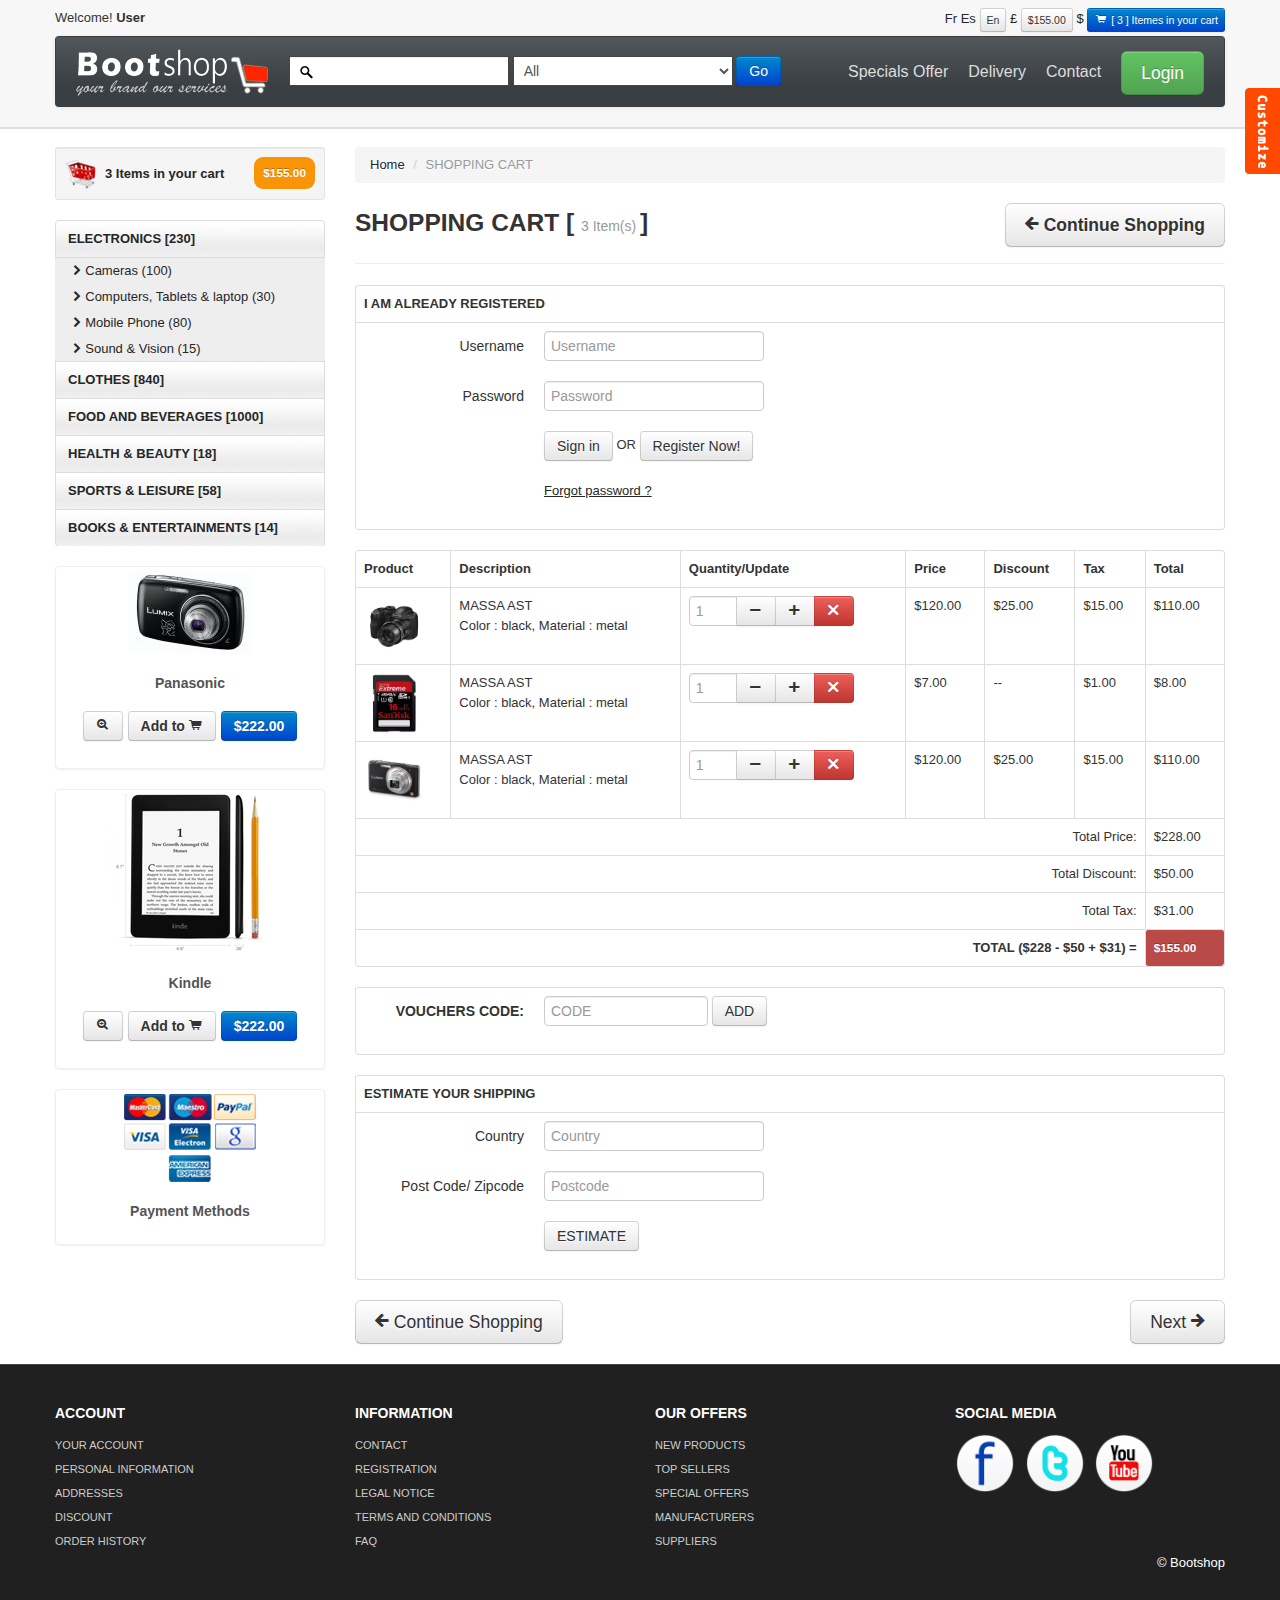
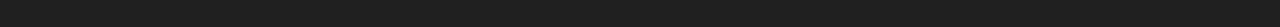
<file: bootstrap-shop/product_summary.html>
<!DOCTYPE html>
<html lang="en">
  <head>
    <meta charset="utf-8">
    <title>Bootshop online Shopping cart</title>
    <meta name="viewport" content="width=device-width, initial-scale=1.0">
    <meta name="description" content="">
    <meta name="author" content="">
<!--Less styles -->
   <!-- Other Less css file //different less files has different color scheam
	<link rel="stylesheet/less" type="text/css" href="themes/less/simplex.less">
	<link rel="stylesheet/less" type="text/css" href="themes/less/classified.less">
	<link rel="stylesheet/less" type="text/css" href="themes/less/amelia.less">  MOVE DOWN TO activate
	-->
	<!--<link rel="stylesheet/less" type="text/css" href="themes/less/bootshop.less">
	<script src="themes/js/less.js" type="text/javascript"></script> -->
	
<!-- Bootstrap style --> 
    <link id="callCss" rel="stylesheet" href="themes/bootshop/bootstrap.min.css" media="screen"/>
    <link href="themes/css/base.css" rel="stylesheet" media="screen"/>
<!-- Bootstrap style responsive -->	
	<link href="themes/css/bootstrap-responsive.min.css" rel="stylesheet"/>
	<link href="themes/css/font-awesome.css" rel="stylesheet" type="text/css">
<!-- Google-code-prettify -->	
	<link href="themes/js/google-code-prettify/prettify.css" rel="stylesheet"/>
<!-- fav and touch icons -->
    <link rel="shortcut icon" href="themes/images/ico/favicon.ico">
    <link rel="apple-touch-icon-precomposed" sizes="144x144" href="themes/images/ico/apple-touch-icon-144-precomposed.png">
    <link rel="apple-touch-icon-precomposed" sizes="114x114" href="themes/images/ico/apple-touch-icon-114-precomposed.png">
    <link rel="apple-touch-icon-precomposed" sizes="72x72" href="themes/images/ico/apple-touch-icon-72-precomposed.png">
    <link rel="apple-touch-icon-precomposed" href="themes/images/ico/apple-touch-icon-57-precomposed.png">
	<style type="text/css" id="enject"></style>
  </head>
<body>
<div id="header">
<div class="container">
<div id="welcomeLine" class="row">
	<div class="span6">Welcome!<strong> User</strong></div>
	<div class="span6">
	<div class="pull-right">
		<a href="product_summary.html"><span class="">Fr</span></a>
		<a href="product_summary.html"><span class="">Es</span></a>
		<span class="btn btn-mini">En</span>
		<a href="product_summary.html"><span>&pound;</span></a>
		<span class="btn btn-mini">$155.00</span>
		<a href="product_summary.html"><span class="">$</span></a>
		<a href="product_summary.html"><span class="btn btn-mini btn-primary"><i class="icon-shopping-cart icon-white"></i> [ 3 ] Itemes in your cart </span> </a> 
	</div>
	</div>
</div>
<!-- Navbar ================================================== -->
<div id="logoArea" class="navbar">
<a id="smallScreen" data-target="#topMenu" data-toggle="collapse" class="btn btn-navbar">
	<span class="icon-bar"></span>
	<span class="icon-bar"></span>
	<span class="icon-bar"></span>
</a>
  <div class="navbar-inner">
    <a class="brand" href="index.html"><img src="themes/images/logo.png" alt="Bootsshop"/></a>
		<form class="form-inline navbar-search" method="post" action="products.html" >
		<input id="srchFld" class="srchTxt" type="text" />
		  <select class="srchTxt">
			<option>All</option>
			<option>CLOTHES </option>
			<option>FOOD AND BEVERAGES </option>
			<option>HEALTH & BEAUTY </option>
			<option>SPORTS & LEISURE </option>
			<option>BOOKS & ENTERTAINMENTS </option>
		</select> 
		  <button type="submit" id="submitButton" class="btn btn-primary">Go</button>
    </form>
    <ul id="topMenu" class="nav pull-right">
	 <li class=""><a href="special_offer.html">Specials Offer</a></li>
	 <li class=""><a href="normal.html">Delivery</a></li>
	 <li class=""><a href="contact.html">Contact</a></li>
	 <li class="">
	 <a href="#login" role="button" data-toggle="modal" style="padding-right:0"><span class="btn btn-large btn-success">Login</span></a>
	<div id="login" class="modal hide fade in" tabindex="-1" role="dialog" aria-labelledby="login" aria-hidden="false" >
		  <div class="modal-header">
			<button type="button" class="close" data-dismiss="modal" aria-hidden="true">�</button>
			<h3>Login Block</h3>
		  </div>
		  <div class="modal-body">
			<form class="form-horizontal loginFrm">
			  <div class="control-group">								
				<input type="text" id="inputEmail" placeholder="Email">
			  </div>
			  <div class="control-group">
				<input type="password" id="inputPassword" placeholder="Password">
			  </div>
			  <div class="control-group">
				<label class="checkbox">
				<input type="checkbox"> Remember me
				</label>
			  </div>
			</form>		
			<button type="submit" class="btn btn-success">Sign in</button>
			<button class="btn" data-dismiss="modal" aria-hidden="true">Close</button>
		  </div>
	</div>
	</li>
    </ul>
  </div>
</div>
</div>
</div>
<!-- Header End====================================================================== -->
<div id="mainBody">
	<div class="container">
	<div class="row">
<!-- Sidebar ================================================== -->
	<div id="sidebar" class="span3">
		<div class="well well-small"><a id="myCart" href="product_summary.html"><img src="themes/images/ico-cart.png" alt="cart">3 Items in your cart  <span class="badge badge-warning pull-right">$155.00</span></a></div>
		<ul id="sideManu" class="nav nav-tabs nav-stacked">
			<li class="subMenu open"><a> ELECTRONICS [230]</a>
				<ul>
				<li><a class="active" href="products.html"><i class="icon-chevron-right"></i>Cameras (100) </a></li>
				<li><a href="products.html"><i class="icon-chevron-right"></i>Computers, Tablets & laptop (30)</a></li>
				<li><a href="products.html"><i class="icon-chevron-right"></i>Mobile Phone (80)</a></li>
				<li><a href="products.html"><i class="icon-chevron-right"></i>Sound & Vision (15)</a></li>
				</ul>
			</li>
			<li class="subMenu"><a> CLOTHES [840] </a>
			<ul style="display:none">
				<li><a href="products.html"><i class="icon-chevron-right"></i>Women's Clothing (45)</a></li>
				<li><a href="products.html"><i class="icon-chevron-right"></i>Women's Shoes (8)</a></li>												
				<li><a href="products.html"><i class="icon-chevron-right"></i>Women's Hand Bags (5)</a></li>	
				<li><a href="products.html"><i class="icon-chevron-right"></i>Men's Clothings  (45)</a></li>
				<li><a href="products.html"><i class="icon-chevron-right"></i>Men's Shoes (6)</a></li>												
				<li><a href="products.html"><i class="icon-chevron-right"></i>Kids Clothing (5)</a></li>												
				<li><a href="products.html"><i class="icon-chevron-right"></i>Kids Shoes (3)</a></li>												
			</ul>
			</li>
			<li class="subMenu"><a>FOOD AND BEVERAGES [1000]</a>
				<ul style="display:none">
				<li><a href="products.html"><i class="icon-chevron-right"></i>Angoves  (35)</a></li>
				<li><a href="products.html"><i class="icon-chevron-right"></i>Bouchard Aine & Fils (8)</a></li>												
				<li><a href="products.html"><i class="icon-chevron-right"></i>French Rabbit (5)</a></li>	
				<li><a href="products.html"><i class="icon-chevron-right"></i>Louis Bernard  (45)</a></li>
				<li><a href="products.html"><i class="icon-chevron-right"></i>BIB Wine (Bag in Box) (8)</a></li>												
				<li><a href="products.html"><i class="icon-chevron-right"></i>Other Liquors & Wine (5)</a></li>												
				<li><a href="products.html"><i class="icon-chevron-right"></i>Garden (3)</a></li>												
				<li><a href="products.html"><i class="icon-chevron-right"></i>Khao Shong (11)</a></li>												
			</ul>
			</li>
			<li><a href="products.html">HEALTH & BEAUTY [18]</a></li>
			<li><a href="products.html">SPORTS & LEISURE [58]</a></li>
			<li><a href="products.html">BOOKS & ENTERTAINMENTS [14]</a></li>
		</ul>
		<br/>
		  <div class="thumbnail">
			<img src="themes/images/products/panasonic.jpg" alt="Bootshop panasonoc New camera"/>
			<div class="caption">
			  <h5>Panasonic</h5>
				<h4 style="text-align:center"><a class="btn" href="product_details.html"> <i class="icon-zoom-in"></i></a> <a class="btn" href="#">Add to <i class="icon-shopping-cart"></i></a> <a class="btn btn-primary" href="#">$222.00</a></h4>
			</div>
		  </div><br/>
			<div class="thumbnail">
				<img src="themes/images/products/kindle.png" title="Bootshop New Kindel" alt="Bootshop Kindel">
				<div class="caption">
				  <h5>Kindle</h5>
				    <h4 style="text-align:center"><a class="btn" href="product_details.html"> <i class="icon-zoom-in"></i></a> <a class="btn" href="#">Add to <i class="icon-shopping-cart"></i></a> <a class="btn btn-primary" href="#">$222.00</a></h4>
				</div>
			  </div><br/>
			<div class="thumbnail">
				<img src="themes/images/payment_methods.png" title="Bootshop Payment Methods" alt="Payments Methods">
				<div class="caption">
				  <h5>Payment Methods</h5>
				</div>
			  </div>
	</div>
<!-- Sidebar end=============================================== -->
	<div class="span9">
    <ul class="breadcrumb">
		<li><a href="index.html">Home</a> <span class="divider">/</span></li>
		<li class="active"> SHOPPING CART</li>
    </ul>
	<h3>  SHOPPING CART [ <small>3 Item(s) </small>]<a href="products.html" class="btn btn-large pull-right"><i class="icon-arrow-left"></i> Continue Shopping </a></h3>	
	<hr class="soft"/>
	<table class="table table-bordered">
		<tr><th> I AM ALREADY REGISTERED  </th></tr>
		 <tr> 
		 <td>
			<form class="form-horizontal">
				<div class="control-group">
				  <label class="control-label" for="inputUsername">Username</label>
				  <div class="controls">
					<input type="text" id="inputUsername" placeholder="Username">
				  </div>
				</div>
				<div class="control-group">
				  <label class="control-label" for="inputPassword1">Password</label>
				  <div class="controls">
					<input type="password" id="inputPassword1" placeholder="Password">
				  </div>
				</div>
				<div class="control-group">
				  <div class="controls">
					<button type="submit" class="btn">Sign in</button> OR <a href="register.html" class="btn">Register Now!</a>
				  </div>
				</div>
				<div class="control-group">
					<div class="controls">
					  <a href="forgetpass.html" style="text-decoration:underline">Forgot password ?</a>
					</div>
				</div>
			</form>
		  </td>
		  </tr>
	</table>		
			
	<table class="table table-bordered">
              <thead>
                <tr>
                  <th>Product</th>
                  <th>Description</th>
                  <th>Quantity/Update</th>
				  <th>Price</th>
                  <th>Discount</th>
                  <th>Tax</th>
                  <th>Total</th>
				</tr>
              </thead>
              <tbody>
                <tr>
                  <td> <img width="60" src="themes/images/products/4.jpg" alt=""/></td>
                  <td>MASSA AST<br/>Color : black, Material : metal</td>
				  <td>
					<div class="input-append"><input class="span1" style="max-width:34px" placeholder="1" id="appendedInputButtons" size="16" type="text"><button class="btn" type="button"><i class="icon-minus"></i></button><button class="btn" type="button"><i class="icon-plus"></i></button><button class="btn btn-danger" type="button"><i class="icon-remove icon-white"></i></button>				</div>
				  </td>
                  <td>$120.00</td>
                  <td>$25.00</td>
                  <td>$15.00</td>
                  <td>$110.00</td>
                </tr>
				<tr>
                  <td> <img width="60" src="themes/images/products/8.jpg" alt=""/></td>
                  <td>MASSA AST<br/>Color : black, Material : metal</td>
				  <td>
					<div class="input-append"><input class="span1" style="max-width:34px" placeholder="1"  size="16" type="text"><button class="btn" type="button"><i class="icon-minus"></i></button><button class="btn" type="button"><i class="icon-plus"></i></button><button class="btn btn-danger" type="button"><i class="icon-remove icon-white"></i></button>				</div>
				  </td>
                  <td>$7.00</td>
                  <td>--</td>
                  <td>$1.00</td>
                  <td>$8.00</td>
                </tr>
				<tr>
                  <td> <img width="60" src="themes/images/products/3.jpg" alt=""/></td>
                  <td>MASSA AST<br/>Color : black, Material : metal</td>
				  <td>
					<div class="input-append"><input class="span1" style="max-width:34px" placeholder="1"  size="16" type="text"><button class="btn" type="button"><i class="icon-minus"></i></button><button class="btn" type="button"><i class="icon-plus"></i></button><button class="btn btn-danger" type="button"><i class="icon-remove icon-white"></i></button>				</div>
				  </td>
                  <td>$120.00</td>
                  <td>$25.00</td>
                  <td>$15.00</td>
                  <td>$110.00</td>
                </tr>
				
                <tr>
                  <td colspan="6" style="text-align:right">Total Price:	</td>
                  <td> $228.00</td>
                </tr>
				 <tr>
                  <td colspan="6" style="text-align:right">Total Discount:	</td>
                  <td> $50.00</td>
                </tr>
                 <tr>
                  <td colspan="6" style="text-align:right">Total Tax:	</td>
                  <td> $31.00</td>
                </tr>
				 <tr>
                  <td colspan="6" style="text-align:right"><strong>TOTAL ($228 - $50 + $31) =</strong></td>
                  <td class="label label-important" style="display:block"> <strong> $155.00 </strong></td>
                </tr>
				</tbody>
            </table>
		
		
            <table class="table table-bordered">
			<tbody>
				 <tr>
                  <td> 
				<form class="form-horizontal">
				<div class="control-group">
				<label class="control-label"><strong> VOUCHERS CODE: </strong> </label>
				<div class="controls">
				<input type="text" class="input-medium" placeholder="CODE">
				<button type="submit" class="btn"> ADD </button>
				</div>
				</div>
				</form>
				</td>
                </tr>
				
			</tbody>
			</table>
			
			<table class="table table-bordered">
			 <tr><th>ESTIMATE YOUR SHIPPING </th></tr>
			 <tr> 
			 <td>
				<form class="form-horizontal">
				  <div class="control-group">
					<label class="control-label" for="inputCountry">Country </label>
					<div class="controls">
					  <input type="text" id="inputCountry" placeholder="Country">
					</div>
				  </div>
				  <div class="control-group">
					<label class="control-label" for="inputPost">Post Code/ Zipcode </label>
					<div class="controls">
					  <input type="text" id="inputPost" placeholder="Postcode">
					</div>
				  </div>
				  <div class="control-group">
					<div class="controls">
					  <button type="submit" class="btn">ESTIMATE </button>
					</div>
				  </div>
				</form>				  
			  </td>
			  </tr>
            </table>		
	<a href="products.html" class="btn btn-large"><i class="icon-arrow-left"></i> Continue Shopping </a>
	<a href="login.html" class="btn btn-large pull-right">Next <i class="icon-arrow-right"></i></a>
	
</div>
</div></div>
</div>
<!-- MainBody End ============================= -->
<!-- Footer ================================================================== -->
	<div  id="footerSection">
	<div class="container">
		<div class="row">
			<div class="span3">
				<h5>ACCOUNT</h5>
				<a href="login.html">YOUR ACCOUNT</a>
				<a href="login.html">PERSONAL INFORMATION</a> 
				<a href="login.html">ADDRESSES</a> 
				<a href="login.html">DISCOUNT</a>  
				<a href="login.html">ORDER HISTORY</a>
			 </div>
			<div class="span3">
				<h5>INFORMATION</h5>
				<a href="contact.html">CONTACT</a>  
				<a href="register.html">REGISTRATION</a>  
				<a href="legal_notice.html">LEGAL NOTICE</a>  
				<a href="tac.html">TERMS AND CONDITIONS</a> 
				<a href="faq.html">FAQ</a>
			 </div>
			<div class="span3">
				<h5>OUR OFFERS</h5>
				<a href="#">NEW PRODUCTS</a> 
				<a href="#">TOP SELLERS</a>  
				<a href="special_offer.html">SPECIAL OFFERS</a>  
				<a href="#">MANUFACTURERS</a> 
				<a href="#">SUPPLIERS</a> 
			 </div>
			<div id="socialMedia" class="span3 pull-right">
				<h5>SOCIAL MEDIA </h5>
				<a href="#"><img width="60" height="60" src="themes/images/facebook.png" title="facebook" alt="facebook"/></a>
				<a href="#"><img width="60" height="60" src="themes/images/twitter.png" title="twitter" alt="twitter"/></a>
				<a href="#"><img width="60" height="60" src="themes/images/youtube.png" title="youtube" alt="youtube"/></a>
			 </div> 
		 </div>
		<p class="pull-right">&copy; Bootshop</p>
	</div><!-- Container End -->
	</div>
<!-- Placed at the end of the document so the pages load faster ============================================= -->
	<script src="themes/js/jquery.js" type="text/javascript"></script>
	<script src="themes/js/bootstrap.min.js" type="text/javascript"></script>
	<script src="themes/js/google-code-prettify/prettify.js"></script>
	
	<script src="themes/js/bootshop.js"></script>
    <script src="themes/js/jquery.lightbox-0.5.js"></script>
	
	<!-- Themes switcher section ============================================================================================= -->
<div id="secectionBox">
<link rel="stylesheet" href="themes/switch/themeswitch.css" type="text/css" media="screen" />
<script src="themes/switch/theamswitcher.js" type="text/javascript" charset="utf-8"></script>
	<div id="themeContainer">
	<div id="hideme" class="themeTitle">Style Selector</div>
	<div class="themeName">Oregional Skin</div>
	<div class="images style">
	<a href="themes/css/#" name="bootshop"><img src="themes/switch/images/clr/bootshop.png" alt="bootstrap business templates" class="active"></a>
	<a href="themes/css/#" name="businessltd"><img src="themes/switch/images/clr/businessltd.png" alt="bootstrap business templates" class="active"></a>
	</div>
	<div class="themeName">Bootswatch Skins (11)</div>
	<div class="images style">
		<a href="themes/css/#" name="amelia" title="Amelia"><img src="themes/switch/images/clr/amelia.png" alt="bootstrap business templates"></a>
		<a href="themes/css/#" name="spruce" title="Spruce"><img src="themes/switch/images/clr/spruce.png" alt="bootstrap business templates" ></a>
		<a href="themes/css/#" name="superhero" title="Superhero"><img src="themes/switch/images/clr/superhero.png" alt="bootstrap business templates"></a>
		<a href="themes/css/#" name="cyborg"><img src="themes/switch/images/clr/cyborg.png" alt="bootstrap business templates"></a>
		<a href="themes/css/#" name="cerulean"><img src="themes/switch/images/clr/cerulean.png" alt="bootstrap business templates"></a>
		<a href="themes/css/#" name="journal"><img src="themes/switch/images/clr/journal.png" alt="bootstrap business templates"></a>
		<a href="themes/css/#" name="readable"><img src="themes/switch/images/clr/readable.png" alt="bootstrap business templates"></a>	
		<a href="themes/css/#" name="simplex"><img src="themes/switch/images/clr/simplex.png" alt="bootstrap business templates"></a>
		<a href="themes/css/#" name="slate"><img src="themes/switch/images/clr/slate.png" alt="bootstrap business templates"></a>
		<a href="themes/css/#" name="spacelab"><img src="themes/switch/images/clr/spacelab.png" alt="bootstrap business templates"></a>
		<a href="themes/css/#" name="united"><img src="themes/switch/images/clr/united.png" alt="bootstrap business templates"></a>
		<p style="margin:0;line-height:normal;margin-left:-10px;display:none;"><small>These are just examples and you can build your own color scheme in the backend.</small></p>
	</div>
	<div class="themeName">Background Patterns </div>
	<div class="images patterns">
		<a href="themes/css/#" name="pattern1"><img src="themes/switch/images/pattern/pattern1.png" alt="bootstrap business templates" class="active"></a>
		<a href="themes/css/#" name="pattern2"><img src="themes/switch/images/pattern/pattern2.png" alt="bootstrap business templates"></a>
		<a href="themes/css/#" name="pattern3"><img src="themes/switch/images/pattern/pattern3.png" alt="bootstrap business templates"></a>
		<a href="themes/css/#" name="pattern4"><img src="themes/switch/images/pattern/pattern4.png" alt="bootstrap business templates"></a>
		<a href="themes/css/#" name="pattern5"><img src="themes/switch/images/pattern/pattern5.png" alt="bootstrap business templates"></a>
		<a href="themes/css/#" name="pattern6"><img src="themes/switch/images/pattern/pattern6.png" alt="bootstrap business templates"></a>
		<a href="themes/css/#" name="pattern7"><img src="themes/switch/images/pattern/pattern7.png" alt="bootstrap business templates"></a>
		<a href="themes/css/#" name="pattern8"><img src="themes/switch/images/pattern/pattern8.png" alt="bootstrap business templates"></a>
		<a href="themes/css/#" name="pattern9"><img src="themes/switch/images/pattern/pattern9.png" alt="bootstrap business templates"></a>
		<a href="themes/css/#" name="pattern10"><img src="themes/switch/images/pattern/pattern10.png" alt="bootstrap business templates"></a>
		
		<a href="themes/css/#" name="pattern11"><img src="themes/switch/images/pattern/pattern11.png" alt="bootstrap business templates"></a>
		<a href="themes/css/#" name="pattern12"><img src="themes/switch/images/pattern/pattern12.png" alt="bootstrap business templates"></a>
		<a href="themes/css/#" name="pattern13"><img src="themes/switch/images/pattern/pattern13.png" alt="bootstrap business templates"></a>
		<a href="themes/css/#" name="pattern14"><img src="themes/switch/images/pattern/pattern14.png" alt="bootstrap business templates"></a>
		<a href="themes/css/#" name="pattern15"><img src="themes/switch/images/pattern/pattern15.png" alt="bootstrap business templates"></a>
		
		<a href="themes/css/#" name="pattern16"><img src="themes/switch/images/pattern/pattern16.png" alt="bootstrap business templates"></a>
		<a href="themes/css/#" name="pattern17"><img src="themes/switch/images/pattern/pattern17.png" alt="bootstrap business templates"></a>
		<a href="themes/css/#" name="pattern18"><img src="themes/switch/images/pattern/pattern18.png" alt="bootstrap business templates"></a>
		<a href="themes/css/#" name="pattern19"><img src="themes/switch/images/pattern/pattern19.png" alt="bootstrap business templates"></a>
		<a href="themes/css/#" name="pattern20"><img src="themes/switch/images/pattern/pattern20.png" alt="bootstrap business templates"></a>
		 
	</div>
	</div>
</div>
<span id="themesBtn"></span>
</body>
</html>
</file>
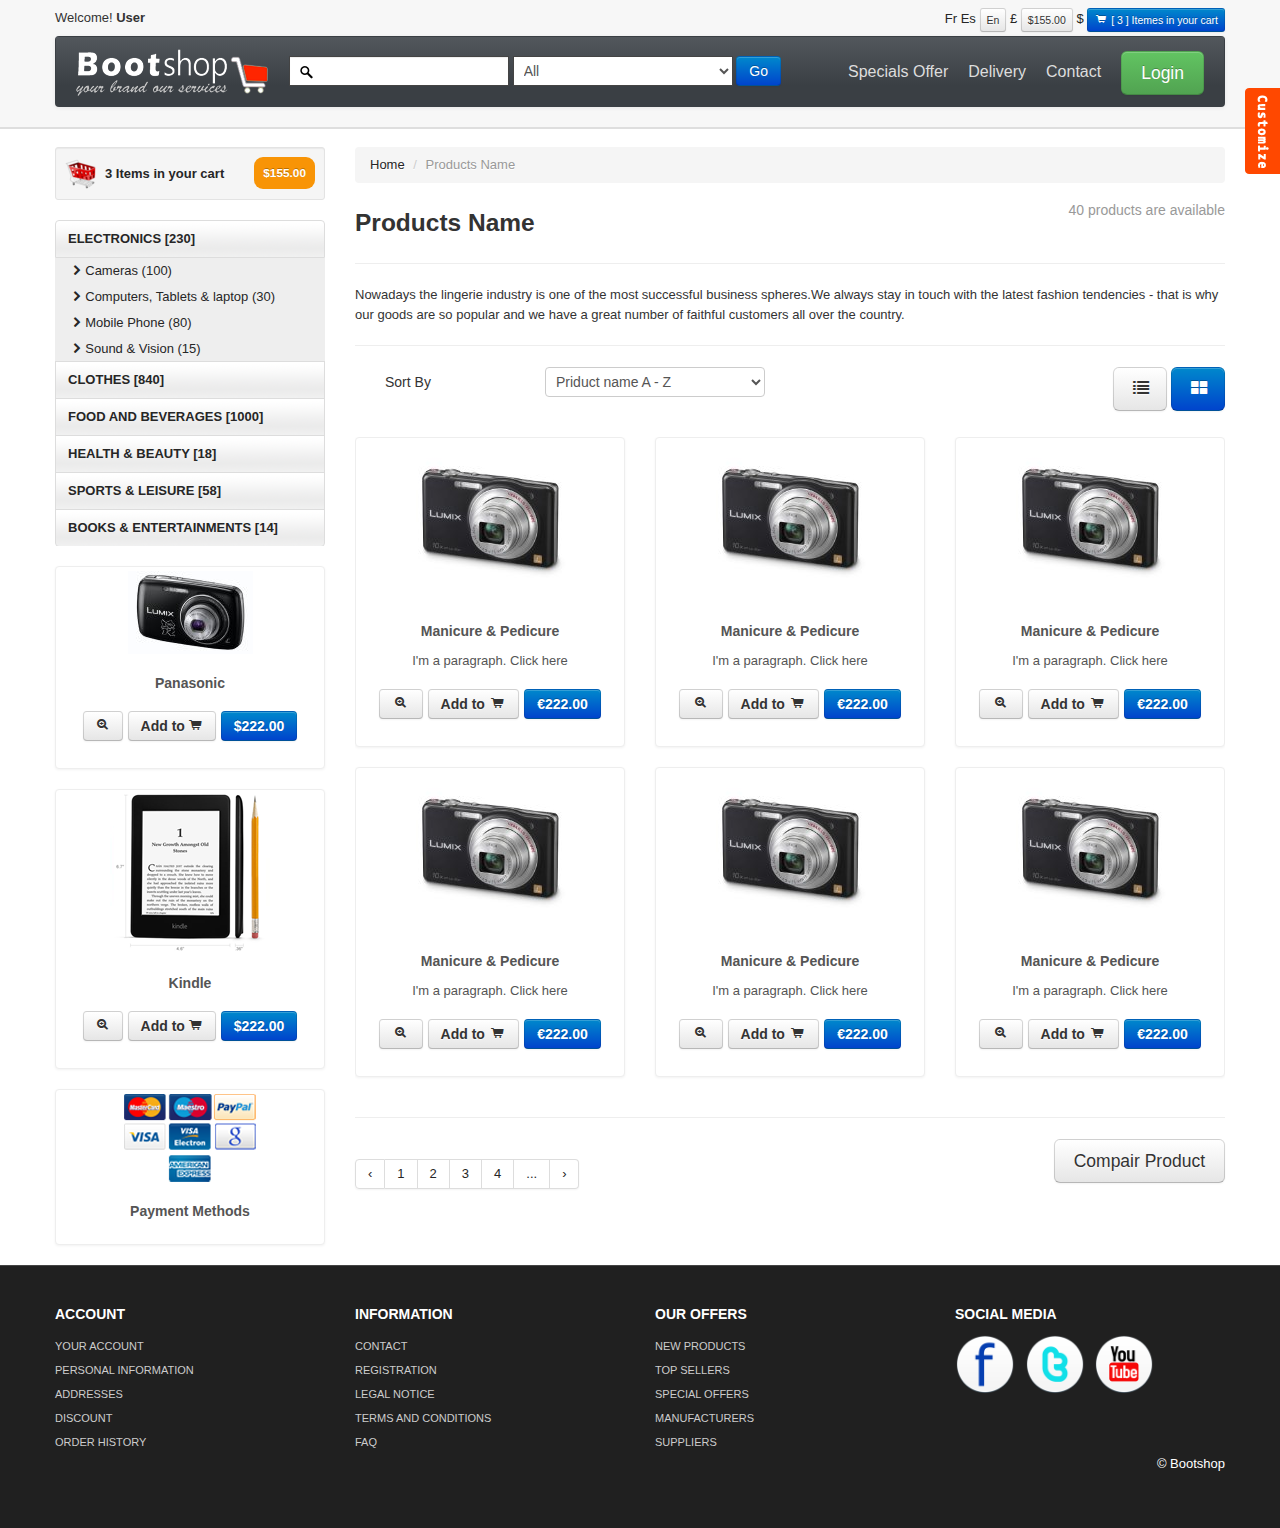
<file: bootstrap-shop/products.html>
<!DOCTYPE html>
<html lang="en">
  <head>
    <meta charset="utf-8">
    <title>Bootshop online Shopping cart</title>
    <meta name="viewport" content="width=device-width, initial-scale=1.0">
    <meta name="description" content="">
    <meta name="author" content="">
<!--Less styles -->
   <!-- Other Less css file //different less files has different color scheam
	<link rel="stylesheet/less" type="text/css" href="themes/less/simplex.less">
	<link rel="stylesheet/less" type="text/css" href="themes/less/classified.less">
	<link rel="stylesheet/less" type="text/css" href="themes/less/amelia.less">  MOVE DOWN TO activate
	-->
	<!--<link rel="stylesheet/less" type="text/css" href="themes/less/bootshop.less">
	<script src="themes/js/less.js" type="text/javascript"></script> -->
	
<!-- Bootstrap style --> 
    <link id="callCss" rel="stylesheet" href="themes/bootshop/bootstrap.min.css" media="screen"/>
    <link href="themes/css/base.css" rel="stylesheet" media="screen"/>
<!-- Bootstrap style responsive -->	
	<link href="themes/css/bootstrap-responsive.min.css" rel="stylesheet"/>
	<link href="themes/css/font-awesome.css" rel="stylesheet" type="text/css">
<!-- Google-code-prettify -->	
	<link href="themes/js/google-code-prettify/prettify.css" rel="stylesheet"/>
<!-- fav and touch icons -->
    <link rel="shortcut icon" href="themes/images/ico/favicon.ico">
    <link rel="apple-touch-icon-precomposed" sizes="144x144" href="themes/images/ico/apple-touch-icon-144-precomposed.png">
    <link rel="apple-touch-icon-precomposed" sizes="114x114" href="themes/images/ico/apple-touch-icon-114-precomposed.png">
    <link rel="apple-touch-icon-precomposed" sizes="72x72" href="themes/images/ico/apple-touch-icon-72-precomposed.png">
    <link rel="apple-touch-icon-precomposed" href="themes/images/ico/apple-touch-icon-57-precomposed.png">
	<style type="text/css" id="enject"></style>
  </head>
<body>
<div id="header">
<div class="container">
<div id="welcomeLine" class="row">
	<div class="span6">Welcome!<strong> User</strong></div>
	<div class="span6">
	<div class="pull-right">
		<a href="product_summary.html"><span class="">Fr</span></a>
		<a href="product_summary.html"><span class="">Es</span></a>
		<span class="btn btn-mini">En</span>
		<a href="product_summary.html"><span>&pound;</span></a>
		<span class="btn btn-mini">$155.00</span>
		<a href="product_summary.html"><span class="">$</span></a>
		<a href="product_summary.html"><span class="btn btn-mini btn-primary"><i class="icon-shopping-cart icon-white"></i> [ 3 ] Itemes in your cart </span> </a> 
	</div>
	</div>
</div>
<!-- Navbar ================================================== -->
<div id="logoArea" class="navbar">
<a id="smallScreen" data-target="#topMenu" data-toggle="collapse" class="btn btn-navbar">
	<span class="icon-bar"></span>
	<span class="icon-bar"></span>
	<span class="icon-bar"></span>
</a>
  <div class="navbar-inner">
    <a class="brand" href="index.html"><img src="themes/images/logo.png" alt="Bootsshop"/></a>
		<form class="form-inline navbar-search" method="post" action="products.html" >
		<input id="srchFld" class="srchTxt" type="text" />
		  <select class="srchTxt">
			<option>All</option>
			<option>CLOTHES </option>
			<option>FOOD AND BEVERAGES </option>
			<option>HEALTH & BEAUTY </option>
			<option>SPORTS & LEISURE </option>
			<option>BOOKS & ENTERTAINMENTS </option>
		</select> 
		  <button type="submit" id="submitButton" class="btn btn-primary">Go</button>
    </form>
    <ul id="topMenu" class="nav pull-right">
	 <li class=""><a href="special_offer.html">Specials Offer</a></li>
	 <li class=""><a href="normal.html">Delivery</a></li>
	 <li class=""><a href="contact.html">Contact</a></li>
	 <li class="">
	 <a href="#login" role="button" data-toggle="modal" style="padding-right:0"><span class="btn btn-large btn-success">Login</span></a>
	<div id="login" class="modal hide fade in" tabindex="-1" role="dialog" aria-labelledby="login" aria-hidden="false" >
		  <div class="modal-header">
			<button type="button" class="close" data-dismiss="modal" aria-hidden="true">�</button>
			<h3>Login Block</h3>
		  </div>
		  <div class="modal-body">
			<form class="form-horizontal loginFrm">
			  <div class="control-group">								
				<input type="text" id="inputEmail" placeholder="Email">
			  </div>
			  <div class="control-group">
				<input type="password" id="inputPassword" placeholder="Password">
			  </div>
			  <div class="control-group">
				<label class="checkbox">
				<input type="checkbox"> Remember me
				</label>
			  </div>
			</form>		
			<button type="submit" class="btn btn-success">Sign in</button>
			<button class="btn" data-dismiss="modal" aria-hidden="true">Close</button>
		  </div>
	</div>
	</li>
    </ul>
  </div>
</div>
</div>
</div>
<!-- Header End====================================================================== -->
<div id="mainBody">
	<div class="container">
	<div class="row">
<!-- Sidebar ================================================== -->
	<div id="sidebar" class="span3">
		<div class="well well-small"><a id="myCart" href="product_summary.html"><img src="themes/images/ico-cart.png" alt="cart">3 Items in your cart  <span class="badge badge-warning pull-right">$155.00</span></a></div>
		<ul id="sideManu" class="nav nav-tabs nav-stacked">
			<li class="subMenu open"><a> ELECTRONICS [230]</a>
				<ul>
				<li><a class="active" href="products.html"><i class="icon-chevron-right"></i>Cameras (100) </a></li>
				<li><a href="products.html"><i class="icon-chevron-right"></i>Computers, Tablets & laptop (30)</a></li>
				<li><a href="products.html"><i class="icon-chevron-right"></i>Mobile Phone (80)</a></li>
				<li><a href="products.html"><i class="icon-chevron-right"></i>Sound & Vision (15)</a></li>
				</ul>
			</li>
			<li class="subMenu"><a> CLOTHES [840] </a>
			<ul style="display:none">
				<li><a href="products.html"><i class="icon-chevron-right"></i>Women's Clothing (45)</a></li>
				<li><a href="products.html"><i class="icon-chevron-right"></i>Women's Shoes (8)</a></li>												
				<li><a href="products.html"><i class="icon-chevron-right"></i>Women's Hand Bags (5)</a></li>	
				<li><a href="products.html"><i class="icon-chevron-right"></i>Men's Clothings  (45)</a></li>
				<li><a href="products.html"><i class="icon-chevron-right"></i>Men's Shoes (6)</a></li>												
				<li><a href="products.html"><i class="icon-chevron-right"></i>Kids Clothing (5)</a></li>												
				<li><a href="products.html"><i class="icon-chevron-right"></i>Kids Shoes (3)</a></li>												
			</ul>
			</li>
			<li class="subMenu"><a>FOOD AND BEVERAGES [1000]</a>
				<ul style="display:none">
				<li><a href="products.html"><i class="icon-chevron-right"></i>Angoves  (35)</a></li>
				<li><a href="products.html"><i class="icon-chevron-right"></i>Bouchard Aine & Fils (8)</a></li>												
				<li><a href="products.html"><i class="icon-chevron-right"></i>French Rabbit (5)</a></li>	
				<li><a href="products.html"><i class="icon-chevron-right"></i>Louis Bernard  (45)</a></li>
				<li><a href="products.html"><i class="icon-chevron-right"></i>BIB Wine (Bag in Box) (8)</a></li>												
				<li><a href="products.html"><i class="icon-chevron-right"></i>Other Liquors & Wine (5)</a></li>												
				<li><a href="products.html"><i class="icon-chevron-right"></i>Garden (3)</a></li>												
				<li><a href="products.html"><i class="icon-chevron-right"></i>Khao Shong (11)</a></li>												
			</ul>
			</li>
			<li><a href="products.html">HEALTH & BEAUTY [18]</a></li>
			<li><a href="products.html">SPORTS & LEISURE [58]</a></li>
			<li><a href="products.html">BOOKS & ENTERTAINMENTS [14]</a></li>
		</ul>
		<br/>
		  <div class="thumbnail">
			<img src="themes/images/products/panasonic.jpg" alt="Bootshop panasonoc New camera"/>
			<div class="caption">
			  <h5>Panasonic</h5>
				<h4 style="text-align:center"><a class="btn" href="product_details.html"> <i class="icon-zoom-in"></i></a> <a class="btn" href="#">Add to <i class="icon-shopping-cart"></i></a> <a class="btn btn-primary" href="#">$222.00</a></h4>
			</div>
		  </div><br/>
			<div class="thumbnail">
				<img src="themes/images/products/kindle.png" title="Bootshop New Kindel" alt="Bootshop Kindel">
				<div class="caption">
				  <h5>Kindle</h5>
				    <h4 style="text-align:center"><a class="btn" href="product_details.html"> <i class="icon-zoom-in"></i></a> <a class="btn" href="#">Add to <i class="icon-shopping-cart"></i></a> <a class="btn btn-primary" href="#">$222.00</a></h4>
				</div>
			  </div><br/>
			<div class="thumbnail">
				<img src="themes/images/payment_methods.png" title="Bootshop Payment Methods" alt="Payments Methods">
				<div class="caption">
				  <h5>Payment Methods</h5>
				</div>
			  </div>
	</div>
<!-- Sidebar end=============================================== -->
	<div class="span9">
    <ul class="breadcrumb">
		<li><a href="index.html">Home</a> <span class="divider">/</span></li>
		<li class="active">Products Name</li>
    </ul>
	<h3> Products Name <small class="pull-right"> 40 products are available </small></h3>	
	<hr class="soft"/>
	<p>
		Nowadays the lingerie industry is one of the most successful business spheres.We always stay in touch with the latest fashion tendencies - that is why our goods are so popular and we have a great number of faithful customers all over the country.
	</p>
	<hr class="soft"/>
	<form class="form-horizontal span6">
		<div class="control-group">
		  <label class="control-label alignL">Sort By </label>
			<select>
              <option>Priduct name A - Z</option>
              <option>Priduct name Z - A</option>
              <option>Priduct Stoke</option>
              <option>Price Lowest first</option>
            </select>
		</div>
	  </form>
	  
<div id="myTab" class="pull-right">
 <a href="#listView" data-toggle="tab"><span class="btn btn-large"><i class="icon-list"></i></span></a>
 <a href="#blockView" data-toggle="tab"><span class="btn btn-large btn-primary"><i class="icon-th-large"></i></span></a>
</div>
<br class="clr"/>
<div class="tab-content">
	<div class="tab-pane" id="listView">
		<div class="row">	  
			<div class="span2">
				<img src="themes/images/products/3.jpg" alt=""/>
			</div>
			<div class="span4">
				<h3>New | Available</h3>				
				<hr class="soft"/>
				<h5>Product Name </h5>
				<p>
				Nowadays the lingerie industry is one of the most successful business spheres.We always stay in touch with the latest fashion tendencies - 
				that is why our goods are so popular..
				</p>
				<a class="btn btn-small pull-right" href="product_details.html">View Details</a>
				<br class="clr"/>
			</div>
			<div class="span3 alignR">
			<form class="form-horizontal qtyFrm">
			<h3> $140.00</h3>
			<label class="checkbox">
				<input type="checkbox">  Adds product to compair
			</label><br/>
			
			  <a href="product_details.html" class="btn btn-large btn-primary"> Add to <i class=" icon-shopping-cart"></i></a>
			  <a href="product_details.html" class="btn btn-large"><i class="icon-zoom-in"></i></a>
			
				</form>
			</div>
		</div>
		<hr class="soft"/>
		<div class="row">	  
			<div class="span2">
				<img src="themes/images/products/1.jpg" alt=""/>
			</div>
			<div class="span4">
				<h3>New | Available</h3>				
				<hr class="soft"/>
				<h5>Product Name </h5>
				<p>
				Nowadays the lingerie industry is one of the most successful business spheres.We always stay in touch with the latest fashion tendencies - 
				that is why our goods are so popular..
				</p>
				<a class="btn btn-small pull-right" href="product_details.html">View Details</a>
				<br class="clr"/>
			</div>
			<div class="span3 alignR">
			<form class="form-horizontal qtyFrm">
				<h3> $140.00</h3>
				<label class="checkbox">
				<input type="checkbox">  Adds product to compair
				</label><br/>
				
				<a href="product_details.html" class="btn btn-large btn-primary"> Add to <i class=" icon-shopping-cart"></i></a>
				<a href="product_details.html" class="btn btn-large"><i class="icon-zoom-in"></i></a>
				
			</form>
			</div>
		</div>
		<hr class="soft"/>
		<div class="row">	  
			<div class="span2">
				<img src="themes/images/products/3.jpg" alt=""/>
			</div>
			<div class="span4">
				<h3>New | Available</h3>				
				<hr class="soft"/>
				<h5>Product Name </h5>
				<p>
				Nowadays the lingerie industry is one of the most successful business spheres.We always stay in touch with the latest fashion tendencies - 
				that is why our goods are so popular..
				</p>
				<a class="btn btn-small pull-right" href="product_details.html">View Details</a>
				<br class="clr"/>
			</div>
			<div class="span3 alignR">
			<form class="form-horizontal qtyFrm">
				<h3> $140.00</h3>
				<label class="checkbox">
					<input type="checkbox">  Adds product to compair
				</label><br/>
				
				  <a href="product_details.html" class="btn btn-large btn-primary"> Add to <i class=" icon-shopping-cart"></i></a>
				  <a href="product_details.html" class="btn btn-large"><i class="icon-zoom-in"></i></a>
				
			</form>
			</div>
		</div>
		<hr class="soft"/>
		<div class="row">	  
			<div class="span2">
				<img src="themes/images/products/3.jpg" alt=""/>
			</div>
			<div class="span4">
				<h3>New | Available</h3>				
				<hr class="soft"/>
				<h5>Product Name </h5>
				<p>
				Nowadays the lingerie industry is one of the most successful business spheres.We always stay in touch with the latest fashion tendencies - 
				that is why our goods are so popular..
				</p>
				<a class="btn btn-small pull-right" href="product_details.html">View Details</a>
				<br class="clr"/>
			</div>
			<div class="span3 alignR">
				<form class="form-horizontal qtyFrm">
				<h3> $140.00</h3>
				<label class="checkbox">
				<input type="checkbox">  Adds product to compair
				</label><br/>
				
				<a href="product_details.html" class="btn btn-large btn-primary"> Add to <i class=" icon-shopping-cart"></i></a>
				<a href="product_details.html" class="btn btn-large"><i class="icon-zoom-in"></i></a>
				
				</form>
			</div>
		</div>
	
		<hr class="soft"/>
		<div class="row">	  
			<div class="span2">
				<img src="themes/images/products/3.jpg" alt=""/>
			</div>
			<div class="span4">
				<h3>New | Available</h3>				
				<hr class="soft"/>
				<h5>Product Name </h5>
				<p>
				Nowadays the lingerie industry is one of the most successful business spheres.We always stay in touch with the latest fashion tendencies - 
				that is why our goods are so popular..
				</p>
				<a class="btn btn-small pull-right" href="product_details.html">View Details</a>
				<br class="clr"/>
			</div>
			<div class="span3 alignR">
				<form class="form-horizontal qtyFrm">
				<h3> $140.00</h3>
				<label class="checkbox">
				<input type="checkbox">  Adds product to compair
				</label><br/>
				<a href="product_details.html" class="btn btn-large btn-primary"> Add to <i class=" icon-shopping-cart"></i></a>
				<a href="product_details.html" class="btn btn-large"><i class="icon-zoom-in"></i></a>
				</form>
			</div>
		</div>
		<hr class="soft"/>
		<div class="row">	  
			<div class="span2">
				<img src="themes/images/products/3.jpg" alt=""/>
			</div>
			<div class="span4">
				<h3>New | Available</h3>				
				<hr class="soft"/>
				<h5>Product Name </h5>
				<p>
				Nowadays the lingerie industry is one of the most successful business spheres.We always stay in touch with the latest fashion tendencies - 
				that is why our goods are so popular..
				</p>
				<a class="btn btn-small pull-right" href="product_details.html">View Details</a>
				<br class="clr"/>
			</div>
			<div class="span3 alignR">
				<form class="form-horizontal qtyFrm">
				<h3> $140.00</h3>
				<label class="checkbox">
				<input type="checkbox">  Adds product to compair
				</label><br/>
				
				<a href="product_details.html" class="btn btn-large btn-primary"> Add to <i class=" icon-shopping-cart"></i></a>
				<a href="product_details.html" class="btn btn-large"><i class="icon-zoom-in"></i></a>
				
				</form>
			</div>
		</div>
		<hr class="soft"/>
	</div>

	<div class="tab-pane  active" id="blockView">
		<ul class="thumbnails">
			<li class="span3">
			  <div class="thumbnail">
				<a href="product_details.html"><img src="themes/images/products/3.jpg" alt=""/></a>
				<div class="caption">
				  <h5>Manicure &amp; Pedicure</h5>
				  <p> 
					I'm a paragraph. Click here 
				  </p>
				   <h4 style="text-align:center"><a class="btn" href="product_details.html"> <i class="icon-zoom-in"></i></a> <a class="btn" href="#">Add to <i class="icon-shopping-cart"></i></a> <a class="btn btn-primary" href="#">&euro;222.00</a></h4>
				</div>
			  </div>
			</li>
			<li class="span3">
			  <div class="thumbnail">
				<a href="product_details.html"><img src="themes/images/products/3.jpg" alt=""/></a>
				<div class="caption">
				  <h5>Manicure &amp; Pedicure</h5>
				  <p> 
					I'm a paragraph. Click here 
				  </p>
				   <h4 style="text-align:center"><a class="btn" href="product_details.html"> <i class="icon-zoom-in"></i></a> <a class="btn" href="#">Add to <i class="icon-shopping-cart"></i></a> <a class="btn btn-primary" href="#">&euro;222.00</a></h4>
				</div>
			  </div>
			</li>
			<li class="span3">
			  <div class="thumbnail">
				<a href="product_details.html"><img src="themes/images/products/3.jpg" alt=""/></a>
				<div class="caption">
				  <h5>Manicure &amp; Pedicure</h5>
				  <p> 
					I'm a paragraph. Click here 
				  </p>
				    <h4 style="text-align:center"><a class="btn" href="product_details.html"> <i class="icon-zoom-in"></i></a> <a class="btn" href="#">Add to <i class="icon-shopping-cart"></i></a> <a class="btn btn-primary" href="#">&euro;222.00</a></h4>
				</div>
			  </div>
			</li>
			<li class="span3">
			  <div class="thumbnail">
				<a href="product_details.html"><img src="themes/images/products/3.jpg" alt=""/></a>
				<div class="caption">
				  <h5>Manicure &amp; Pedicure</h5>
				  <p> 
					I'm a paragraph. Click here 
				  </p>
				    <h4 style="text-align:center"><a class="btn" href="product_details.html"> <i class="icon-zoom-in"></i></a> <a class="btn" href="#">Add to <i class="icon-shopping-cart"></i></a> <a class="btn btn-primary" href="#">&euro;222.00</a></h4>
				</div>
			  </div>
			</li>
			<li class="span3">
			  <div class="thumbnail">
				<a href="product_details.html"><img src="themes/images/products/3.jpg" alt=""/></a>
				<div class="caption">
				  <h5>Manicure &amp; Pedicure</h5>
				  <p> 
					I'm a paragraph. Click here 
				  </p>
				    <h4 style="text-align:center"><a class="btn" href="product_details.html"> <i class="icon-zoom-in"></i></a> <a class="btn" href="#">Add to <i class="icon-shopping-cart"></i></a> <a class="btn btn-primary" href="#">&euro;222.00</a></h4>
				</div>
			  </div>
			</li>
			<li class="span3">
			  <div class="thumbnail">
				<a href="product_details.html"><img src="themes/images/products/3.jpg" alt=""/></a>
				<div class="caption">
				  <h5>Manicure &amp; Pedicure</h5>
				  <p> 
					I'm a paragraph. Click here 
				  </p>
				    <h4 style="text-align:center"><a class="btn" href="product_details.html"> <i class="icon-zoom-in"></i></a> <a class="btn" href="#">Add to <i class="icon-shopping-cart"></i></a> <a class="btn btn-primary" href="#">&euro;222.00</a></h4>
				</div>
			  </div>
			</li>
		  </ul>
	<hr class="soft"/>
	</div>
</div>

	<a href="compair.html" class="btn btn-large pull-right">Compair Product</a>
	<div class="pagination">
			<ul>
			<li><a href="#">&lsaquo;</a></li>
			<li><a href="#">1</a></li>
			<li><a href="#">2</a></li>
			<li><a href="#">3</a></li>
			<li><a href="#">4</a></li>
			<li><a href="#">...</a></li>
			<li><a href="#">&rsaquo;</a></li>
			</ul>
			</div>
			<br class="clr"/>
</div>
</div>
</div>
</div>
<!-- MainBody End ============================= -->
<!-- Footer ================================================================== -->
	<div  id="footerSection">
	<div class="container">
		<div class="row">
			<div class="span3">
				<h5>ACCOUNT</h5>
				<a href="login.html">YOUR ACCOUNT</a>
				<a href="login.html">PERSONAL INFORMATION</a> 
				<a href="login.html">ADDRESSES</a> 
				<a href="login.html">DISCOUNT</a>  
				<a href="login.html">ORDER HISTORY</a>
			 </div>
			<div class="span3">
				<h5>INFORMATION</h5>
				<a href="contact.html">CONTACT</a>  
				<a href="register.html">REGISTRATION</a>  
				<a href="legal_notice.html">LEGAL NOTICE</a>  
				<a href="tac.html">TERMS AND CONDITIONS</a> 
				<a href="faq.html">FAQ</a>
			 </div>
			<div class="span3">
				<h5>OUR OFFERS</h5>
				<a href="#">NEW PRODUCTS</a> 
				<a href="#">TOP SELLERS</a>  
				<a href="special_offer.html">SPECIAL OFFERS</a>  
				<a href="#">MANUFACTURERS</a> 
				<a href="#">SUPPLIERS</a> 
			 </div>
			<div id="socialMedia" class="span3 pull-right">
				<h5>SOCIAL MEDIA </h5>
				<a href="#"><img width="60" height="60" src="themes/images/facebook.png" title="facebook" alt="facebook"/></a>
				<a href="#"><img width="60" height="60" src="themes/images/twitter.png" title="twitter" alt="twitter"/></a>
				<a href="#"><img width="60" height="60" src="themes/images/youtube.png" title="youtube" alt="youtube"/></a>
			 </div> 
		 </div>
		<p class="pull-right">&copy; Bootshop</p>
	</div><!-- Container End -->
	</div>
<!-- Placed at the end of the document so the pages load faster ============================================= -->
	<script src="themes/js/jquery.js" type="text/javascript"></script>
	<script src="themes/js/bootstrap.min.js" type="text/javascript"></script>
	<script src="themes/js/google-code-prettify/prettify.js"></script>
	
	<script src="themes/js/bootshop.js"></script>
    <script src="themes/js/jquery.lightbox-0.5.js"></script>
	
	<!-- Themes switcher section ============================================================================================= -->
<div id="secectionBox">
<link rel="stylesheet" href="themes/switch/themeswitch.css" type="text/css" media="screen" />
<script src="themes/switch/theamswitcher.js" type="text/javascript" charset="utf-8"></script>
	<div id="themeContainer">
	<div id="hideme" class="themeTitle">Style Selector</div>
	<div class="themeName">Oregional Skin</div>
	<div class="images style">
	<a href="themes/css/#" name="bootshop"><img src="themes/switch/images/clr/bootshop.png" alt="bootstrap business templates" class="active"></a>
	<a href="themes/css/#" name="businessltd"><img src="themes/switch/images/clr/businessltd.png" alt="bootstrap business templates" class="active"></a>
	</div>
	<div class="themeName">Bootswatch Skins (11)</div>
	<div class="images style">
		<a href="themes/css/#" name="amelia" title="Amelia"><img src="themes/switch/images/clr/amelia.png" alt="bootstrap business templates"></a>
		<a href="themes/css/#" name="spruce" title="Spruce"><img src="themes/switch/images/clr/spruce.png" alt="bootstrap business templates" ></a>
		<a href="themes/css/#" name="superhero" title="Superhero"><img src="themes/switch/images/clr/superhero.png" alt="bootstrap business templates"></a>
		<a href="themes/css/#" name="cyborg"><img src="themes/switch/images/clr/cyborg.png" alt="bootstrap business templates"></a>
		<a href="themes/css/#" name="cerulean"><img src="themes/switch/images/clr/cerulean.png" alt="bootstrap business templates"></a>
		<a href="themes/css/#" name="journal"><img src="themes/switch/images/clr/journal.png" alt="bootstrap business templates"></a>
		<a href="themes/css/#" name="readable"><img src="themes/switch/images/clr/readable.png" alt="bootstrap business templates"></a>	
		<a href="themes/css/#" name="simplex"><img src="themes/switch/images/clr/simplex.png" alt="bootstrap business templates"></a>
		<a href="themes/css/#" name="slate"><img src="themes/switch/images/clr/slate.png" alt="bootstrap business templates"></a>
		<a href="themes/css/#" name="spacelab"><img src="themes/switch/images/clr/spacelab.png" alt="bootstrap business templates"></a>
		<a href="themes/css/#" name="united"><img src="themes/switch/images/clr/united.png" alt="bootstrap business templates"></a>
		<p style="margin:0;line-height:normal;margin-left:-10px;display:none;"><small>These are just examples and you can build your own color scheme in the backend.</small></p>
	</div>
	<div class="themeName">Background Patterns </div>
	<div class="images patterns">
		<a href="themes/css/#" name="pattern1"><img src="themes/switch/images/pattern/pattern1.png" alt="bootstrap business templates" class="active"></a>
		<a href="themes/css/#" name="pattern2"><img src="themes/switch/images/pattern/pattern2.png" alt="bootstrap business templates"></a>
		<a href="themes/css/#" name="pattern3"><img src="themes/switch/images/pattern/pattern3.png" alt="bootstrap business templates"></a>
		<a href="themes/css/#" name="pattern4"><img src="themes/switch/images/pattern/pattern4.png" alt="bootstrap business templates"></a>
		<a href="themes/css/#" name="pattern5"><img src="themes/switch/images/pattern/pattern5.png" alt="bootstrap business templates"></a>
		<a href="themes/css/#" name="pattern6"><img src="themes/switch/images/pattern/pattern6.png" alt="bootstrap business templates"></a>
		<a href="themes/css/#" name="pattern7"><img src="themes/switch/images/pattern/pattern7.png" alt="bootstrap business templates"></a>
		<a href="themes/css/#" name="pattern8"><img src="themes/switch/images/pattern/pattern8.png" alt="bootstrap business templates"></a>
		<a href="themes/css/#" name="pattern9"><img src="themes/switch/images/pattern/pattern9.png" alt="bootstrap business templates"></a>
		<a href="themes/css/#" name="pattern10"><img src="themes/switch/images/pattern/pattern10.png" alt="bootstrap business templates"></a>
		
		<a href="themes/css/#" name="pattern11"><img src="themes/switch/images/pattern/pattern11.png" alt="bootstrap business templates"></a>
		<a href="themes/css/#" name="pattern12"><img src="themes/switch/images/pattern/pattern12.png" alt="bootstrap business templates"></a>
		<a href="themes/css/#" name="pattern13"><img src="themes/switch/images/pattern/pattern13.png" alt="bootstrap business templates"></a>
		<a href="themes/css/#" name="pattern14"><img src="themes/switch/images/pattern/pattern14.png" alt="bootstrap business templates"></a>
		<a href="themes/css/#" name="pattern15"><img src="themes/switch/images/pattern/pattern15.png" alt="bootstrap business templates"></a>
		
		<a href="themes/css/#" name="pattern16"><img src="themes/switch/images/pattern/pattern16.png" alt="bootstrap business templates"></a>
		<a href="themes/css/#" name="pattern17"><img src="themes/switch/images/pattern/pattern17.png" alt="bootstrap business templates"></a>
		<a href="themes/css/#" name="pattern18"><img src="themes/switch/images/pattern/pattern18.png" alt="bootstrap business templates"></a>
		<a href="themes/css/#" name="pattern19"><img src="themes/switch/images/pattern/pattern19.png" alt="bootstrap business templates"></a>
		<a href="themes/css/#" name="pattern20"><img src="themes/switch/images/pattern/pattern20.png" alt="bootstrap business templates"></a>
		 
	</div>
	</div>
</div>
<span id="themesBtn"></span>
</body>
</html>
</file>
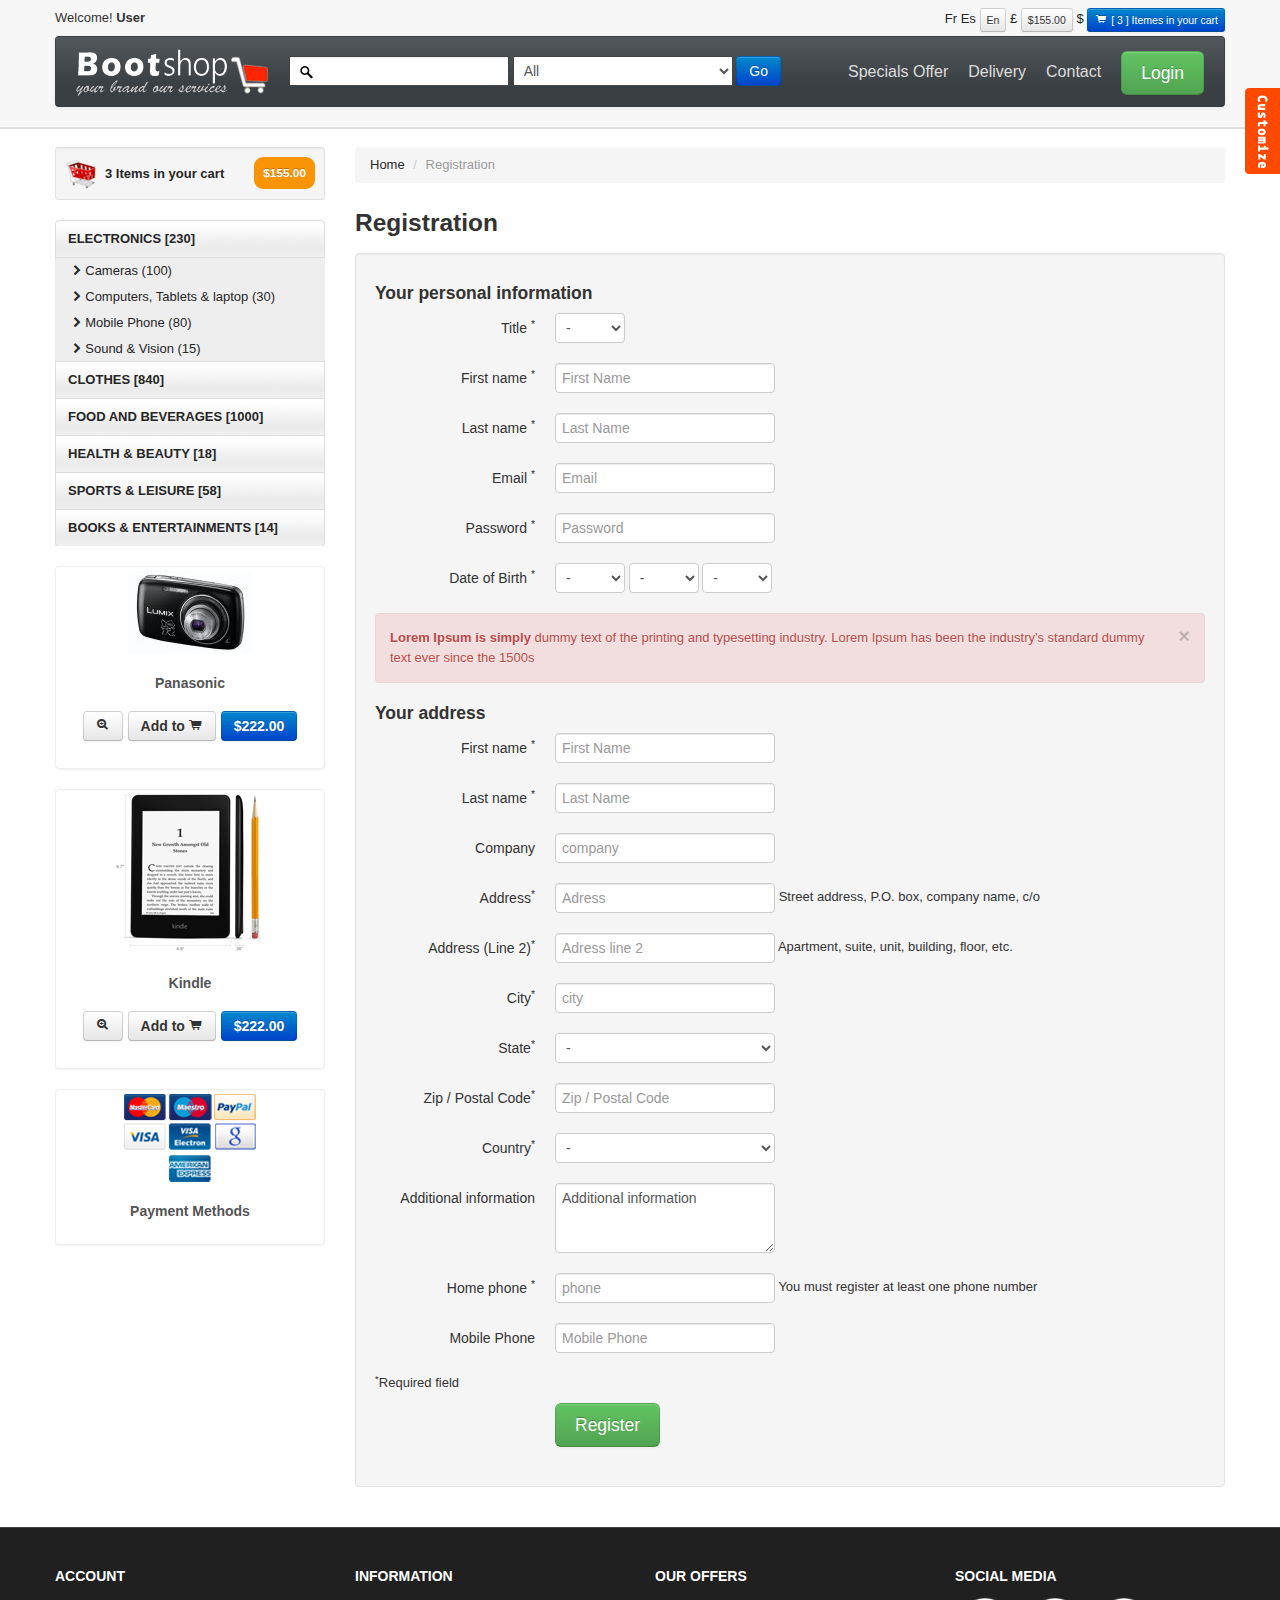
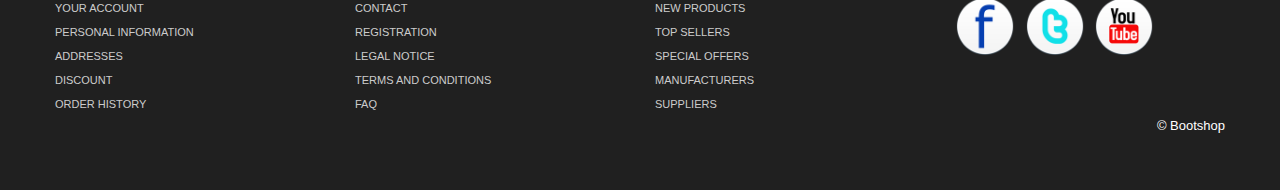
<file: bootstrap-shop/register.html>
﻿<!DOCTYPE html>
<html lang="en">
  <head>
    <meta charset="utf-8">
    <title>Bootshop online Shopping cart</title>
    <meta name="viewport" content="width=device-width, initial-scale=1.0">
    <meta name="description" content="">
    <meta name="author" content="">
<!--Less styles -->
   <!-- Other Less css file //different less files has different color scheam
	<link rel="stylesheet/less" type="text/css" href="themes/less/simplex.less">
	<link rel="stylesheet/less" type="text/css" href="themes/less/classified.less">
	<link rel="stylesheet/less" type="text/css" href="themes/less/amelia.less">  MOVE DOWN TO activate
	-->
	<!--<link rel="stylesheet/less" type="text/css" href="themes/less/bootshop.less">
	<script src="themes/js/less.js" type="text/javascript"></script> -->
	
<!-- Bootstrap style --> 
    <link id="callCss" rel="stylesheet" href="themes/bootshop/bootstrap.min.css" media="screen"/>
    <link href="themes/css/base.css" rel="stylesheet" media="screen"/>
<!-- Bootstrap style responsive -->	
	<link href="themes/css/bootstrap-responsive.min.css" rel="stylesheet"/>
	<link href="themes/css/font-awesome.css" rel="stylesheet" type="text/css">
<!-- Google-code-prettify -->	
	<link href="themes/js/google-code-prettify/prettify.css" rel="stylesheet"/>
<!-- fav and touch icons -->
    <link rel="shortcut icon" href="themes/images/ico/favicon.ico">
    <link rel="apple-touch-icon-precomposed" sizes="144x144" href="themes/images/ico/apple-touch-icon-144-precomposed.png">
    <link rel="apple-touch-icon-precomposed" sizes="114x114" href="themes/images/ico/apple-touch-icon-114-precomposed.png">
    <link rel="apple-touch-icon-precomposed" sizes="72x72" href="themes/images/ico/apple-touch-icon-72-precomposed.png">
    <link rel="apple-touch-icon-precomposed" href="themes/images/ico/apple-touch-icon-57-precomposed.png">
	<style type="text/css" id="enject"></style>
  </head>
<body>
<div id="header">
<div class="container">
<div id="welcomeLine" class="row">
	<div class="span6">Welcome!<strong> User</strong></div>
	<div class="span6">
	<div class="pull-right">
		<a href="product_summary.html"><span class="">Fr</span></a>
		<a href="product_summary.html"><span class="">Es</span></a>
		<span class="btn btn-mini">En</span>
		<a href="product_summary.html"><span>&pound;</span></a>
		<span class="btn btn-mini">$155.00</span>
		<a href="product_summary.html"><span class="">$</span></a>
		<a href="product_summary.html"><span class="btn btn-mini btn-primary"><i class="icon-shopping-cart icon-white"></i> [ 3 ] Itemes in your cart </span> </a> 
	</div>
	</div>
</div>
<!-- Navbar ================================================== -->
<div id="logoArea" class="navbar">
<a id="smallScreen" data-target="#topMenu" data-toggle="collapse" class="btn btn-navbar">
	<span class="icon-bar"></span>
	<span class="icon-bar"></span>
	<span class="icon-bar"></span>
</a>
  <div class="navbar-inner">
    <a class="brand" href="index.html"><img src="themes/images/logo.png" alt="Bootsshop"/></a>
		<form class="form-inline navbar-search" method="post" action="products.html" >
		<input id="srchFld" class="srchTxt" type="text" />
		  <select class="srchTxt">
			<option>All</option>
			<option>CLOTHES </option>
			<option>FOOD AND BEVERAGES </option>
			<option>HEALTH & BEAUTY </option>
			<option>SPORTS & LEISURE </option>
			<option>BOOKS & ENTERTAINMENTS </option>
		</select> 
		  <button type="submit" id="submitButton" class="btn btn-primary">Go</button>
    </form>
    <ul id="topMenu" class="nav pull-right">
	 <li class=""><a href="special_offer.html">Specials Offer</a></li>
	 <li class=""><a href="normal.html">Delivery</a></li>
	 <li class=""><a href="contact.html">Contact</a></li>
	 <li class="">
	 <a href="#login" role="button" data-toggle="modal" style="padding-right:0"><span class="btn btn-large btn-success">Login</span></a>
	<div id="login" class="modal hide fade in" tabindex="-1" role="dialog" aria-labelledby="login" aria-hidden="false" >
		  <div class="modal-header">
			<button type="button" class="close" data-dismiss="modal" aria-hidden="true">×</button>
			<h3>Login Block</h3>
		  </div>
		  <div class="modal-body">
			<form class="form-horizontal loginFrm">
			  <div class="control-group">								
				<input type="text" id="inputEmail" placeholder="Email">
			  </div>
			  <div class="control-group">
				<input type="password" id="inputPassword" placeholder="Password">
			  </div>
			  <div class="control-group">
				<label class="checkbox">
				<input type="checkbox"> Remember me
				</label>
			  </div>
			</form>		
			<button type="submit" class="btn btn-success">Sign in</button>
			<button class="btn" data-dismiss="modal" aria-hidden="true">Close</button>
		  </div>
	</div>
	</li>
    </ul>
  </div>
</div>
</div>
</div>
<!-- Header End====================================================================== -->
<div id="mainBody">
	<div class="container">
	<div class="row">
<!-- Sidebar ================================================== -->
	<div id="sidebar" class="span3">
		<div class="well well-small"><a id="myCart" href="product_summary.html"><img src="themes/images/ico-cart.png" alt="cart">3 Items in your cart  <span class="badge badge-warning pull-right">$155.00</span></a></div>
		<ul id="sideManu" class="nav nav-tabs nav-stacked">
			<li class="subMenu open"><a> ELECTRONICS [230]</a>
				<ul>
				<li><a class="active" href="products.html"><i class="icon-chevron-right"></i>Cameras (100) </a></li>
				<li><a href="products.html"><i class="icon-chevron-right"></i>Computers, Tablets & laptop (30)</a></li>
				<li><a href="products.html"><i class="icon-chevron-right"></i>Mobile Phone (80)</a></li>
				<li><a href="products.html"><i class="icon-chevron-right"></i>Sound & Vision (15)</a></li>
				</ul>
			</li>
			<li class="subMenu"><a> CLOTHES [840] </a>
			<ul style="display:none">
				<li><a href="products.html"><i class="icon-chevron-right"></i>Women's Clothing (45)</a></li>
				<li><a href="products.html"><i class="icon-chevron-right"></i>Women's Shoes (8)</a></li>												
				<li><a href="products.html"><i class="icon-chevron-right"></i>Women's Hand Bags (5)</a></li>	
				<li><a href="products.html"><i class="icon-chevron-right"></i>Men's Clothings  (45)</a></li>
				<li><a href="products.html"><i class="icon-chevron-right"></i>Men's Shoes (6)</a></li>												
				<li><a href="products.html"><i class="icon-chevron-right"></i>Kids Clothing (5)</a></li>												
				<li><a href="products.html"><i class="icon-chevron-right"></i>Kids Shoes (3)</a></li>												
			</ul>
			</li>
			<li class="subMenu"><a>FOOD AND BEVERAGES [1000]</a>
				<ul style="display:none">
				<li><a href="products.html"><i class="icon-chevron-right"></i>Angoves  (35)</a></li>
				<li><a href="products.html"><i class="icon-chevron-right"></i>Bouchard Aine & Fils (8)</a></li>												
				<li><a href="products.html"><i class="icon-chevron-right"></i>French Rabbit (5)</a></li>	
				<li><a href="products.html"><i class="icon-chevron-right"></i>Louis Bernard  (45)</a></li>
				<li><a href="products.html"><i class="icon-chevron-right"></i>BIB Wine (Bag in Box) (8)</a></li>												
				<li><a href="products.html"><i class="icon-chevron-right"></i>Other Liquors & Wine (5)</a></li>												
				<li><a href="products.html"><i class="icon-chevron-right"></i>Garden (3)</a></li>												
				<li><a href="products.html"><i class="icon-chevron-right"></i>Khao Shong (11)</a></li>												
			</ul>
			</li>
			<li><a href="products.html">HEALTH & BEAUTY [18]</a></li>
			<li><a href="products.html">SPORTS & LEISURE [58]</a></li>
			<li><a href="products.html">BOOKS & ENTERTAINMENTS [14]</a></li>
		</ul>
		<br/>
		  <div class="thumbnail">
			<img src="themes/images/products/panasonic.jpg" alt="Bootshop panasonoc New camera"/>
			<div class="caption">
			  <h5>Panasonic</h5>
				<h4 style="text-align:center"><a class="btn" href="product_details.html"> <i class="icon-zoom-in"></i></a> <a class="btn" href="#">Add to <i class="icon-shopping-cart"></i></a> <a class="btn btn-primary" href="#">$222.00</a></h4>
			</div>
		  </div><br/>
			<div class="thumbnail">
				<img src="themes/images/products/kindle.png" title="Bootshop New Kindel" alt="Bootshop Kindel">
				<div class="caption">
				  <h5>Kindle</h5>
				    <h4 style="text-align:center"><a class="btn" href="product_details.html"> <i class="icon-zoom-in"></i></a> <a class="btn" href="#">Add to <i class="icon-shopping-cart"></i></a> <a class="btn btn-primary" href="#">$222.00</a></h4>
				</div>
			  </div><br/>
			<div class="thumbnail">
				<img src="themes/images/payment_methods.png" title="Bootshop Payment Methods" alt="Payments Methods">
				<div class="caption">
				  <h5>Payment Methods</h5>
				</div>
			  </div>
	</div>
<!-- Sidebar end=============================================== -->
	<div class="span9">
    <ul class="breadcrumb">
		<li><a href="index.html">Home</a> <span class="divider">/</span></li>
		<li class="active">Registration</li>
    </ul>
	<h3> Registration</h3>	
	<div class="well">
	<!--
	<div class="alert alert-info fade in">
		<button type="button" class="close" data-dismiss="alert">×</button>
		<strong>Lorem Ipsum is simply dummy</strong> text of the printing and typesetting industry. Lorem Ipsum has been the industry's standard dummy text ever since the 1500s
	 </div>
	<div class="alert fade in">
		<button type="button" class="close" data-dismiss="alert">×</button>
		<strong>Lorem Ipsum is simply dummy</strong> text of the printing and typesetting industry. Lorem Ipsum has been the industry's standard dummy text ever since the 1500s
	 </div>
	 <div class="alert alert-block alert-error fade in">
		<button type="button" class="close" data-dismiss="alert">×</button>
		<strong>Lorem Ipsum is simply</strong> dummy text of the printing and typesetting industry. Lorem Ipsum has been the industry's standard dummy text ever since the 1500s
	 </div> -->
	<form class="form-horizontal" >
		<h4>Your personal information</h4>
		<div class="control-group">
		<label class="control-label">Title <sup>*</sup></label>
		<div class="controls">
		<select class="span1" name="days">
			<option value="">-</option>
			<option value="1">Mr.</option>
			<option value="2">Mrs</option>
			<option value="3">Miss</option>
		</select>
		</div>
		</div>
		<div class="control-group">
			<label class="control-label" for="inputFname1">First name <sup>*</sup></label>
			<div class="controls">
			  <input type="text" id="inputFname1" placeholder="First Name">
			</div>
		 </div>
		 <div class="control-group">
			<label class="control-label" for="inputLnam">Last name <sup>*</sup></label>
			<div class="controls">
			  <input type="text" id="inputLnam" placeholder="Last Name">
			</div>
		 </div>
		<div class="control-group">
		<label class="control-label" for="input_email">Email <sup>*</sup></label>
		<div class="controls">
		  <input type="text" id="input_email" placeholder="Email">
		</div>
	  </div>	  
	<div class="control-group">
		<label class="control-label" for="inputPassword1">Password <sup>*</sup></label>
		<div class="controls">
		  <input type="password" id="inputPassword1" placeholder="Password">
		</div>
	  </div>	  
		<div class="control-group">
		<label class="control-label">Date of Birth <sup>*</sup></label>
		<div class="controls">
		  <select class="span1" name="days">
				<option value="">-</option>
					<option value="1">1&nbsp;&nbsp;</option>
					<option value="2">2&nbsp;&nbsp;</option>
					<option value="3">3&nbsp;&nbsp;</option>
					<option value="4">4&nbsp;&nbsp;</option>
					<option value="5">5&nbsp;&nbsp;</option>
					<option value="6">6&nbsp;&nbsp;</option>
					<option value="7">7&nbsp;&nbsp;</option>
			</select>
			<select class="span1" name="days">
				<option value="">-</option>
					<option value="1">1&nbsp;&nbsp;</option>
					<option value="2">2&nbsp;&nbsp;</option>
					<option value="3">3&nbsp;&nbsp;</option>
					<option value="4">4&nbsp;&nbsp;</option>
					<option value="5">5&nbsp;&nbsp;</option>
					<option value="6">6&nbsp;&nbsp;</option>
					<option value="7">7&nbsp;&nbsp;</option>
			</select>
			<select class="span1" name="days">
				<option value="">-</option>
					<option value="1">1&nbsp;&nbsp;</option>
					<option value="2">2&nbsp;&nbsp;</option>
					<option value="3">3&nbsp;&nbsp;</option>
					<option value="4">4&nbsp;&nbsp;</option>
					<option value="5">5&nbsp;&nbsp;</option>
					<option value="6">6&nbsp;&nbsp;</option>
					<option value="7">7&nbsp;&nbsp;</option>
			</select>
		</div>
	  </div>

	<div class="alert alert-block alert-error fade in">
		<button type="button" class="close" data-dismiss="alert">×</button>
		<strong>Lorem Ipsum is simply</strong> dummy text of the printing and typesetting industry. Lorem Ipsum has been the industry's standard dummy text ever since the 1500s
	 </div>	

		<h4>Your address</h4>
		<div class="control-group">
			<label class="control-label" for="inputFname">First name <sup>*</sup></label>
			<div class="controls">
			  <input type="text" id="inputFname" placeholder="First Name">
			</div>
		</div>
		<div class="control-group">
			<label class="control-label" for="inputLname">Last name <sup>*</sup></label>
			<div class="controls">
			  <input type="text" id="inputLname" placeholder="Last Name"/>
			</div>
		</div>
		
		<div class="control-group">
			<label class="control-label" for="company">Company</label>
			<div class="controls">
			  <input type="text" id="company" placeholder="company"/>
			</div>
		</div>
		
		<div class="control-group">
			<label class="control-label" for="address">Address<sup>*</sup></label>
			<div class="controls">
			  <input type="text" id="address" placeholder="Adress"/> <span>Street address, P.O. box, company name, c/o</span>
			</div>
		</div>
		
		<div class="control-group">
			<label class="control-label" for="address2">Address (Line 2)<sup>*</sup></label>
			<div class="controls">
			  <input type="text" id="address2" placeholder="Adress line 2"/> <span>Apartment, suite, unit, building, floor, etc.</span>
			</div>
		</div>
		<div class="control-group">
			<label class="control-label" for="city">City<sup>*</sup></label>
			<div class="controls">
			  <input type="text" id="city" placeholder="city"/> 
			</div>
		</div>
		<div class="control-group">
			<label class="control-label" for="state">State<sup>*</sup></label>
			<div class="controls">
			  <select id="state" >
				<option value="">-</option>
				<option value="1">Alabama</option><option value="2">Alaska</option><option value="3">Arizona</option><option value="4">Arkansas</option><option value="5">California</option><option value="6">Colorado</option><option value="7">Connecticut</option><option value="8">Delaware</option><option value="53">District of Columbia</option><option value="9">Florida</option><option value="10">Georgia</option><option value="11">Hawaii</option><option value="12">Idaho</option><option value="13">Illinois</option><option value="14">Indiana</option><option value="15">Iowa</option><option value="16">Kansas</option><option value="17">Kentucky</option><option value="18">Louisiana</option><option value="19">Maine</option><option value="20">Maryland</option><option value="21">Massachusetts</option><option value="22">Michigan</option><option value="23">Minnesota</option><option value="24">Mississippi</option><option value="25">Missouri</option><option value="26">Montana</option><option value="27">Nebraska</option><option value="28">Nevada</option><option value="29">New Hampshire</option><option value="30">New Jersey</option><option value="31">New Mexico</option><option value="32">New York</option><option value="33">North Carolina</option><option value="34">North Dakota</option><option value="35">Ohio</option><option value="36">Oklahoma</option><option value="37">Oregon</option><option value="38">Pennsylvania</option><option value="51">Puerto Rico</option><option value="39">Rhode Island</option><option value="40">South Carolina</option><option value="41">South Dakota</option><option value="42">Tennessee</option><option value="43">Texas</option><option value="52">US Virgin Islands</option><option value="44">Utah</option><option value="45">Vermont</option><option value="46">Virginia</option><option value="47">Washington</option><option value="48">West Virginia</option><option value="49">Wisconsin</option><option value="50">Wyoming</option></select>
			</div>
		</div>		
		<div class="control-group">
			<label class="control-label" for="postcode">Zip / Postal Code<sup>*</sup></label>
			<div class="controls">
			  <input type="text" id="postcode" placeholder="Zip / Postal Code"/> 
			</div>
		</div>
		
		<div class="control-group">
			<label class="control-label" for="country">Country<sup>*</sup></label>
			<div class="controls">
			<select id="country" >
				<option value="">-</option>
				<option value="1">Country</option>
			</select>
			</div>
		</div>	
		<div class="control-group">
			<label class="control-label" for="aditionalInfo">Additional information</label>
			<div class="controls">
			  <textarea name="aditionalInfo" id="aditionalInfo" cols="26" rows="3">Additional information</textarea>
			</div>
		</div>
		<div class="control-group">
			<label class="control-label" for="phone">Home phone <sup>*</sup></label>
			<div class="controls">
			  <input type="text"  name="phone" id="phone" placeholder="phone"/> <span>You must register at least one phone number</span>
			</div>
		</div>
		
		<div class="control-group">
			<label class="control-label" for="mobile">Mobile Phone </label>
			<div class="controls">
			  <input type="text"  name="mobile" id="mobile" placeholder="Mobile Phone"/> 
			</div>
		</div>
		
	<p><sup>*</sup>Required field	</p>
	
	<div class="control-group">
			<div class="controls">
				<input type="hidden" name="email_create" value="1">
				<input type="hidden" name="is_new_customer" value="1">
				<input class="btn btn-large btn-success" type="submit" value="Register" />
			</div>
		</div>		
	</form>
</div>

</div>
</div>
</div>
</div>
<!-- MainBody End ============================= -->
<!-- Footer ================================================================== -->
	<div  id="footerSection">
	<div class="container">
		<div class="row">
			<div class="span3">
				<h5>ACCOUNT</h5>
				<a href="login.html">YOUR ACCOUNT</a>
				<a href="login.html">PERSONAL INFORMATION</a> 
				<a href="login.html">ADDRESSES</a> 
				<a href="login.html">DISCOUNT</a>  
				<a href="login.html">ORDER HISTORY</a>
			 </div>
			<div class="span3">
				<h5>INFORMATION</h5>
				<a href="contact.html">CONTACT</a>  
				<a href="register.html">REGISTRATION</a>  
				<a href="legal_notice.html">LEGAL NOTICE</a>  
				<a href="tac.html">TERMS AND CONDITIONS</a> 
				<a href="faq.html">FAQ</a>
			 </div>
			<div class="span3">
				<h5>OUR OFFERS</h5>
				<a href="#">NEW PRODUCTS</a> 
				<a href="#">TOP SELLERS</a>  
				<a href="special_offer.html">SPECIAL OFFERS</a>  
				<a href="#">MANUFACTURERS</a> 
				<a href="#">SUPPLIERS</a> 
			 </div>
			<div id="socialMedia" class="span3 pull-right">
				<h5>SOCIAL MEDIA </h5>
				<a href="#"><img width="60" height="60" src="themes/images/facebook.png" title="facebook" alt="facebook"/></a>
				<a href="#"><img width="60" height="60" src="themes/images/twitter.png" title="twitter" alt="twitter"/></a>
				<a href="#"><img width="60" height="60" src="themes/images/youtube.png" title="youtube" alt="youtube"/></a>
			 </div> 
		 </div>
		<p class="pull-right">&copy; Bootshop</p>
	</div><!-- Container End -->
	</div>
<!-- Placed at the end of the document so the pages load faster ============================================= -->
	<script src="themes/js/jquery.js" type="text/javascript"></script>
	<script src="themes/js/bootstrap.min.js" type="text/javascript"></script>
	<script src="themes/js/google-code-prettify/prettify.js"></script>
	
	<script src="themes/js/bootshop.js"></script>
    <script src="themes/js/jquery.lightbox-0.5.js"></script>
	
	<!-- Themes switcher section ============================================================================================= -->
<div id="secectionBox">
<link rel="stylesheet" href="themes/switch/themeswitch.css" type="text/css" media="screen" />
<script src="themes/switch/theamswitcher.js" type="text/javascript" charset="utf-8"></script>
	<div id="themeContainer">
	<div id="hideme" class="themeTitle">Style Selector</div>
	<div class="themeName">Oregional Skin</div>
	<div class="images style">
	<a href="themes/css/#" name="bootshop"><img src="themes/switch/images/clr/bootshop.png" alt="bootstrap business templates" class="active"></a>
	<a href="themes/css/#" name="businessltd"><img src="themes/switch/images/clr/businessltd.png" alt="bootstrap business templates" class="active"></a>
	</div>
	<div class="themeName">Bootswatch Skins (11)</div>
	<div class="images style">
		<a href="themes/css/#" name="amelia" title="Amelia"><img src="themes/switch/images/clr/amelia.png" alt="bootstrap business templates"></a>
		<a href="themes/css/#" name="spruce" title="Spruce"><img src="themes/switch/images/clr/spruce.png" alt="bootstrap business templates" ></a>
		<a href="themes/css/#" name="superhero" title="Superhero"><img src="themes/switch/images/clr/superhero.png" alt="bootstrap business templates"></a>
		<a href="themes/css/#" name="cyborg"><img src="themes/switch/images/clr/cyborg.png" alt="bootstrap business templates"></a>
		<a href="themes/css/#" name="cerulean"><img src="themes/switch/images/clr/cerulean.png" alt="bootstrap business templates"></a>
		<a href="themes/css/#" name="journal"><img src="themes/switch/images/clr/journal.png" alt="bootstrap business templates"></a>
		<a href="themes/css/#" name="readable"><img src="themes/switch/images/clr/readable.png" alt="bootstrap business templates"></a>	
		<a href="themes/css/#" name="simplex"><img src="themes/switch/images/clr/simplex.png" alt="bootstrap business templates"></a>
		<a href="themes/css/#" name="slate"><img src="themes/switch/images/clr/slate.png" alt="bootstrap business templates"></a>
		<a href="themes/css/#" name="spacelab"><img src="themes/switch/images/clr/spacelab.png" alt="bootstrap business templates"></a>
		<a href="themes/css/#" name="united"><img src="themes/switch/images/clr/united.png" alt="bootstrap business templates"></a>
		<p style="margin:0;line-height:normal;margin-left:-10px;display:none;"><small>These are just examples and you can build your own color scheme in the backend.</small></p>
	</div>
	<div class="themeName">Background Patterns </div>
	<div class="images patterns">
		<a href="themes/css/#" name="pattern1"><img src="themes/switch/images/pattern/pattern1.png" alt="bootstrap business templates" class="active"></a>
		<a href="themes/css/#" name="pattern2"><img src="themes/switch/images/pattern/pattern2.png" alt="bootstrap business templates"></a>
		<a href="themes/css/#" name="pattern3"><img src="themes/switch/images/pattern/pattern3.png" alt="bootstrap business templates"></a>
		<a href="themes/css/#" name="pattern4"><img src="themes/switch/images/pattern/pattern4.png" alt="bootstrap business templates"></a>
		<a href="themes/css/#" name="pattern5"><img src="themes/switch/images/pattern/pattern5.png" alt="bootstrap business templates"></a>
		<a href="themes/css/#" name="pattern6"><img src="themes/switch/images/pattern/pattern6.png" alt="bootstrap business templates"></a>
		<a href="themes/css/#" name="pattern7"><img src="themes/switch/images/pattern/pattern7.png" alt="bootstrap business templates"></a>
		<a href="themes/css/#" name="pattern8"><img src="themes/switch/images/pattern/pattern8.png" alt="bootstrap business templates"></a>
		<a href="themes/css/#" name="pattern9"><img src="themes/switch/images/pattern/pattern9.png" alt="bootstrap business templates"></a>
		<a href="themes/css/#" name="pattern10"><img src="themes/switch/images/pattern/pattern10.png" alt="bootstrap business templates"></a>
		
		<a href="themes/css/#" name="pattern11"><img src="themes/switch/images/pattern/pattern11.png" alt="bootstrap business templates"></a>
		<a href="themes/css/#" name="pattern12"><img src="themes/switch/images/pattern/pattern12.png" alt="bootstrap business templates"></a>
		<a href="themes/css/#" name="pattern13"><img src="themes/switch/images/pattern/pattern13.png" alt="bootstrap business templates"></a>
		<a href="themes/css/#" name="pattern14"><img src="themes/switch/images/pattern/pattern14.png" alt="bootstrap business templates"></a>
		<a href="themes/css/#" name="pattern15"><img src="themes/switch/images/pattern/pattern15.png" alt="bootstrap business templates"></a>
		
		<a href="themes/css/#" name="pattern16"><img src="themes/switch/images/pattern/pattern16.png" alt="bootstrap business templates"></a>
		<a href="themes/css/#" name="pattern17"><img src="themes/switch/images/pattern/pattern17.png" alt="bootstrap business templates"></a>
		<a href="themes/css/#" name="pattern18"><img src="themes/switch/images/pattern/pattern18.png" alt="bootstrap business templates"></a>
		<a href="themes/css/#" name="pattern19"><img src="themes/switch/images/pattern/pattern19.png" alt="bootstrap business templates"></a>
		<a href="themes/css/#" name="pattern20"><img src="themes/switch/images/pattern/pattern20.png" alt="bootstrap business templates"></a>
		 
	</div>
	</div>
</div>
<span id="themesBtn"></span>
</body>
</html>
</file>
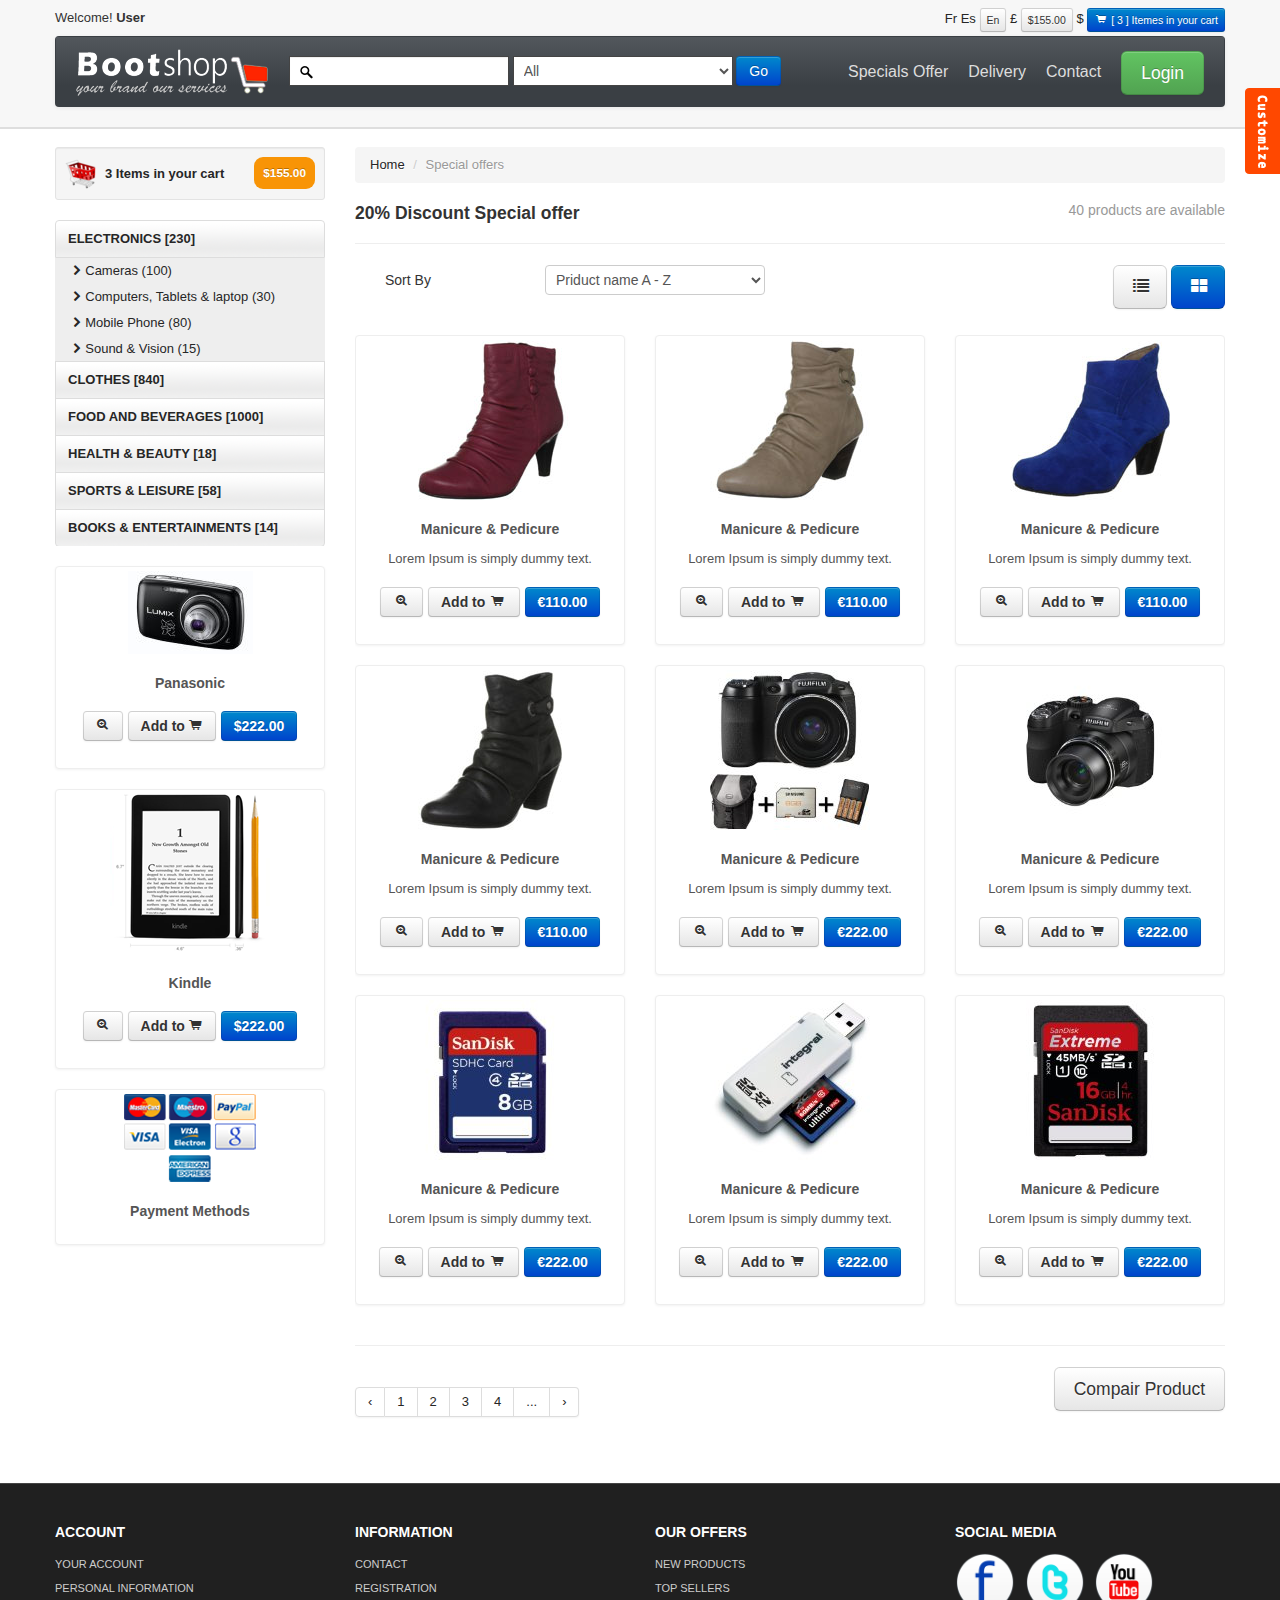
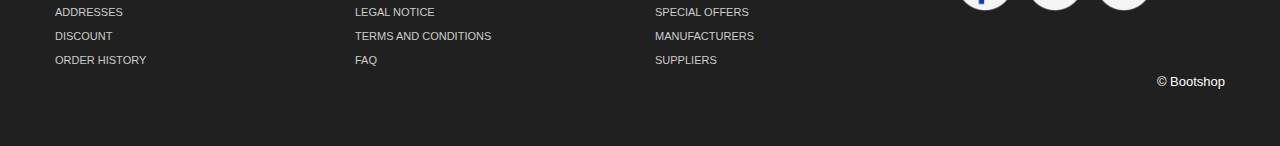
<file: bootstrap-shop/special_offer.html>
<!DOCTYPE html>
<html lang="en">
  <head>
    <meta charset="utf-8">
    <title>Bootshop online Shopping cart</title>
    <meta name="viewport" content="width=device-width, initial-scale=1.0">
    <meta name="description" content="">
    <meta name="author" content="">
<!--Less styles -->
   <!-- Other Less css file //different less files has different color scheam
	<link rel="stylesheet/less" type="text/css" href="themes/less/simplex.less">
	<link rel="stylesheet/less" type="text/css" href="themes/less/classified.less">
	<link rel="stylesheet/less" type="text/css" href="themes/less/amelia.less">  MOVE DOWN TO activate
	-->
	<!--<link rel="stylesheet/less" type="text/css" href="themes/less/bootshop.less">
	<script src="themes/js/less.js" type="text/javascript"></script> -->
	
<!-- Bootstrap style --> 
    <link id="callCss" rel="stylesheet" href="themes/bootshop/bootstrap.min.css" media="screen"/>
    <link href="themes/css/base.css" rel="stylesheet" media="screen"/>
<!-- Bootstrap style responsive -->	
	<link href="themes/css/bootstrap-responsive.min.css" rel="stylesheet"/>
	<link href="themes/css/font-awesome.css" rel="stylesheet" type="text/css">
<!-- Google-code-prettify -->	
	<link href="themes/js/google-code-prettify/prettify.css" rel="stylesheet"/>
<!-- fav and touch icons -->
    <link rel="shortcut icon" href="themes/images/ico/favicon.ico">
    <link rel="apple-touch-icon-precomposed" sizes="144x144" href="themes/images/ico/apple-touch-icon-144-precomposed.png">
    <link rel="apple-touch-icon-precomposed" sizes="114x114" href="themes/images/ico/apple-touch-icon-114-precomposed.png">
    <link rel="apple-touch-icon-precomposed" sizes="72x72" href="themes/images/ico/apple-touch-icon-72-precomposed.png">
    <link rel="apple-touch-icon-precomposed" href="themes/images/ico/apple-touch-icon-57-precomposed.png">
	<style type="text/css" id="enject"></style>
  </head>
<body>
<div id="header">
<div class="container">
<div id="welcomeLine" class="row">
	<div class="span6">Welcome!<strong> User</strong></div>
	<div class="span6">
	<div class="pull-right">
		<a href="product_summary.html"><span class="">Fr</span></a>
		<a href="product_summary.html"><span class="">Es</span></a>
		<span class="btn btn-mini">En</span>
		<a href="product_summary.html"><span>&pound;</span></a>
		<span class="btn btn-mini">$155.00</span>
		<a href="product_summary.html"><span class="">$</span></a>
		<a href="product_summary.html"><span class="btn btn-mini btn-primary"><i class="icon-shopping-cart icon-white"></i> [ 3 ] Itemes in your cart </span> </a> 
	</div>
	</div>
</div>
<!-- Navbar ================================================== -->
<div id="logoArea" class="navbar">
<a id="smallScreen" data-target="#topMenu" data-toggle="collapse" class="btn btn-navbar">
	<span class="icon-bar"></span>
	<span class="icon-bar"></span>
	<span class="icon-bar"></span>
</a>
  <div class="navbar-inner">
    <a class="brand" href="index.html"><img src="themes/images/logo.png" alt="Bootsshop"/></a>
		<form class="form-inline navbar-search" method="post" action="products.html" >
		<input id="srchFld" class="srchTxt" type="text" />
		  <select class="srchTxt">
			<option>All</option>
			<option>CLOTHES </option>
			<option>FOOD AND BEVERAGES </option>
			<option>HEALTH & BEAUTY </option>
			<option>SPORTS & LEISURE </option>
			<option>BOOKS & ENTERTAINMENTS </option>
		</select> 
		  <button type="submit" id="submitButton" class="btn btn-primary">Go</button>
    </form>
    <ul id="topMenu" class="nav pull-right">
	 <li class=""><a href="special_offer.html">Specials Offer</a></li>
	 <li class=""><a href="normal.html">Delivery</a></li>
	 <li class=""><a href="contact.html">Contact</a></li>
	 <li class="">
	 <a href="#login" role="button" data-toggle="modal" style="padding-right:0"><span class="btn btn-large btn-success">Login</span></a>
	<div id="login" class="modal hide fade in" tabindex="-1" role="dialog" aria-labelledby="login" aria-hidden="false" >
		  <div class="modal-header">
			<button type="button" class="close" data-dismiss="modal" aria-hidden="true">�</button>
			<h3>Login Block</h3>
		  </div>
		  <div class="modal-body">
			<form class="form-horizontal loginFrm">
			  <div class="control-group">								
				<input type="text" id="inputEmail" placeholder="Email">
			  </div>
			  <div class="control-group">
				<input type="password" id="inputPassword" placeholder="Password">
			  </div>
			  <div class="control-group">
				<label class="checkbox">
				<input type="checkbox"> Remember me
				</label>
			  </div>
			</form>		
			<button type="submit" class="btn btn-success">Sign in</button>
			<button class="btn" data-dismiss="modal" aria-hidden="true">Close</button>
		  </div>
	</div>
	</li>
    </ul>
  </div>
</div>
</div>
</div>
<!-- Header End====================================================================== -->
<div id="mainBody">
	<div class="container">
	<div class="row">
<!-- Sidebar ================================================== -->
	<div id="sidebar" class="span3">
		<div class="well well-small"><a id="myCart" href="product_summary.html"><img src="themes/images/ico-cart.png" alt="cart">3 Items in your cart  <span class="badge badge-warning pull-right">$155.00</span></a></div>
		<ul id="sideManu" class="nav nav-tabs nav-stacked">
			<li class="subMenu open"><a> ELECTRONICS [230]</a>
				<ul>
				<li><a class="active" href="products.html"><i class="icon-chevron-right"></i>Cameras (100) </a></li>
				<li><a href="products.html"><i class="icon-chevron-right"></i>Computers, Tablets & laptop (30)</a></li>
				<li><a href="products.html"><i class="icon-chevron-right"></i>Mobile Phone (80)</a></li>
				<li><a href="products.html"><i class="icon-chevron-right"></i>Sound & Vision (15)</a></li>
				</ul>
			</li>
			<li class="subMenu"><a> CLOTHES [840] </a>
			<ul style="display:none">
				<li><a href="products.html"><i class="icon-chevron-right"></i>Women's Clothing (45)</a></li>
				<li><a href="products.html"><i class="icon-chevron-right"></i>Women's Shoes (8)</a></li>												
				<li><a href="products.html"><i class="icon-chevron-right"></i>Women's Hand Bags (5)</a></li>	
				<li><a href="products.html"><i class="icon-chevron-right"></i>Men's Clothings  (45)</a></li>
				<li><a href="products.html"><i class="icon-chevron-right"></i>Men's Shoes (6)</a></li>												
				<li><a href="products.html"><i class="icon-chevron-right"></i>Kids Clothing (5)</a></li>												
				<li><a href="products.html"><i class="icon-chevron-right"></i>Kids Shoes (3)</a></li>												
			</ul>
			</li>
			<li class="subMenu"><a>FOOD AND BEVERAGES [1000]</a>
				<ul style="display:none">
				<li><a href="products.html"><i class="icon-chevron-right"></i>Angoves  (35)</a></li>
				<li><a href="products.html"><i class="icon-chevron-right"></i>Bouchard Aine & Fils (8)</a></li>												
				<li><a href="products.html"><i class="icon-chevron-right"></i>French Rabbit (5)</a></li>	
				<li><a href="products.html"><i class="icon-chevron-right"></i>Louis Bernard  (45)</a></li>
				<li><a href="products.html"><i class="icon-chevron-right"></i>BIB Wine (Bag in Box) (8)</a></li>												
				<li><a href="products.html"><i class="icon-chevron-right"></i>Other Liquors & Wine (5)</a></li>												
				<li><a href="products.html"><i class="icon-chevron-right"></i>Garden (3)</a></li>												
				<li><a href="products.html"><i class="icon-chevron-right"></i>Khao Shong (11)</a></li>												
			</ul>
			</li>
			<li><a href="products.html">HEALTH & BEAUTY [18]</a></li>
			<li><a href="products.html">SPORTS & LEISURE [58]</a></li>
			<li><a href="products.html">BOOKS & ENTERTAINMENTS [14]</a></li>
		</ul>
		<br/>
		  <div class="thumbnail">
			<img src="themes/images/products/panasonic.jpg" alt="Bootshop panasonoc New camera"/>
			<div class="caption">
			  <h5>Panasonic</h5>
				<h4 style="text-align:center"><a class="btn" href="product_details.html"> <i class="icon-zoom-in"></i></a> <a class="btn" href="#">Add to <i class="icon-shopping-cart"></i></a> <a class="btn btn-primary" href="#">$222.00</a></h4>
			</div>
		  </div><br/>
			<div class="thumbnail">
				<img src="themes/images/products/kindle.png" title="Bootshop New Kindel" alt="Bootshop Kindel">
				<div class="caption">
				  <h5>Kindle</h5>
				    <h4 style="text-align:center"><a class="btn" href="product_details.html"> <i class="icon-zoom-in"></i></a> <a class="btn" href="#">Add to <i class="icon-shopping-cart"></i></a> <a class="btn btn-primary" href="#">$222.00</a></h4>
				</div>
			  </div><br/>
			<div class="thumbnail">
				<img src="themes/images/payment_methods.png" title="Bootshop Payment Methods" alt="Payments Methods">
				<div class="caption">
				  <h5>Payment Methods</h5>
				</div>
			  </div>
	</div>
<!-- Sidebar end=============================================== -->
	<div class="span9">
    <ul class="breadcrumb">
		<li><a href="index.html">Home</a> <span class="divider">/</span></li>
		<li class="active">Special offers</li>
    </ul>
	<h4> 20% Discount Special offer<small class="pull-right"> 40 products are available </small></h4>	
	<hr class="soft"/>
	<form class="form-horizontal span6">
		<div class="control-group">
		  <label class="control-label alignL">Sort By </label>
			<select>
              <option>Priduct name A - Z</option>
              <option>Priduct name Z - A</option>
              <option>Priduct Stoke</option>
              <option>Price Lowest first</option>
            </select>
		</div>
	  </form>
	<div id="myTab" class="pull-right">
	 <a href="#listView" data-toggle="tab"><span class="btn btn-large"><i class="icon-list"></i></span></a>
	 <a href="#blockView" data-toggle="tab"><span class="btn btn-large btn-primary"><i class="icon-th-large"></i></span></a>
	</div>
<br class="clr"/>
<div class="tab-content">
	<div class="tab-pane" id="listView">
		<div class="row">	  
			<div class="span2">
			<img src="themes/images/products/b1.jpg" alt=""/>
			</div>
			<div class="span4">
				<h3>New | Available</h3>				
				<hr class="soft"/>
				<h5>Product Name </h5>
				<p>
				Lorem Ipsum is simply dummy text of the printing and typesetting industry. Lorem Ipsum has been the industry's standard dummy text ever since the 1500s ...
				</p>
				<a class="btn btn-small pull-right" href="product_details.html">View Details</a>
				<br class="clr"/>
			</div>
			<div class="span3 alignR">
			<form class="form-horizontal qtyFrm">
			<h3> $110.00</h3>
			<label class="checkbox">
				<input type="checkbox">  Adds product to compair
			</label><br/>
			  <a href="product_details.html" class="btn btn-large btn-primary"> Add to <i class=" icon-shopping-cart"></i></a>
			  <a href="product_details.html" class="btn btn-large"><i class="icon-zoom-in"></i></a>
				</form>
			</div>
	</div>
	<hr class="soft"/>
	<div class="row">	  
			<div class="span2">
				<img src="themes/images/products/b2.jpg" alt=""/>
			</div>
			<div class="span4">
				<h3>New | Available</h3>				
				<hr class="soft"/>
				<h5>Product Name </h5>
				<p>
				Lorem Ipsum is simply dummy text of the printing and typesetting industry. Lorem Ipsum has been the industry's standard dummy text ever since the 1500s ...
				</p>
				<a class="btn btn-small pull-right" href="product_details.html">View Details</a>
				<br class="clr"/>
			</div>
			<div class="span3 alignR">
			<form class="form-horizontal qtyFrm">
				<h3> $110.00</h3>
				<label class="checkbox">
				<input type="checkbox">  Adds product to compair
				</label><br/>
				<a href="product_details.html" class="btn btn-large btn-primary"> Add to <i class=" icon-shopping-cart"></i></a>
				<a href="product_details.html" class="btn btn-large"><i class="icon-zoom-in"></i></a>
			</form>
			</div>
	</div>
	<hr class="soft"/>
	<div class="row">	  
			<div class="span2">
				<img src="themes/images/products/b3.jpg" alt=""/>
			</div>
			<div class="span4">
				<h3>New | Available</h3>				
				<hr class="soft"/>
				<h5>Product Name </h5>
				<p>
				Lorem Ipsum is simply dummy text of the printing and typesetting industry. Lorem Ipsum has been the industry's standard dummy text ever since the 1500s ...
				</p>
				<a class="btn btn-small pull-right" href="product_details.html">View Details</a>
				<br class="clr"/>
			</div>
			<div class="span3 alignR">
			<form class="form-horizontal qtyFrm">
			<h3> $110.00</h3>
			<label class="checkbox">
			<input type="checkbox">  Adds product to compair
			</label><br/>
			  <a href="product_details.html" class="btn btn-large btn-primary"> Add to <i class=" icon-shopping-cart"></i></a>
			  <a href="product_details.html" class="btn btn-large"><i class="icon-zoom-in"></i></a>
			</form>
			</div>
	</div>
	<hr class="soft"/>
	<div class="row">	  
			<div class="span2">
				<img src="themes/images/products/b4.jpg" alt=""/>
			</div>
			<div class="span4">
				<h3>New | Available</h3>				
				<hr class="soft"/>
				<h5>Product Name </h5>
				<p>
				Lorem Ipsum is simply dummy text of the printing and typesetting industry. Lorem Ipsum has been the industry's standard dummy text ever since the 1500s ...
				</p>
				<a class="btn btn-small pull-right" href="product_details.html">View Details</a>
				<br class="clr"/>
			</div>
			<div class="span3 alignR">
				<form class="form-horizontal qtyFrm">
				<h3> $110.00</h3>
				<label class="checkbox">
				<input type="checkbox">  Adds product to compair
				</label><br/>
				<a href="product_details.html" class="btn btn-large btn-primary"> Add to <i class=" icon-shopping-cart"></i></a>
				<a href="product_details.html" class="btn btn-large"><i class="icon-zoom-in"></i></a>
				</form>
			</div>
	</div>
	
	<hr class="soft"/>
	<div class="row">	  
			<div class="span2">
				<img src="themes/images/products/6.jpg" alt=""/>
			</div>
			<div class="span4">
				<h3>New | Available</h3>				
				<hr class="soft"/>
				<h5>Product Name </h5>
				<p>
				Lorem Ipsum is simply dummy text of the printing and typesetting industry. Lorem Ipsum has been the industry's standard dummy text ever since the 1500s ...
				</p>
				<a class="btn btn-small pull-right" href="product_details.html">View Details</a>
				<br class="clr"/>
			</div>
			<div class="span3 alignR">
				<form class="form-horizontal qtyFrm">
				<h3> $222.00</h3>
				<label class="checkbox">
				<input type="checkbox">  Adds product to compair
				</label><br/>
				<a href="product_details.html" class="btn btn-large btn-primary"> Add to <i class=" icon-shopping-cart"></i></a>
				<a href="product_details.html" class="btn btn-large"><i class="icon-zoom-in"></i></a>
				</form>
			</div>
	</div>
	<hr class="soft"/>
		<div class="row">	  
			<div class="span2">
				<img src="themes/images/products/7.jpg" alt=""/>
			</div>
			<div class="span4">
				<h3>New | Available</h3>				
				<hr class="soft"/>
				<h5>Product Name </h5>
				<p>
				
				Lorem Ipsum is simply dummy text of the printing and typesetting industry. Lorem Ipsum has been the industry's standard dummy text ever since the 1500s ...
				</p>
				<a class="btn btn-small pull-right" href="product_details.html">View Details</a>
				<br class="clr"/>
			</div>
			<div class="span3 alignR">
				<form class="form-horizontal qtyFrm">
				<h3> $222.00</h3>
				<label class="checkbox">
				<input type="checkbox">  Adds product to compair
				</label><br/>
				<a href="product_details.html" class="btn btn-large btn-primary"> Add to <i class=" icon-shopping-cart"></i></a>
				<a href="product_details.html" class="btn btn-large"><i class="icon-zoom-in"></i></a>
				</form>
			</div>
		</div>
	<hr class="soft"/>
	</div>

	<div class="tab-pane  active" id="blockView">
		<ul class="thumbnails">
			<li class="span3">
			  <div class="thumbnail">
				<a href="product_details.html"><img src="themes/images/products/b1.jpg" alt=""/></a>
				<div class="caption">
				  <h5>Manicure &amp; Pedicure</h5>
				  <p> 
					Lorem Ipsum is simply dummy text. 
				  </p>
				  <h4 style="text-align:center"><a class="btn" href="product_details.html"> <i class="icon-zoom-in"></i></a> <a class="btn" href="#">Add to <i class="icon-shopping-cart"></i></a> <a class="btn btn-primary" href="#">&euro;110.00</a></h4>
				</div>
			  </div>
			</li>
			<li class="span3">
			  <div class="thumbnail">
				<a href="product_details.html"><img src="themes/images/products/b2.jpg" alt=""/></a>
				<div class="caption">
				  <h5>Manicure &amp; Pedicure</h5>
				  <p> 
					Lorem Ipsum is simply dummy text. 
				  </p>
				  <h4 style="text-align:center"><a class="btn" href="product_details.html"> <i class="icon-zoom-in"></i></a> <a class="btn" href="#">Add to <i class="icon-shopping-cart"></i></a> <a class="btn btn-primary" href="#">&euro;110.00</a></h4>
				</div>
			  </div>
			</li>
			<li class="span3">
			  <div class="thumbnail">
				<a href="product_details.html"><img src="themes/images/products/b3.jpg" alt=""/></a>
				<div class="caption">
				  <h5>Manicure &amp; Pedicure</h5>
				  <p> 
					Lorem Ipsum is simply dummy text. 
				  </p>
				   <h4 style="text-align:center"><a class="btn" href="product_details.html"> <i class="icon-zoom-in"></i></a> <a class="btn" href="#">Add to <i class="icon-shopping-cart"></i></a> <a class="btn btn-primary" href="#">&euro;110.00</a></h4>
				</div>
			  </div>
			</li>
			<li class="span3">
			  <div class="thumbnail">
				<a href="product_details.html"><img src="themes/images/products/b4.jpg" alt=""/></a>
				<div class="caption">
				  <h5>Manicure &amp; Pedicure</h5>
				  <p> 
					Lorem Ipsum is simply dummy text. 
				  </p>
				   <h4 style="text-align:center"><a class="btn" href="product_details.html"> <i class="icon-zoom-in"></i></a> <a class="btn" href="#">Add to <i class="icon-shopping-cart"></i></a> <a class="btn btn-primary" href="#">&euro;110.00</a></h4>
				</div>
			  </div>
			</li>
			<li class="span3">
			  <div class="thumbnail">
				<a href="product_details.html"><img src="themes/images/products/9.jpg" alt=""/></a>
				<div class="caption">
				  <h5>Manicure &amp; Pedicure</h5>
				  <p> 
					Lorem Ipsum is simply dummy text. 
				  </p>
				   <h4 style="text-align:center"><a class="btn" href="product_details.html"> <i class="icon-zoom-in"></i></a> <a class="btn" href="#">Add to <i class="icon-shopping-cart"></i></a> <a class="btn btn-primary" href="#">&euro;222.00</a></h4>
				</div>
			  </div>
			</li>
			<li class="span3">
			  <div class="thumbnail">
				<a href="product_details.html"><img src="themes/images/products/4.jpg" alt=""/></a>
				<div class="caption">
				  <h5>Manicure &amp; Pedicure</h5>
				  <p> 
					Lorem Ipsum is simply dummy text. 
				  </p>
				   <h4 style="text-align:center"><a class="btn" href="product_details.html"> <i class="icon-zoom-in"></i></a> <a class="btn" href="#">Add to <i class="icon-shopping-cart"></i></a> <a class="btn btn-primary" href="#">&euro;222.00</a></h4>
				</div>
			  </div>
			</li>
			<li class="span3">
			  <div class="thumbnail">
				<a href="product_details.html"><img src="themes/images/products/6.jpg" alt=""/></a>
				<div class="caption">
				  <h5>Manicure &amp; Pedicure</h5>
				  <p> 
					Lorem Ipsum is simply dummy text. 
				  </p>
				   <h4 style="text-align:center"><a class="btn" href="product_details.html"> <i class="icon-zoom-in"></i></a> <a class="btn" href="#">Add to <i class="icon-shopping-cart"></i></a> <a class="btn btn-primary" href="#">&euro;222.00</a></h4>
				</div>
			  </div>
			</li>
			<li class="span3">
			  <div class="thumbnail">
				<a href="product_details.html"><img src="themes/images/products/7.jpg" alt=""/></a>
				<div class="caption">
				  <h5>Manicure &amp; Pedicure</h5>
				  <p> 
					Lorem Ipsum is simply dummy text. 
				  </p>
				   <h4 style="text-align:center"><a class="btn" href="product_details.html"> <i class="icon-zoom-in"></i></a> <a class="btn" href="#">Add to <i class="icon-shopping-cart"></i></a> <a class="btn btn-primary" href="#">&euro;222.00</a></h4>
				</div>
			  </div>
			</li>
			<li class="span3">
			  <div class="thumbnail">
				<a href="product_details.html"><img src="themes/images/products/8.jpg" alt=""/></a>
				<div class="caption">
				  <h5>Manicure &amp; Pedicure</h5>
				  <p> 
					Lorem Ipsum is simply dummy text. 
				  </p>
				   <h4 style="text-align:center"><a class="btn" href="product_details.html"> <i class="icon-zoom-in"></i></a> <a class="btn" href="#">Add to <i class="icon-shopping-cart"></i></a> <a class="btn btn-primary" href="#">&euro;222.00</a></h4>
				</div>
			  </div>
			</li>
		  </ul>


	<hr class="soft"/>
	</div>
</div>
<a href="compair.html" class="btn btn-large pull-right">Compair Product</a>
	<div class="pagination">
		<ul>
		<li><a href="#">&lsaquo;</a></li>
		<li><a href="#">1</a></li>
		<li><a href="#">2</a></li>
		<li><a href="#">3</a></li>
		<li><a href="#">4</a></li>
		<li><a href="#">...</a></li>
		<li><a href="#">&rsaquo;</a></li>
		</ul>
	</div>
<br class="clr"/>
</div>
</div></div>
</div>
<!-- MainBody End ============================= -->
<!-- Footer ================================================================== -->
	<div  id="footerSection">
	<div class="container">
		<div class="row">
			<div class="span3">
				<h5>ACCOUNT</h5>
				<a href="login.html">YOUR ACCOUNT</a>
				<a href="login.html">PERSONAL INFORMATION</a> 
				<a href="login.html">ADDRESSES</a> 
				<a href="login.html">DISCOUNT</a>  
				<a href="login.html">ORDER HISTORY</a>
			 </div>
			<div class="span3">
				<h5>INFORMATION</h5>
				<a href="contact.html">CONTACT</a>  
				<a href="register.html">REGISTRATION</a>  
				<a href="legal_notice.html">LEGAL NOTICE</a>  
				<a href="tac.html">TERMS AND CONDITIONS</a> 
				<a href="faq.html">FAQ</a>
			 </div>
			<div class="span3">
				<h5>OUR OFFERS</h5>
				<a href="#">NEW PRODUCTS</a> 
				<a href="#">TOP SELLERS</a>  
				<a href="special_offer.html">SPECIAL OFFERS</a>  
				<a href="#">MANUFACTURERS</a> 
				<a href="#">SUPPLIERS</a> 
			 </div>
			<div id="socialMedia" class="span3 pull-right">
				<h5>SOCIAL MEDIA </h5>
				<a href="#"><img width="60" height="60" src="themes/images/facebook.png" title="facebook" alt="facebook"/></a>
				<a href="#"><img width="60" height="60" src="themes/images/twitter.png" title="twitter" alt="twitter"/></a>
				<a href="#"><img width="60" height="60" src="themes/images/youtube.png" title="youtube" alt="youtube"/></a>
			 </div> 
		 </div>
		<p class="pull-right">&copy; Bootshop</p>
	</div><!-- Container End -->
	</div>
<!-- Placed at the end of the document so the pages load faster ============================================= -->
	<script src="themes/js/jquery.js" type="text/javascript"></script>
	<script src="themes/js/bootstrap.min.js" type="text/javascript"></script>
	<script src="themes/js/google-code-prettify/prettify.js"></script>
	
	<script src="themes/js/bootshop.js"></script>
    <script src="themes/js/jquery.lightbox-0.5.js"></script>
	
	<!-- Themes switcher section ============================================================================================= -->
<div id="secectionBox">
<link rel="stylesheet" href="themes/switch/themeswitch.css" type="text/css" media="screen" />
<script src="themes/switch/theamswitcher.js" type="text/javascript" charset="utf-8"></script>
	<div id="themeContainer">
	<div id="hideme" class="themeTitle">Style Selector</div>
	<div class="themeName">Oregional Skin</div>
	<div class="images style">
	<a href="themes/css/#" name="bootshop"><img src="themes/switch/images/clr/bootshop.png" alt="bootstrap business templates" class="active"></a>
	<a href="themes/css/#" name="businessltd"><img src="themes/switch/images/clr/businessltd.png" alt="bootstrap business templates" class="active"></a>
	</div>
	<div class="themeName">Bootswatch Skins (11)</div>
	<div class="images style">
		<a href="themes/css/#" name="amelia" title="Amelia"><img src="themes/switch/images/clr/amelia.png" alt="bootstrap business templates"></a>
		<a href="themes/css/#" name="spruce" title="Spruce"><img src="themes/switch/images/clr/spruce.png" alt="bootstrap business templates" ></a>
		<a href="themes/css/#" name="superhero" title="Superhero"><img src="themes/switch/images/clr/superhero.png" alt="bootstrap business templates"></a>
		<a href="themes/css/#" name="cyborg"><img src="themes/switch/images/clr/cyborg.png" alt="bootstrap business templates"></a>
		<a href="themes/css/#" name="cerulean"><img src="themes/switch/images/clr/cerulean.png" alt="bootstrap business templates"></a>
		<a href="themes/css/#" name="journal"><img src="themes/switch/images/clr/journal.png" alt="bootstrap business templates"></a>
		<a href="themes/css/#" name="readable"><img src="themes/switch/images/clr/readable.png" alt="bootstrap business templates"></a>	
		<a href="themes/css/#" name="simplex"><img src="themes/switch/images/clr/simplex.png" alt="bootstrap business templates"></a>
		<a href="themes/css/#" name="slate"><img src="themes/switch/images/clr/slate.png" alt="bootstrap business templates"></a>
		<a href="themes/css/#" name="spacelab"><img src="themes/switch/images/clr/spacelab.png" alt="bootstrap business templates"></a>
		<a href="themes/css/#" name="united"><img src="themes/switch/images/clr/united.png" alt="bootstrap business templates"></a>
		<p style="margin:0;line-height:normal;margin-left:-10px;display:none;"><small>These are just examples and you can build your own color scheme in the backend.</small></p>
	</div>
	<div class="themeName">Background Patterns </div>
	<div class="images patterns">
		<a href="themes/css/#" name="pattern1"><img src="themes/switch/images/pattern/pattern1.png" alt="bootstrap business templates" class="active"></a>
		<a href="themes/css/#" name="pattern2"><img src="themes/switch/images/pattern/pattern2.png" alt="bootstrap business templates"></a>
		<a href="themes/css/#" name="pattern3"><img src="themes/switch/images/pattern/pattern3.png" alt="bootstrap business templates"></a>
		<a href="themes/css/#" name="pattern4"><img src="themes/switch/images/pattern/pattern4.png" alt="bootstrap business templates"></a>
		<a href="themes/css/#" name="pattern5"><img src="themes/switch/images/pattern/pattern5.png" alt="bootstrap business templates"></a>
		<a href="themes/css/#" name="pattern6"><img src="themes/switch/images/pattern/pattern6.png" alt="bootstrap business templates"></a>
		<a href="themes/css/#" name="pattern7"><img src="themes/switch/images/pattern/pattern7.png" alt="bootstrap business templates"></a>
		<a href="themes/css/#" name="pattern8"><img src="themes/switch/images/pattern/pattern8.png" alt="bootstrap business templates"></a>
		<a href="themes/css/#" name="pattern9"><img src="themes/switch/images/pattern/pattern9.png" alt="bootstrap business templates"></a>
		<a href="themes/css/#" name="pattern10"><img src="themes/switch/images/pattern/pattern10.png" alt="bootstrap business templates"></a>
		
		<a href="themes/css/#" name="pattern11"><img src="themes/switch/images/pattern/pattern11.png" alt="bootstrap business templates"></a>
		<a href="themes/css/#" name="pattern12"><img src="themes/switch/images/pattern/pattern12.png" alt="bootstrap business templates"></a>
		<a href="themes/css/#" name="pattern13"><img src="themes/switch/images/pattern/pattern13.png" alt="bootstrap business templates"></a>
		<a href="themes/css/#" name="pattern14"><img src="themes/switch/images/pattern/pattern14.png" alt="bootstrap business templates"></a>
		<a href="themes/css/#" name="pattern15"><img src="themes/switch/images/pattern/pattern15.png" alt="bootstrap business templates"></a>
		
		<a href="themes/css/#" name="pattern16"><img src="themes/switch/images/pattern/pattern16.png" alt="bootstrap business templates"></a>
		<a href="themes/css/#" name="pattern17"><img src="themes/switch/images/pattern/pattern17.png" alt="bootstrap business templates"></a>
		<a href="themes/css/#" name="pattern18"><img src="themes/switch/images/pattern/pattern18.png" alt="bootstrap business templates"></a>
		<a href="themes/css/#" name="pattern19"><img src="themes/switch/images/pattern/pattern19.png" alt="bootstrap business templates"></a>
		<a href="themes/css/#" name="pattern20"><img src="themes/switch/images/pattern/pattern20.png" alt="bootstrap business templates"></a>
		 
	</div>
	</div>
</div>
<span id="themesBtn"></span>
</body>
</html>
</file>
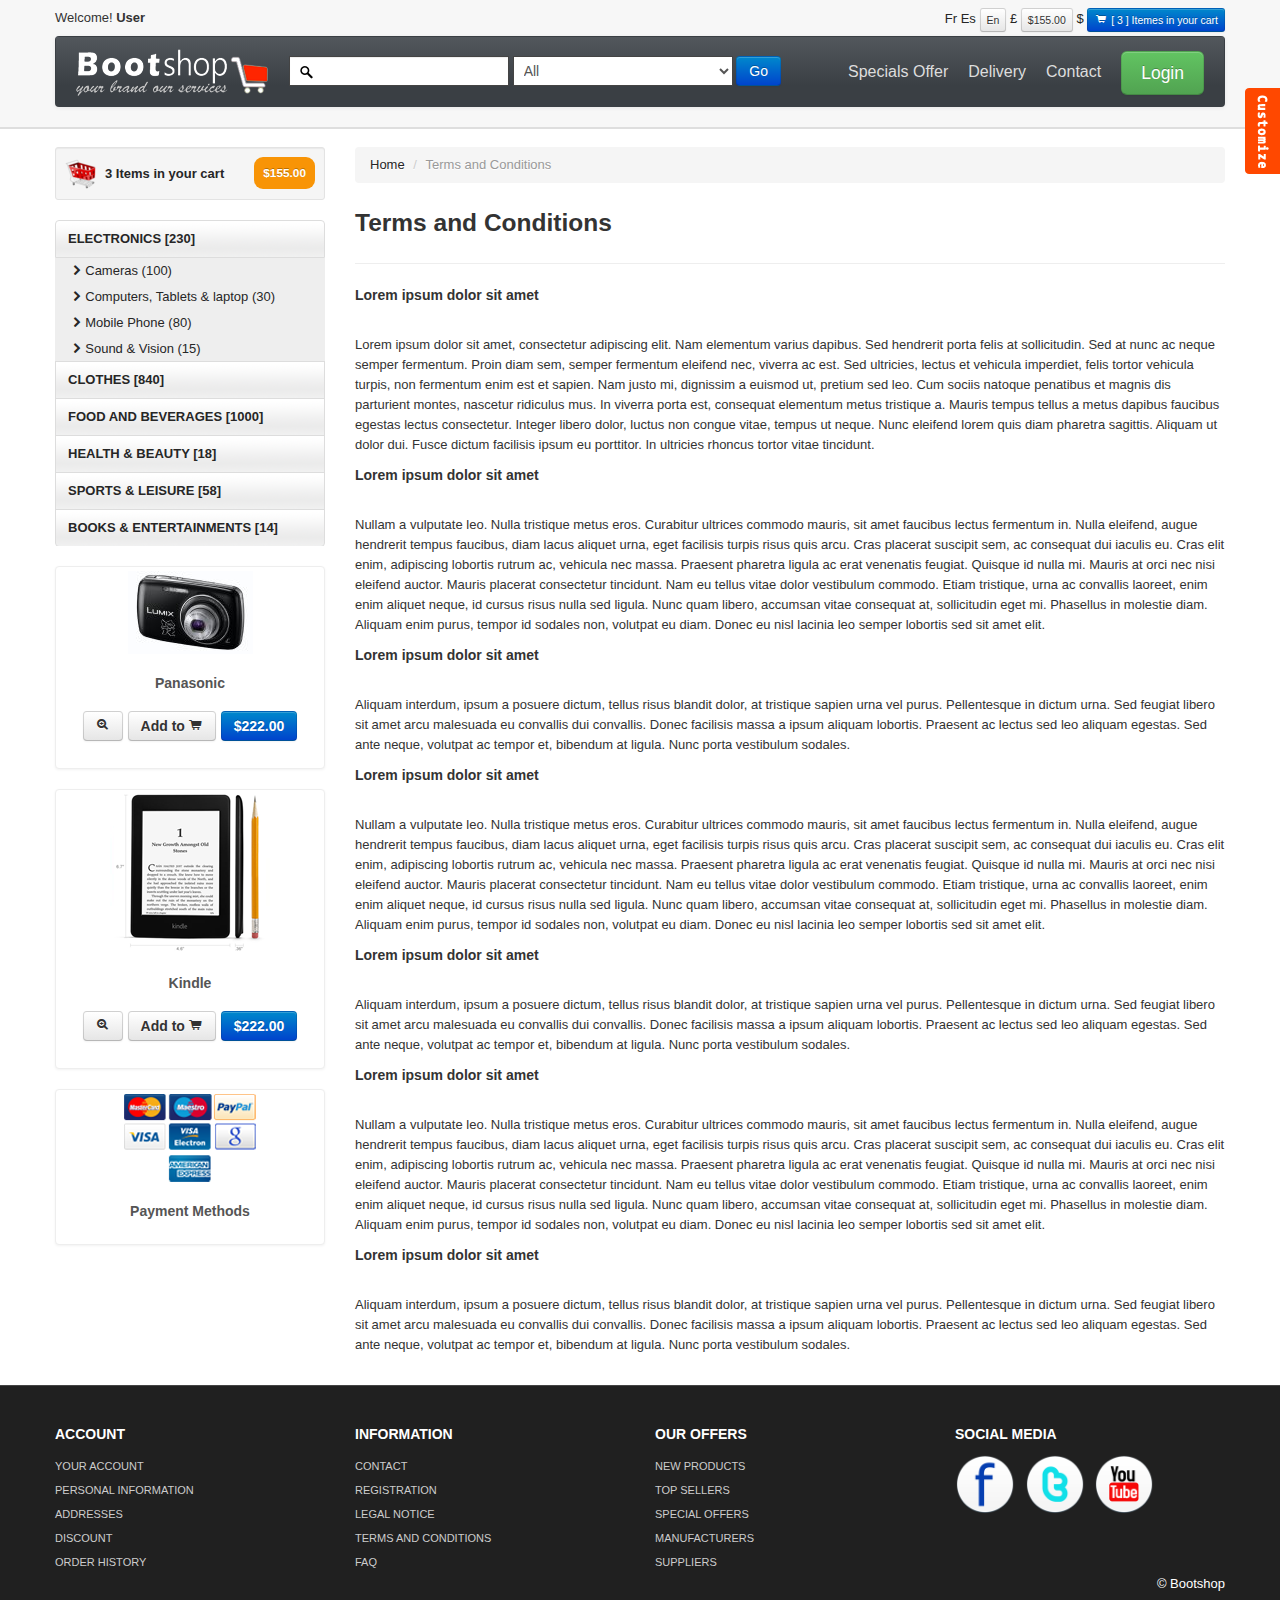
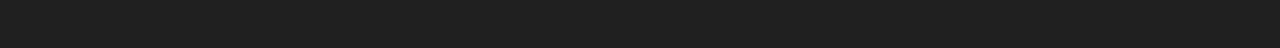
<file: bootstrap-shop/tac.html>
<!DOCTYPE html>
<html lang="en">
  <head>
    <meta charset="utf-8">
    <title>Bootshop online Shopping cart</title>
    <meta name="viewport" content="width=device-width, initial-scale=1.0">
    <meta name="description" content="">
    <meta name="author" content="">
<!--Less styles -->
   <!-- Other Less css file //different less files has different color scheam
	<link rel="stylesheet/less" type="text/css" href="themes/less/simplex.less">
	<link rel="stylesheet/less" type="text/css" href="themes/less/classified.less">
	<link rel="stylesheet/less" type="text/css" href="themes/less/amelia.less">  MOVE DOWN TO activate
	-->
	<!--<link rel="stylesheet/less" type="text/css" href="themes/less/bootshop.less">
	<script src="themes/js/less.js" type="text/javascript"></script> -->
	
<!-- Bootstrap style --> 
    <link id="callCss" rel="stylesheet" href="themes/bootshop/bootstrap.min.css" media="screen"/>
    <link href="themes/css/base.css" rel="stylesheet" media="screen"/>
<!-- Bootstrap style responsive -->	
	<link href="themes/css/bootstrap-responsive.min.css" rel="stylesheet"/>
	<link href="themes/css/font-awesome.css" rel="stylesheet" type="text/css">
<!-- Google-code-prettify -->	
	<link href="themes/js/google-code-prettify/prettify.css" rel="stylesheet"/>
<!-- fav and touch icons -->
    <link rel="shortcut icon" href="themes/images/ico/favicon.ico">
    <link rel="apple-touch-icon-precomposed" sizes="144x144" href="themes/images/ico/apple-touch-icon-144-precomposed.png">
    <link rel="apple-touch-icon-precomposed" sizes="114x114" href="themes/images/ico/apple-touch-icon-114-precomposed.png">
    <link rel="apple-touch-icon-precomposed" sizes="72x72" href="themes/images/ico/apple-touch-icon-72-precomposed.png">
    <link rel="apple-touch-icon-precomposed" href="themes/images/ico/apple-touch-icon-57-precomposed.png">
	<style type="text/css" id="enject"></style>
  </head>
<body>
<div id="header">
<div class="container">
<div id="welcomeLine" class="row">
	<div class="span6">Welcome!<strong> User</strong></div>
	<div class="span6">
	<div class="pull-right">
		<a href="product_summary.html"><span class="">Fr</span></a>
		<a href="product_summary.html"><span class="">Es</span></a>
		<span class="btn btn-mini">En</span>
		<a href="product_summary.html"><span>&pound;</span></a>
		<span class="btn btn-mini">$155.00</span>
		<a href="product_summary.html"><span class="">$</span></a>
		<a href="product_summary.html"><span class="btn btn-mini btn-primary"><i class="icon-shopping-cart icon-white"></i> [ 3 ] Itemes in your cart </span> </a> 
	</div>
	</div>
</div>
<!-- Navbar ================================================== -->
<div id="logoArea" class="navbar">
<a id="smallScreen" data-target="#topMenu" data-toggle="collapse" class="btn btn-navbar">
	<span class="icon-bar"></span>
	<span class="icon-bar"></span>
	<span class="icon-bar"></span>
</a>
  <div class="navbar-inner">
    <a class="brand" href="index.html"><img src="themes/images/logo.png" alt="Bootsshop"/></a>
		<form class="form-inline navbar-search" method="post" action="products.html" >
		<input id="srchFld" class="srchTxt" type="text" />
		  <select class="srchTxt">
			<option>All</option>
			<option>CLOTHES </option>
			<option>FOOD AND BEVERAGES </option>
			<option>HEALTH & BEAUTY </option>
			<option>SPORTS & LEISURE </option>
			<option>BOOKS & ENTERTAINMENTS </option>
		</select> 
		  <button type="submit" id="submitButton" class="btn btn-primary">Go</button>
    </form>
    <ul id="topMenu" class="nav pull-right">
	 <li class=""><a href="special_offer.html">Specials Offer</a></li>
	 <li class=""><a href="normal.html">Delivery</a></li>
	 <li class=""><a href="contact.html">Contact</a></li>
	 <li class="">
	 <a href="#login" role="button" data-toggle="modal" style="padding-right:0"><span class="btn btn-large btn-success">Login</span></a>
	<div id="login" class="modal hide fade in" tabindex="-1" role="dialog" aria-labelledby="login" aria-hidden="false" >
		  <div class="modal-header">
			<button type="button" class="close" data-dismiss="modal" aria-hidden="true">�</button>
			<h3>Login Block</h3>
		  </div>
		  <div class="modal-body">
			<form class="form-horizontal loginFrm">
			  <div class="control-group">								
				<input type="text" id="inputEmail" placeholder="Email">
			  </div>
			  <div class="control-group">
				<input type="password" id="inputPassword" placeholder="Password">
			  </div>
			  <div class="control-group">
				<label class="checkbox">
				<input type="checkbox"> Remember me
				</label>
			  </div>
			</form>		
			<button type="submit" class="btn btn-success">Sign in</button>
			<button class="btn" data-dismiss="modal" aria-hidden="true">Close</button>
		  </div>
	</div>
	</li>
    </ul>
  </div>
</div>
</div>
</div>
<!-- Header End====================================================================== -->
<div id="mainBody">
	<div class="container">
	<div class="row">
<!-- Sidebar ================================================== -->
	<div id="sidebar" class="span3">
		<div class="well well-small"><a id="myCart" href="product_summary.html"><img src="themes/images/ico-cart.png" alt="cart">3 Items in your cart  <span class="badge badge-warning pull-right">$155.00</span></a></div>
		<ul id="sideManu" class="nav nav-tabs nav-stacked">
			<li class="subMenu open"><a> ELECTRONICS [230]</a>
				<ul>
				<li><a class="active" href="products.html"><i class="icon-chevron-right"></i>Cameras (100) </a></li>
				<li><a href="products.html"><i class="icon-chevron-right"></i>Computers, Tablets & laptop (30)</a></li>
				<li><a href="products.html"><i class="icon-chevron-right"></i>Mobile Phone (80)</a></li>
				<li><a href="products.html"><i class="icon-chevron-right"></i>Sound & Vision (15)</a></li>
				</ul>
			</li>
			<li class="subMenu"><a> CLOTHES [840] </a>
			<ul style="display:none">
				<li><a href="products.html"><i class="icon-chevron-right"></i>Women's Clothing (45)</a></li>
				<li><a href="products.html"><i class="icon-chevron-right"></i>Women's Shoes (8)</a></li>												
				<li><a href="products.html"><i class="icon-chevron-right"></i>Women's Hand Bags (5)</a></li>	
				<li><a href="products.html"><i class="icon-chevron-right"></i>Men's Clothings  (45)</a></li>
				<li><a href="products.html"><i class="icon-chevron-right"></i>Men's Shoes (6)</a></li>												
				<li><a href="products.html"><i class="icon-chevron-right"></i>Kids Clothing (5)</a></li>												
				<li><a href="products.html"><i class="icon-chevron-right"></i>Kids Shoes (3)</a></li>												
			</ul>
			</li>
			<li class="subMenu"><a>FOOD AND BEVERAGES [1000]</a>
				<ul style="display:none">
				<li><a href="products.html"><i class="icon-chevron-right"></i>Angoves  (35)</a></li>
				<li><a href="products.html"><i class="icon-chevron-right"></i>Bouchard Aine & Fils (8)</a></li>												
				<li><a href="products.html"><i class="icon-chevron-right"></i>French Rabbit (5)</a></li>	
				<li><a href="products.html"><i class="icon-chevron-right"></i>Louis Bernard  (45)</a></li>
				<li><a href="products.html"><i class="icon-chevron-right"></i>BIB Wine (Bag in Box) (8)</a></li>												
				<li><a href="products.html"><i class="icon-chevron-right"></i>Other Liquors & Wine (5)</a></li>												
				<li><a href="products.html"><i class="icon-chevron-right"></i>Garden (3)</a></li>												
				<li><a href="products.html"><i class="icon-chevron-right"></i>Khao Shong (11)</a></li>												
			</ul>
			</li>
			<li><a href="products.html">HEALTH & BEAUTY [18]</a></li>
			<li><a href="products.html">SPORTS & LEISURE [58]</a></li>
			<li><a href="products.html">BOOKS & ENTERTAINMENTS [14]</a></li>
		</ul>
		<br/>
		  <div class="thumbnail">
			<img src="themes/images/products/panasonic.jpg" alt="Bootshop panasonoc New camera"/>
			<div class="caption">
			  <h5>Panasonic</h5>
				<h4 style="text-align:center"><a class="btn" href="product_details.html"> <i class="icon-zoom-in"></i></a> <a class="btn" href="#">Add to <i class="icon-shopping-cart"></i></a> <a class="btn btn-primary" href="#">$222.00</a></h4>
			</div>
		  </div><br/>
			<div class="thumbnail">
				<img src="themes/images/products/kindle.png" title="Bootshop New Kindel" alt="Bootshop Kindel">
				<div class="caption">
				  <h5>Kindle</h5>
				    <h4 style="text-align:center"><a class="btn" href="product_details.html"> <i class="icon-zoom-in"></i></a> <a class="btn" href="#">Add to <i class="icon-shopping-cart"></i></a> <a class="btn btn-primary" href="#">$222.00</a></h4>
				</div>
			  </div><br/>
			<div class="thumbnail">
				<img src="themes/images/payment_methods.png" title="Bootshop Payment Methods" alt="Payments Methods">
				<div class="caption">
				  <h5>Payment Methods</h5>
				</div>
			  </div>
	</div>
<!-- Sidebar end=============================================== -->
	<div class="span9">
    <ul class="breadcrumb">
		<li><a href="index.html">Home</a> <span class="divider">/</span></li>
		<li class="active">Terms and Conditions</li>
    </ul>
	<h3> Terms and Conditions</h3>	
	<hr class="soft"/>
	<h5>Lorem ipsum dolor sit amet</h5><br/>
	<p>
	Lorem ipsum dolor sit amet, consectetur adipiscing elit. Nam elementum varius dapibus. Sed hendrerit porta felis at sollicitudin. Sed at nunc ac neque semper fermentum. Proin diam sem, semper fermentum eleifend nec, viverra ac est. Sed ultricies, lectus et vehicula imperdiet, felis tortor vehicula turpis, non fermentum enim est et sapien. Nam justo mi, dignissim a euismod ut, pretium sed leo. Cum sociis natoque penatibus et magnis dis parturient montes, nascetur ridiculus mus. In viverra porta est, consequat elementum metus tristique a. Mauris tempus tellus a metus dapibus faucibus egestas lectus consectetur. Integer libero dolor, luctus non congue vitae, tempus ut neque. Nunc eleifend lorem quis diam pharetra sagittis. Aliquam ut dolor dui. Fusce dictum facilisis ipsum eu porttitor. In ultricies rhoncus tortor vitae tincidunt.
</p>
<h5>Lorem ipsum dolor sit amet</h5><br/>
<p>
Nullam a vulputate leo. Nulla tristique metus eros. Curabitur ultrices commodo mauris, sit amet faucibus lectus fermentum in. Nulla eleifend, augue hendrerit tempus faucibus, diam lacus aliquet urna, eget facilisis turpis risus quis arcu. Cras placerat suscipit sem, ac consequat dui iaculis eu. Cras elit enim, adipiscing lobortis rutrum ac, vehicula nec massa. Praesent pharetra ligula ac erat venenatis feugiat. Quisque id nulla mi. Mauris at orci nec nisi eleifend auctor. Mauris placerat consectetur tincidunt. Nam eu tellus vitae dolor vestibulum commodo. Etiam tristique, urna ac convallis laoreet, enim enim aliquet neque, id cursus risus nulla sed ligula. Nunc quam libero, accumsan vitae consequat at, sollicitudin eget mi. Phasellus in molestie diam. Aliquam enim purus, tempor id sodales non, volutpat eu diam. Donec eu nisl lacinia leo semper lobortis sed sit amet elit.
</p>
<h5>Lorem ipsum dolor sit amet</h5><br/>
<p>
Aliquam interdum, ipsum a posuere dictum, tellus risus blandit dolor, at tristique sapien urna vel purus. Pellentesque in dictum urna. Sed feugiat libero sit amet arcu malesuada eu convallis dui convallis. Donec facilisis massa a ipsum aliquam lobortis. Praesent ac lectus sed leo aliquam egestas. Sed ante neque, volutpat ac tempor et, bibendum at ligula. Nunc porta vestibulum sodales.
	</p>
	<h5>Lorem ipsum dolor sit amet</h5><br/>
<p>
Nullam a vulputate leo. Nulla tristique metus eros. Curabitur ultrices commodo mauris, sit amet faucibus lectus fermentum in. Nulla eleifend, augue hendrerit tempus faucibus, diam lacus aliquet urna, eget facilisis turpis risus quis arcu. Cras placerat suscipit sem, ac consequat dui iaculis eu. Cras elit enim, adipiscing lobortis rutrum ac, vehicula nec massa. Praesent pharetra ligula ac erat venenatis feugiat. Quisque id nulla mi. Mauris at orci nec nisi eleifend auctor. Mauris placerat consectetur tincidunt. Nam eu tellus vitae dolor vestibulum commodo. Etiam tristique, urna ac convallis laoreet, enim enim aliquet neque, id cursus risus nulla sed ligula. Nunc quam libero, accumsan vitae consequat at, sollicitudin eget mi. Phasellus in molestie diam. Aliquam enim purus, tempor id sodales non, volutpat eu diam. Donec eu nisl lacinia leo semper lobortis sed sit amet elit.
</p>
<h5>Lorem ipsum dolor sit amet</h5><br/>
<p>
Aliquam interdum, ipsum a posuere dictum, tellus risus blandit dolor, at tristique sapien urna vel purus. Pellentesque in dictum urna. Sed feugiat libero sit amet arcu malesuada eu convallis dui convallis. Donec facilisis massa a ipsum aliquam lobortis. Praesent ac lectus sed leo aliquam egestas. Sed ante neque, volutpat ac tempor et, bibendum at ligula. Nunc porta vestibulum sodales.
	</p>
	<h5>Lorem ipsum dolor sit amet</h5><br/>
<p>
Nullam a vulputate leo. Nulla tristique metus eros. Curabitur ultrices commodo mauris, sit amet faucibus lectus fermentum in. Nulla eleifend, augue hendrerit tempus faucibus, diam lacus aliquet urna, eget facilisis turpis risus quis arcu. Cras placerat suscipit sem, ac consequat dui iaculis eu. Cras elit enim, adipiscing lobortis rutrum ac, vehicula nec massa. Praesent pharetra ligula ac erat venenatis feugiat. Quisque id nulla mi. Mauris at orci nec nisi eleifend auctor. Mauris placerat consectetur tincidunt. Nam eu tellus vitae dolor vestibulum commodo. Etiam tristique, urna ac convallis laoreet, enim enim aliquet neque, id cursus risus nulla sed ligula. Nunc quam libero, accumsan vitae consequat at, sollicitudin eget mi. Phasellus in molestie diam. Aliquam enim purus, tempor id sodales non, volutpat eu diam. Donec eu nisl lacinia leo semper lobortis sed sit amet elit.
</p>
<h5>Lorem ipsum dolor sit amet</h5><br/>
<p>
Aliquam interdum, ipsum a posuere dictum, tellus risus blandit dolor, at tristique sapien urna vel purus. Pellentesque in dictum urna. Sed feugiat libero sit amet arcu malesuada eu convallis dui convallis. Donec facilisis massa a ipsum aliquam lobortis. Praesent ac lectus sed leo aliquam egestas. Sed ante neque, volutpat ac tempor et, bibendum at ligula. Nunc porta vestibulum sodales.
	</p>
</div>
</div></div>
</div>
<!-- MainBody End ============================= -->
<!-- Footer ================================================================== -->
	<div  id="footerSection">
	<div class="container">
		<div class="row">
			<div class="span3">
				<h5>ACCOUNT</h5>
				<a href="login.html">YOUR ACCOUNT</a>
				<a href="login.html">PERSONAL INFORMATION</a> 
				<a href="login.html">ADDRESSES</a> 
				<a href="login.html">DISCOUNT</a>  
				<a href="login.html">ORDER HISTORY</a>
			 </div>
			<div class="span3">
				<h5>INFORMATION</h5>
				<a href="contact.html">CONTACT</a>  
				<a href="register.html">REGISTRATION</a>  
				<a href="legal_notice.html">LEGAL NOTICE</a>  
				<a href="tac.html">TERMS AND CONDITIONS</a> 
				<a href="faq.html">FAQ</a>
			 </div>
			<div class="span3">
				<h5>OUR OFFERS</h5>
				<a href="#">NEW PRODUCTS</a> 
				<a href="#">TOP SELLERS</a>  
				<a href="special_offer.html">SPECIAL OFFERS</a>  
				<a href="#">MANUFACTURERS</a> 
				<a href="#">SUPPLIERS</a> 
			 </div>
			<div id="socialMedia" class="span3 pull-right">
				<h5>SOCIAL MEDIA </h5>
				<a href="#"><img width="60" height="60" src="themes/images/facebook.png" title="facebook" alt="facebook"/></a>
				<a href="#"><img width="60" height="60" src="themes/images/twitter.png" title="twitter" alt="twitter"/></a>
				<a href="#"><img width="60" height="60" src="themes/images/youtube.png" title="youtube" alt="youtube"/></a>
			 </div> 
		 </div>
		<p class="pull-right">&copy; Bootshop</p>
	</div><!-- Container End -->
	</div>
<!-- Placed at the end of the document so the pages load faster ============================================= -->
	<script src="themes/js/jquery.js" type="text/javascript"></script>
	<script src="themes/js/bootstrap.min.js" type="text/javascript"></script>
	<script src="themes/js/google-code-prettify/prettify.js"></script>
	
	<script src="themes/js/bootshop.js"></script>
    <script src="themes/js/jquery.lightbox-0.5.js"></script>
	
	<!-- Themes switcher section ============================================================================================= -->
<div id="secectionBox">
<link rel="stylesheet" href="themes/switch/themeswitch.css" type="text/css" media="screen" />
<script src="themes/switch/theamswitcher.js" type="text/javascript" charset="utf-8"></script>
	<div id="themeContainer">
	<div id="hideme" class="themeTitle">Style Selector</div>
	<div class="themeName">Oregional Skin</div>
	<div class="images style">
	<a href="themes/css/#" name="bootshop"><img src="themes/switch/images/clr/bootshop.png" alt="bootstrap business templates" class="active"></a>
	<a href="themes/css/#" name="businessltd"><img src="themes/switch/images/clr/businessltd.png" alt="bootstrap business templates" class="active"></a>
	</div>
	<div class="themeName">Bootswatch Skins (11)</div>
	<div class="images style">
		<a href="themes/css/#" name="amelia" title="Amelia"><img src="themes/switch/images/clr/amelia.png" alt="bootstrap business templates"></a>
		<a href="themes/css/#" name="spruce" title="Spruce"><img src="themes/switch/images/clr/spruce.png" alt="bootstrap business templates" ></a>
		<a href="themes/css/#" name="superhero" title="Superhero"><img src="themes/switch/images/clr/superhero.png" alt="bootstrap business templates"></a>
		<a href="themes/css/#" name="cyborg"><img src="themes/switch/images/clr/cyborg.png" alt="bootstrap business templates"></a>
		<a href="themes/css/#" name="cerulean"><img src="themes/switch/images/clr/cerulean.png" alt="bootstrap business templates"></a>
		<a href="themes/css/#" name="journal"><img src="themes/switch/images/clr/journal.png" alt="bootstrap business templates"></a>
		<a href="themes/css/#" name="readable"><img src="themes/switch/images/clr/readable.png" alt="bootstrap business templates"></a>	
		<a href="themes/css/#" name="simplex"><img src="themes/switch/images/clr/simplex.png" alt="bootstrap business templates"></a>
		<a href="themes/css/#" name="slate"><img src="themes/switch/images/clr/slate.png" alt="bootstrap business templates"></a>
		<a href="themes/css/#" name="spacelab"><img src="themes/switch/images/clr/spacelab.png" alt="bootstrap business templates"></a>
		<a href="themes/css/#" name="united"><img src="themes/switch/images/clr/united.png" alt="bootstrap business templates"></a>
		<p style="margin:0;line-height:normal;margin-left:-10px;display:none;"><small>These are just examples and you can build your own color scheme in the backend.</small></p>
	</div>
	<div class="themeName">Background Patterns </div>
	<div class="images patterns">
		<a href="themes/css/#" name="pattern1"><img src="themes/switch/images/pattern/pattern1.png" alt="bootstrap business templates" class="active"></a>
		<a href="themes/css/#" name="pattern2"><img src="themes/switch/images/pattern/pattern2.png" alt="bootstrap business templates"></a>
		<a href="themes/css/#" name="pattern3"><img src="themes/switch/images/pattern/pattern3.png" alt="bootstrap business templates"></a>
		<a href="themes/css/#" name="pattern4"><img src="themes/switch/images/pattern/pattern4.png" alt="bootstrap business templates"></a>
		<a href="themes/css/#" name="pattern5"><img src="themes/switch/images/pattern/pattern5.png" alt="bootstrap business templates"></a>
		<a href="themes/css/#" name="pattern6"><img src="themes/switch/images/pattern/pattern6.png" alt="bootstrap business templates"></a>
		<a href="themes/css/#" name="pattern7"><img src="themes/switch/images/pattern/pattern7.png" alt="bootstrap business templates"></a>
		<a href="themes/css/#" name="pattern8"><img src="themes/switch/images/pattern/pattern8.png" alt="bootstrap business templates"></a>
		<a href="themes/css/#" name="pattern9"><img src="themes/switch/images/pattern/pattern9.png" alt="bootstrap business templates"></a>
		<a href="themes/css/#" name="pattern10"><img src="themes/switch/images/pattern/pattern10.png" alt="bootstrap business templates"></a>
		
		<a href="themes/css/#" name="pattern11"><img src="themes/switch/images/pattern/pattern11.png" alt="bootstrap business templates"></a>
		<a href="themes/css/#" name="pattern12"><img src="themes/switch/images/pattern/pattern12.png" alt="bootstrap business templates"></a>
		<a href="themes/css/#" name="pattern13"><img src="themes/switch/images/pattern/pattern13.png" alt="bootstrap business templates"></a>
		<a href="themes/css/#" name="pattern14"><img src="themes/switch/images/pattern/pattern14.png" alt="bootstrap business templates"></a>
		<a href="themes/css/#" name="pattern15"><img src="themes/switch/images/pattern/pattern15.png" alt="bootstrap business templates"></a>
		
		<a href="themes/css/#" name="pattern16"><img src="themes/switch/images/pattern/pattern16.png" alt="bootstrap business templates"></a>
		<a href="themes/css/#" name="pattern17"><img src="themes/switch/images/pattern/pattern17.png" alt="bootstrap business templates"></a>
		<a href="themes/css/#" name="pattern18"><img src="themes/switch/images/pattern/pattern18.png" alt="bootstrap business templates"></a>
		<a href="themes/css/#" name="pattern19"><img src="themes/switch/images/pattern/pattern19.png" alt="bootstrap business templates"></a>
		<a href="themes/css/#" name="pattern20"><img src="themes/switch/images/pattern/pattern20.png" alt="bootstrap business templates"></a>
		 
	</div>
	</div>
</div>
<span id="themesBtn"></span>
</body>
</html>
</file>
<file: bootstrap-shop/themes/css/base.css>
#mainBody {/* background: url(../images/seperator.png) repeat-x 0 0; */ border-top:2px solid #dedede; padding-top: 18px;}
#carouselBlk,#header{background: url(../images/headerRepeat.png) repeat-x 0 0 #f7f7f7;}
#srchFld {background: url(../images/search.png) no-repeat 4px center #fff;}
.tag {background:url(../images/new.png) no-repeat 0 0; position: absolute; display:block; top: -4px;right: -18px; height:48px; width:48px;}
.clr{clear:both;}
.cntr{text-align:center}
.marginLess{margin:0}
#logoArea, #logoArea a{line-height:49px;}
#logoArea .btn, #logoArea .btn-group {margin-top: 0;}
#logo {padding-right:28px;}
#welcomeLine{padding: 8px 0 4px}
/* Sidebar--------- */
#myCart  img{float:left; margin-right:8px; }
#myCart .badge {padding: 9px;}
#myCart {font-size: 13px;font-weight: bold; line-height: 33px;}
#sidebar ul ul li a{ font-size:12px;}
#sidebar ul {list-style: none;padding: 0;margin: 0;width: 100%;}
#sidebar  li  a{font-weight:bold; background:url(../images/tabRepeatInactive.png) repeat-x 0 0; color:#262626;}
#sidebar ul li li a{background:#eee; padding-left:14px;font-weight:normal;display:block;   font-size:13px; line-height:26px;}
/* body--- */
.thumbnail>a{display:block; text-align:center}
.thumbnail h5,.thumbnail p{text-align:center}
/* Product page--- */
.alignR{text-align:right;}
.control-label.alignL, .alignL{text-align:left;}
.loginFrm{ margin-bottom:8px;}
.loginFrm .control-group{padding:8px 14px 0; margin-bottom:0 }
/* Compair product page */
.checkbox input[type="checkbox"]{ margin:4px 0 8px -20px }
#sm{text-align:right}
#sm a {margin: 4px;width:32px;}
/* Carousel  */
#myCarousel{text-align:center; margin-bottom:0}
#myCarousel .btn{position:absolute; bottom:10%; right:17%; padding:2% 6%; z-index:9999}
#myCarousel .carousel-caption{display:none;}
#myCarousel.homCar .item img{width:100%; max-height:506px}
#productView .btn-toolbar{padding-left:3px;}
#productDetail > li, .nav-pills > li {float: right;}
#myTabContent{text-align:justify}
#compairTbl td{text-align:center;}
#accordion2, #legalNotice, .justify, #mainCol{text-align:justify}
#myCarousel .carousel-control{display:none}
#myCarousel:hover .carousel-control{display:block}
.navbar .nav > .active > a, .navbar .nav > .active > a:hover, .navbar .nav > .active > a:focus {color:#fff; background-color: #CF0007;text-shadow: none;}
/* Footer section--------------- */
#footerSection {background: #202020;color: white;padding: 28px 0 44px;margin-top: 20px;border-top: 1px solid #444;}
#footerSection a{color:#ccc; font-size:11px; padding:0; line-height:24px; display:block; }
#footerSection a:hover{color:#fff;  }
#footerSection  #socialMedia a{ min-width:25px; display:inline; margin-right:6px; text-align:center; line-height:1.5em;}
#socialMedia img{max-width:60px;}
#footerSection  #socialMedia a:hover{background:none;}
/* ===================================================== */
/* Light Box------------------- */
#jquery-overlay {position: absolute;top: 0;left: 0;z-index: 90;width: 100%;height: 500px;}
#jquery-lightbox {position: absolute;top: 0;left: 0;width: 100%;z-index: 100;text-align: center;line-height: 0;}
#jquery-lightbox a img { border: none; }#lightbox-container-image-box {position: relative;background-color: #fff;width: 250px;height: 250px;margin: 0 auto;}
#lightbox-container-image { padding: 10px; }#lightbox-loading {position: absolute;top: 40%;left: 0%;height: 25%;width: 100%;text-align: center;line-height: 0;}
#lightbox-nav {	position: absolute;top: 0;left: 0;height: 100%;width: 100%;z-index: 10;}#lightbox-container-image-box > #lightbox-nav { left: 0; }#lightbox-nav a { outline: none;}
#lightbox-nav-btnPrev, #lightbox-nav-btnNext {width: 49%;height: 100%;zoom: 1;display: block;}
#lightbox-nav-btnPrev { left: 0; float: left;}#lightbox-nav-btnNext { right: 0; float: right;}
#lightbox-container-image-data-box {font: 10px Verdana, Helvetica, sans-serif;background-color: #fff;margin: 0 auto;line-height: 1.4em;overflow: auto;width: 100%;padding: 0 10px 0;}
#lightbox-container-image-data {	padding: 0 10px; 	color: #666; }
#lightbox-container-image-data #lightbox-image-details {width: 70%; float: left; text-align: left; }	
#lightbox-image-details-caption { font-weight: bold; }#lightbox-image-details-currentNumber {display: block; clear: left; padding-bottom: 1.0em;}
#lightbox-secNav-btnClose {width: 66px; float: right;padding-bottom: 0.7em;	}
/* ------------------------------- */
.navbar-search .srchTxt {border-radius: 0;border: 1px solid #444;}
[class^="icon-"], [class*=" icon-"] {background-image: none;}
.navbar .nav > li > a {padding:10px;color: #DDD;text-shadow: none;font-size: 16px;}
.navbar .nav > li > a:hover{color:#fff}
#logoArea, #logoArea a{outline:none;}
.alignR .checkbox input[type="checkbox"] {float: right;margin: 4px 0 8px 11px;}

.navbar .nav.pull-right, #sideManu {overflow:hidden;}
#logoArea  #smallScreen {margin: 21px 14px 0 0;}
.navbar-search {margin-top: 8px;}
/* Responsive--------------------- */
/* Large desktop */
@media (min-width: 1200px) {  }
/* Portrait tablet to landscape and desktop */
@media (min-width: 768px) and (max-width: 979px) {
.navbar .brand {float: none;text-align: center;}
#sideManu,#topMenu{height:0}
.navbar-search {margin-top: 8px;width: 100%;float: none;}
#topMenu{height: auto;float: none;}
#topMenu li{float: none;}
.navbar .nav > li > a {border-top:1px solid #666; padding:0}
#sideManu,#topMenu{height:0}
}
/* Landscape phone to portrait tablet */
@media (max-width: 767px) {
.navbar .brand {float: none;text-align: center;}
#header, #carouselBlk{margin: 0 -20px;}
#sideManu,#topMenu{height:0}
.navbar-search {margin-top: 8px;width: 100%;float: none;}
#topMenu{height: auto;float: none;}
#topMenu li{float: none;}
.navbar .nav > li > a {border-top:1px solid #666; padding:0}
 }
/* Landscape phones and down */
@media (max-width: 480px) {
#header, #carouselBlk{margin: 0 -20px;}
#sideManu, #topMenu{height:0}
#topMenu{height: auto;float: none;}
#topMenu li{float: none;}
.navbar .nav > li > a {border-top:1px solid #666; padding:0}
}
</file>
<file: bootstrap-shop/themes/js/google-code-prettify/prettify.css>
.com { color: #93a1a1; }
.lit { color: #195f91; }
.pun, .opn, .clo { color: #93a1a1; }
.fun { color: #dc322f; }
.str, .atv { color: #D14; }
.kwd, .prettyprint .tag { color: #1e347b; }
.typ, .atn, .dec, .var { color: teal; }
.pln { color: #48484c; }

.prettyprint {
  padding: 8px;
  background-color: #f7f7f9;
  border: 1px solid #e1e1e8;
}
.prettyprint.linenums {
  -webkit-box-shadow: inset 40px 0 0 #fbfbfc, inset 41px 0 0 #ececf0;
     -moz-box-shadow: inset 40px 0 0 #fbfbfc, inset 41px 0 0 #ececf0;
          box-shadow: inset 40px 0 0 #fbfbfc, inset 41px 0 0 #ececf0;
}

/* Specify class=linenums on a pre to get line numbering */
ol.linenums {
  margin: 0 0 0 33px; /* IE indents via margin-left */
}
ol.linenums li {
  padding-left: 12px;
  color: #bebec5;
  line-height: 20px;
  text-shadow: 0 1px 0 #fff;
}
</file>
<file: bootstrap-shop/themes/switch/themeswitch.css>
#themesBtn {height: 86px;background: url(images/styleTgl.png) no-repeat 0 0;position: fixed;top: 88px;right: 0;width: 35px;}
#secectionBox {background: #262626;width: 193px;position: fixed;right: -999px;top: 88px;color: white;}
#hideme{background:url(images/hideme.png) no-repeat right 0; padding-right:48px }
#hideme:hover{background-position:right -44px; }
#themeContainer{-webkit-box-shadow: 0 2px 9px 2px rgba(0,0,0,0.14);-moz-box-shadow: 0 2px 9px 2px rgba(0,0,0,0.14);box-shadow: 0 2px 9px 2px rgba(0,0,0,0.14);border:1px solid rgba(23,24,26,0.15);-webkit-border-top-left-radius: 2px;-webkit-border-bottom-left-radius: 2px;-moz-border-radius-topleft: 2px;-moz-border-radius-bottomleft: 2px;border-top-left-radius: 2px;border-bottom-left-radius: 2px;}
.themeTitle{font-size:15px;height:44px;line-height:44px;text-align:center;color: white;background-color: #43434D;background-image: -webkit-linear-gradient(top, #43434D, #1D1C21);background-image: -moz-linear-gradient(top, #43434D, #1D1C21);background-image: -o-linear-gradient(top, #43434D, #1D1C21);background-image: -ms-linear-gradient(top, #43434D, #1D1C21);background-image: linear-gradient(top, #43434D, #1D1C21);border-top: 1px solid #60606F;}
.themeName{font-size:12px;height:41px;line-height:41px;text-align:center;border-top:1px solid #444;border-bottom:1px solid #444;padding:0 8px}
#secectionBox .images {width: 165px;padding-left: 25px;padding-top: 15px;border-bottom: 0;padding-bottom: 10px;position: relative;z-index: 1000000;background: #333;}
#secectionBox .images img{border: 2px solid #60606F;width:25px;height:24px;margin-right:7px;margin-bottom:7px;z-index:1000;}
#secectionBox .images img.active,#secectionBox .images img:hover {border: 2px solid #D33800;}
</file>
